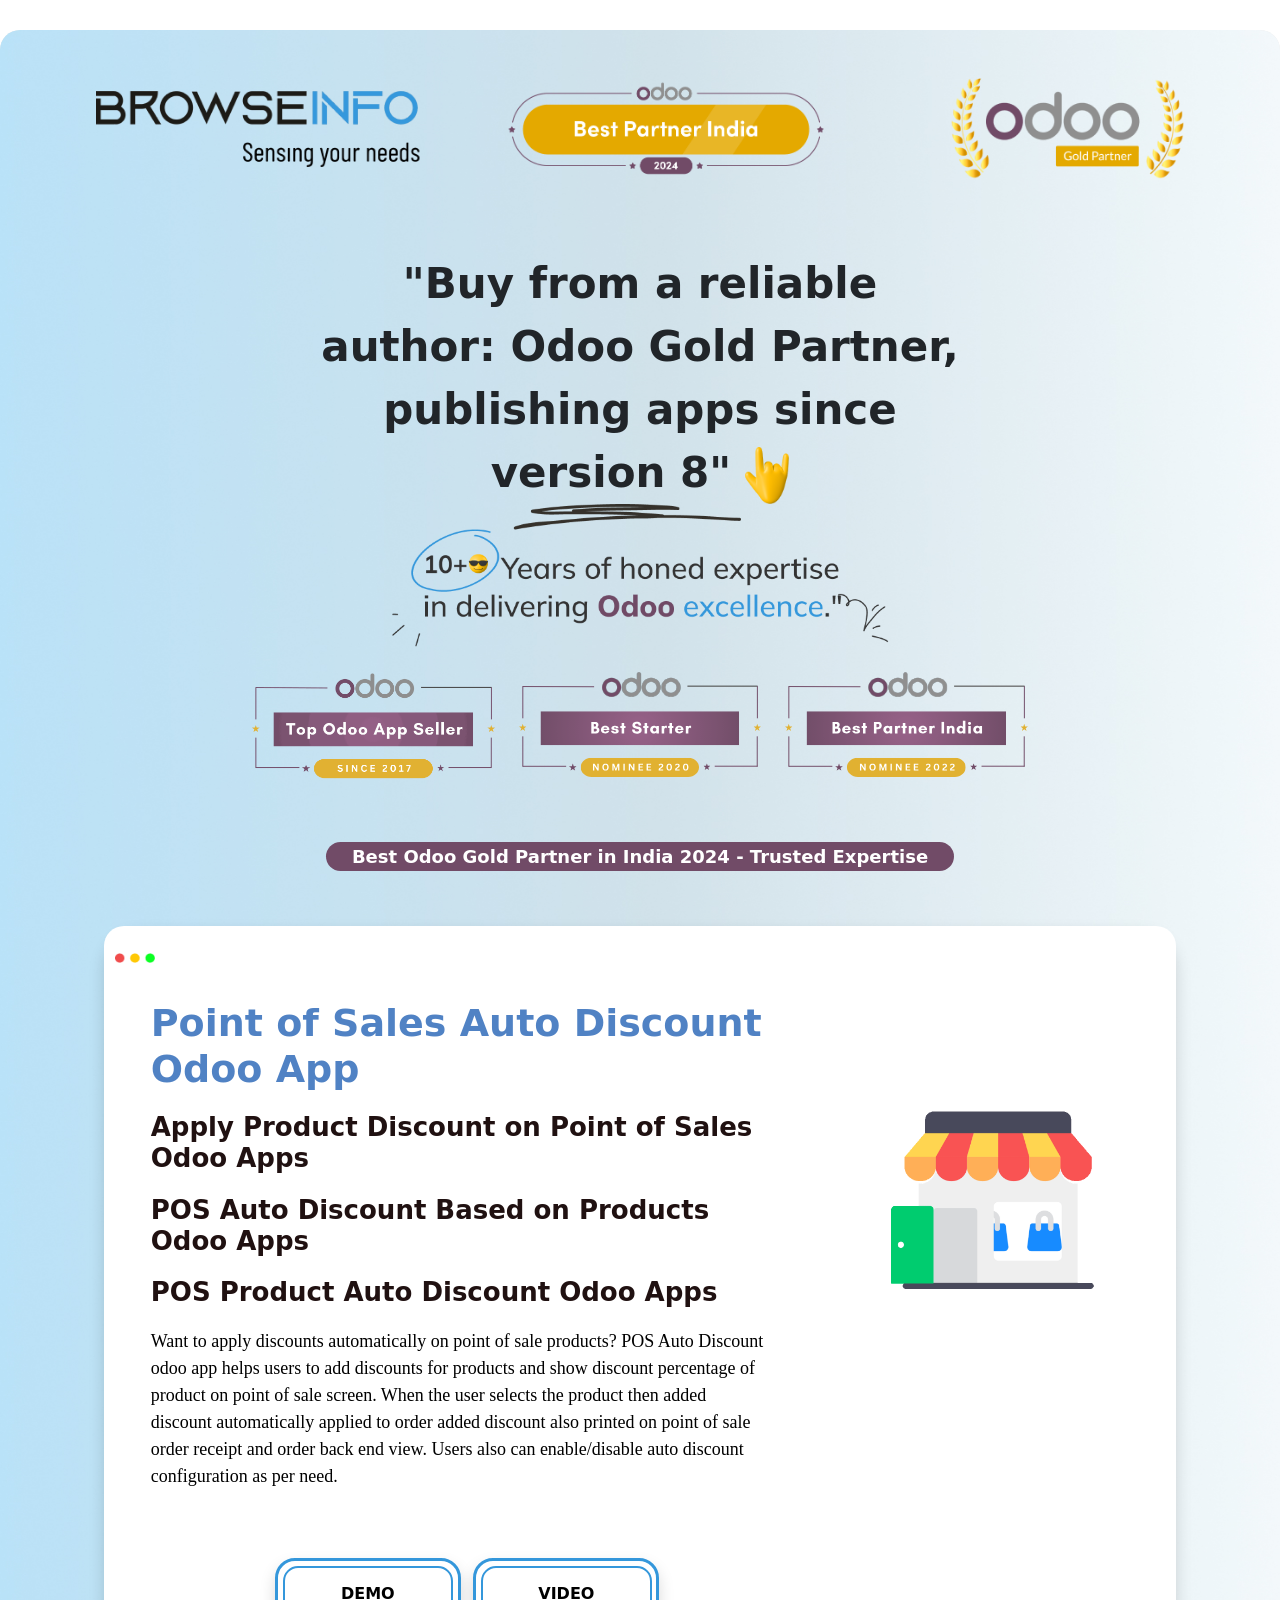
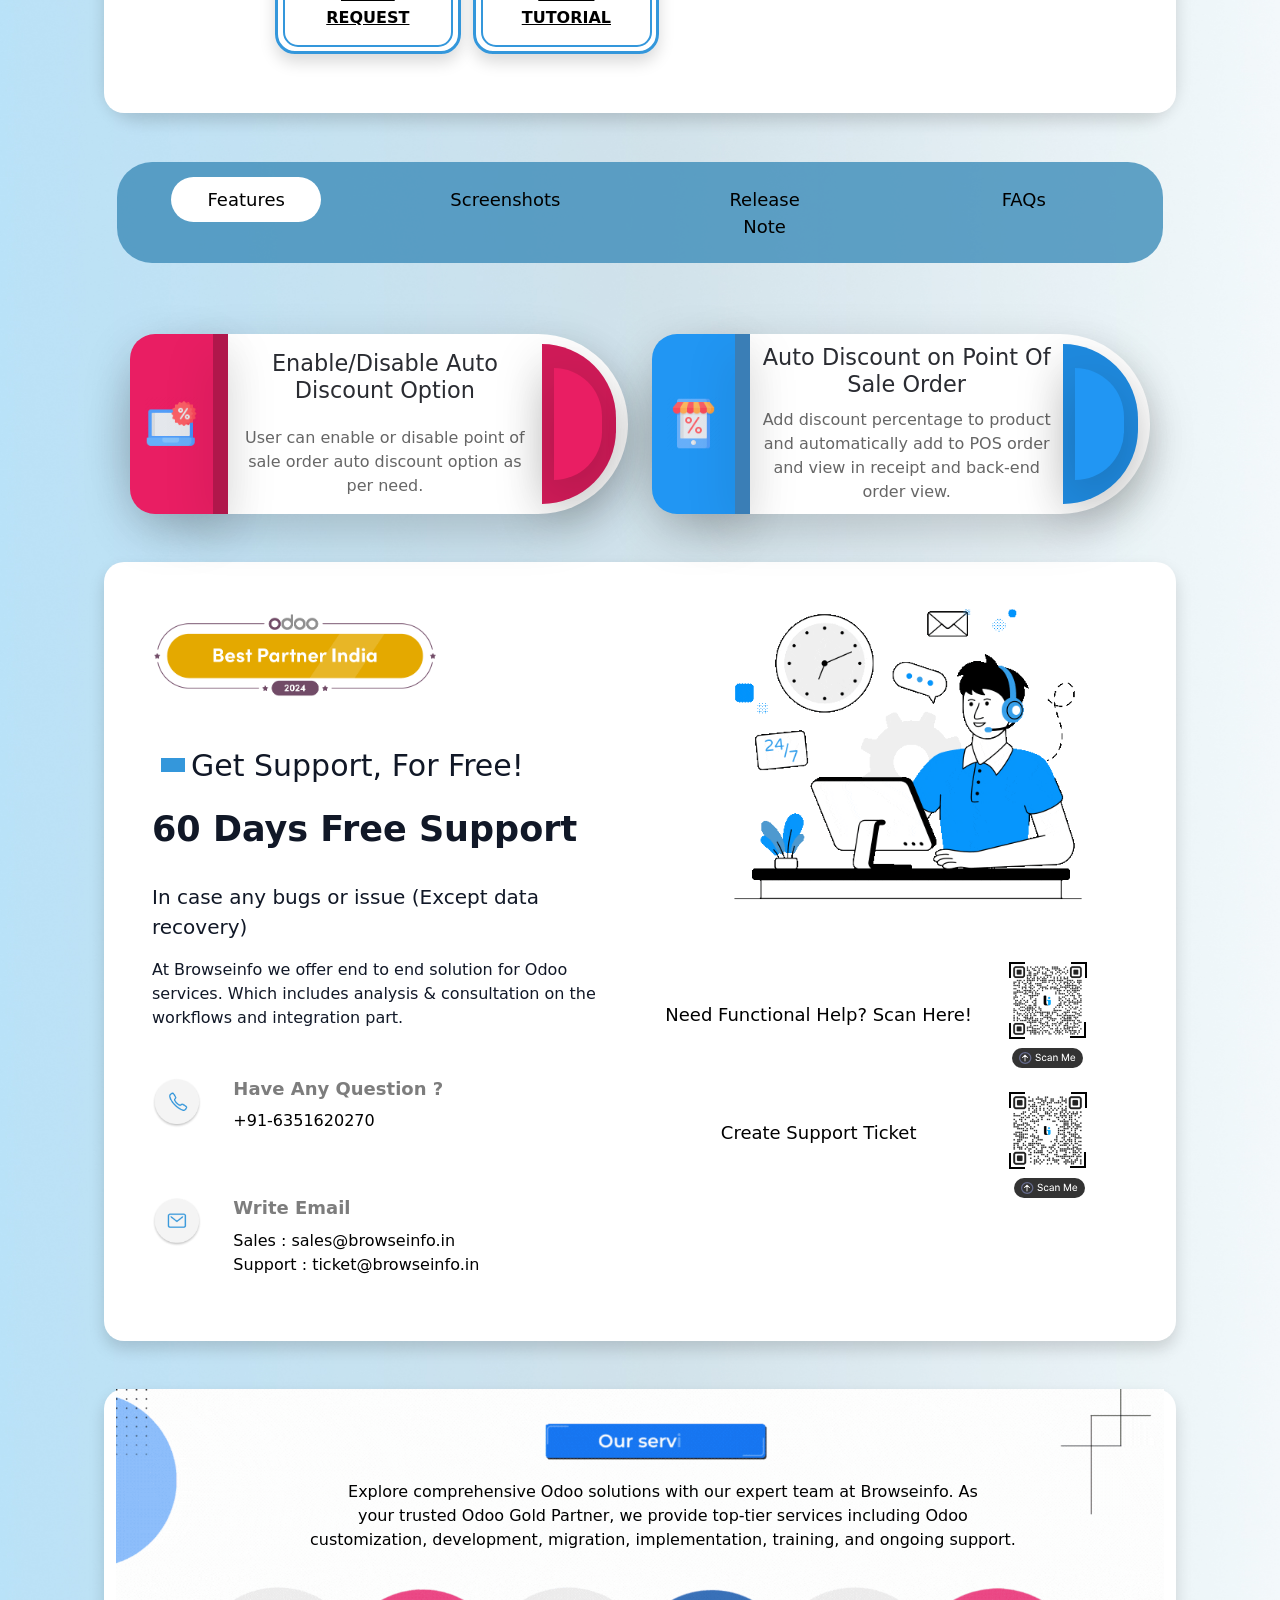
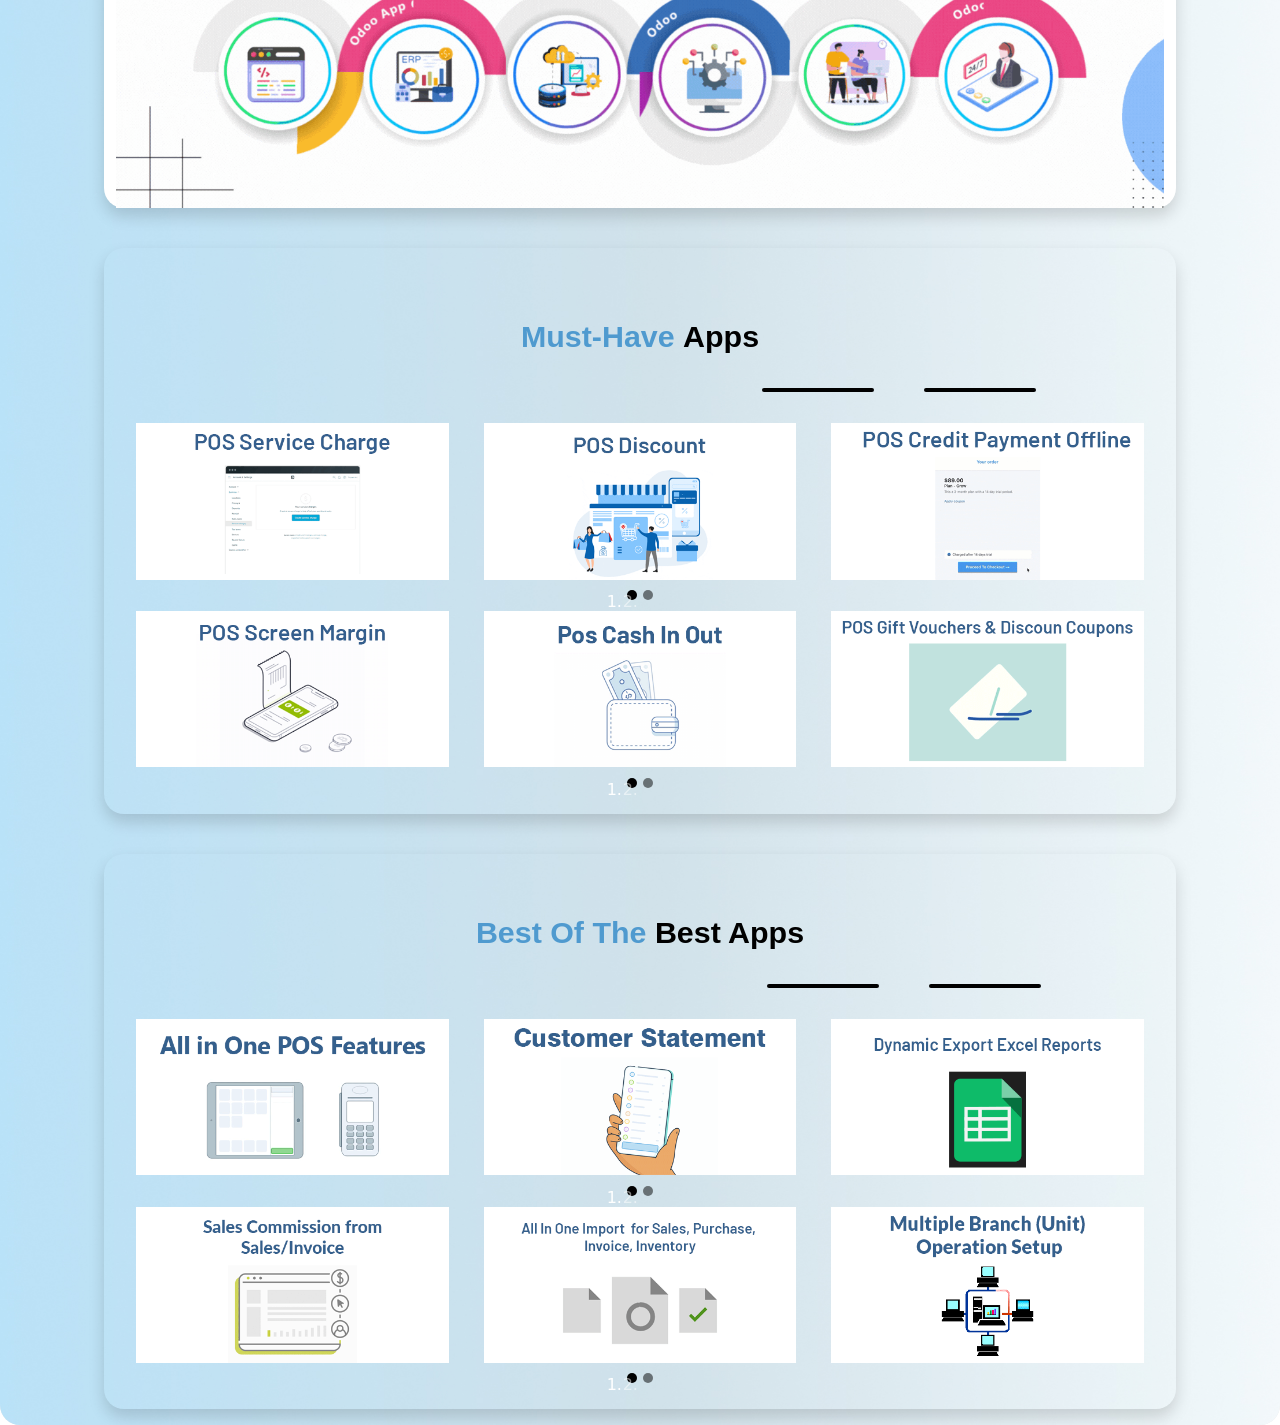
<file: bi_pos_auto_discounts/static/description/index.html>
<!doctype html>
<html lang="en">
<head>
    <meta charset="utf-8">
    <meta name="viewport" content="width=device-width, initial-scale=1">
    <link href="https://cdn.jsdelivr.net/npm/bootstrap@5.0.2/dist/css/bootstrap.min.css" rel="stylesheet"
          integrity="sha384-EVSTQN3/azprG1Anm3QDgpJLIm9Nao0Yz1ztcQTwFspd3yD65VohhpuuCOmLASjC" crossorigin="anonymous">
    <script type="text/javascript"
            src="https://cdnjs.cloudflare.com/ajax/libs/twitter-bootstrap/5.1.1/js/bootstrap.min.js"></script>
</head>
<body>
<section>
    <div class="bg-white" style="margin-top:30px; border-radius:20px">
        <div class="position-relative overflow-hidden" style="border-radius:20px; background-color:#EDEBE9"><img
                src="assets/main_background.jpg" alt="Snow" class="h-100 w-100 position-absolute img-fluid"
                loading="lazy"><br><br>
            <div>
                <!-- Header Logo -->
                <div style="text-align: center;">
                    <div class="position-relative">
                        <img src="assets/bi_header_logo.png" alt="Odoo Gold Partner" style="width: 85%;"/>
                        <img src="assets/best_partner.png" alt="Odoo Best Partner" class="position-absolute"
                             style="width: 25%; margin-left: -53%;"/>
                    </div>
                    <div class="row">
                        <div class="col-6 zn-0" style="margin-left: 20px;"><img src="assets/in_flag.gif"
                                                                                style="width: 4%;"/> India&#160;&#160;&#160;|&#160;
                            <img src="assets/ml_flag.gif" style="width: 4%;"/> Malaysia
                        </div>
                    </div>
                </div>
            </div>
            <div>
                <div class="text-center position-relative zn-1 justify-content-center d-flex mt-5">
                    <div class="col-6">
                                <span style="font-size: 42px;">
                                    <b>"Buy from a reliable author: Odoo Gold Partner, publishing apps since version 8"</b>
                                    <img src="assets/yoyo.png" style="width: 7%;"/>
                                </span>
                    </div>
                </div>
                <img src="assets/Header_Banner.png" class="img-fluid position-relative mb-3" alt="Browseinfo"
                     style="margin:0px auto;display: block; width: 40%;"/>
            </div>
            <div class="container position-relative" style="width: 70%;">
                <div class="row p-5 pt-0">
                    <div class="col-4 zn-1">
                        <img src="assets/1.png" style="width: 100%; margin-top: 2px;">
                    </div>
                    <div class="col-4 zn-1">
                        <img src="assets/2.svg" style="width: 100%;">
                    </div>
                    <div class="col-4 zn-1">
                        <img src="assets/3.svg" style="width: 100%;">
                    </div>
                </div>
                <div class="text-center pb-4">
                    <span class="p-1"
                          style="font-size: 18px; border-radius: 15px; background-color: #714B67; color: #fff; padding-left: 3% !important; padding-right: 3% !important;"><b>Best Odoo Gold Partner in India 2024 - Trusted Expertise</b></span>
                </div>
            </div>
            <div class="row position-relative pt-lg-3 px-lg-5 pb-lg-3 p-md-4 p-3 mx-auto d-flex align-items-center"
                 style="color:#333333; font-weight:500; font-size:16px; width:95%">
                <div class="container" style="max-width:1320px">
                    <div class="row" style="display:flex;">

                        <section style="background-color: transparent !important;">
                            <div class="container position-relative" style="text-align: center;color: white;">

                                <section class="bg-transparent">
                                    <div class="container mt-3">
                                        <div class="row shadow" style="opacity: 5; border-radius: 35px;">
                                            <div class="align-items-center"
                                                 style="border-radius: 20px; padding: 1%;background-color:#fff ;"><img
                                                    src="assets/web_icon.png" alt="Browseinfo" class="float-start mt-3"
                                                    style="text-align: left; width: 40px;">

                                                <!-- App Description -->
                                                <div class="row mt-5 text-center ">
                                                    <div class="col-sm-6 col-lg-8 themed-grid-col mt-3 px-5">
                                                        <h1 style="font-size: 38px; color: #5082c4; margin-bottom: 20px; font-weight: bold;text-align:left;">

                                                            Point of Sales Auto Discount Odoo App

                                                        </h1>
                                                        <h3 class="oe_slogan bi_title"
                                                            style="color: #201111; font-size: 26px; margin-bottom: 20px;text-align :left;">
                                                            <b style="text-align:left;">

                                                                Apply Product Discount on Point of Sales Odoo Apps

                                                            </b></h3>
                                                        <h3 class="oe_slogan bi_title"
                                                            style="color: #201111; font-size: 26px; margin-bottom: 20px;text-align :left;">
                                                            <b style="text-align:left;">

                                                                POS Auto Discount Based on Products Odoo Apps

                                                            </b></h3>
                                                        <h3 class="oe_slogan bi_title"
                                                            style="color: #201111; font-size: 26px; margin-bottom: 20px;text-align :left;">
                                                            <b style="text-align:left;">

                                                                POS Product Auto Discount Odoo Apps

                                                            </b></h3>
                                                        <p style="font-family:Inter; font-style:normal; font-weight:normal; font-size:18px; line-height: 1.5; text-align:left; color:#000000; margin-bottom: 20px;">

                                                            Want to apply discounts automatically on point of sale
                                                            products? POS Auto Discount odoo app helps users to add
                                                            discounts for products and show discount percentage of
                                                            product on point of sale screen. When the user selects the
                                                            product then added discount automatically applied to order
                                                            added discount also printed on point of sale order receipt
                                                            and order back end view. Users also can enable/disable auto
                                                            discount configuration as per need.

                                                        </p>
                                                        <br/><br/>

                                                        <!-- Demo & Video Button -->

                                                        <div class="d-none d-lg-flex justify-content-center mb-5 align-items-center">
                                                            <a class="button shadow" target="_blank"
                                                               href="mailto:sales@browseinfo.in?subject=Demo Request for Point of Sales Auto Discount Odoo App"
                                                               style="border-radius: 20px; padding: 4%; font-weight: bold; font-size: 15px; color: #000; border: 3px solid #3497DB; margin-left: 2%; width: 30%;">
                                                                <div style="border: 2px solid #3497DB; border-radius: 15px; margin: -20px; padding: 11%; font-size: 16px;">
                                                                    DEMO REQUEST
                                                                </div>
                                                            </a><a class="button shadow" target="_blank"
                                                                   href="https://youtu.be/Zk9_cDEq9bU"
                                                                   style="border-radius: 20px; padding: 4%; font-weight: bold; font-size: 15px; color: #000; border: 3px solid #3497DB; margin-left: 2%; width: 30%;">
                                                            <div style="border: 2px solid #3497DB; border-radius: 15px; margin: -20px; padding: 11%; font-size: 16px;">
                                                                VIDEO TUTORIAL
                                                            </div>
                                                        </a>
                                                        </div>

                                                        <div class="d-lg-none d-sm-inline container">
                                                            <div class="row justify-content-center">
                                                                <div class="col-lg-3 mb-3"
                                                                     style="padding: 10px 0px; border: 3px solid #3497DB; border-radius: 20px; margin-right: 3%;">
                                                                    <a type="button" class="btn"
                                                                       href="mailto:sales@browseinfo.in?subject=Demo Request for Point of Sales Auto Discount Odoo App"
                                                                       style="padding: 5% 23%; border: 1.5px solid #3497DB; border-radius: 10px; margin: 0% 7%; font-size: 0.8rem; color: #000 !important;">
                                                                        DEMO REQUEST
                                                                    </a>
                                                                </div>
                                                                <div class="col-lg-3 mb-3"
                                                                     style="padding: 10px 0px; border: 3px solid #3497DB; border-radius: 20px;">
                                                                    <a type="button" class="btn"
                                                                       href="https://youtu.be/Zk9_cDEq9bU"
                                                                       style="padding: 5% 23%; border: 1.5px solid #3497DB; border-radius: 10px; margin: 0% 5%; font-size: 0.8rem; color: #000 !important;">
                                                                        VIDEO TUTORIAL
                                                                    </a>
                                                                </div>
                                                            </div>
                                                        </div>
                                                    </div>
                                                    <div class="col-sm-6 col-lg-4 themed-grid-col"><img
                                                            src="assets/app_header.gif" alt="Browseinfo"
                                                            class="float-start mt-5"
                                                            style="text-align: center; width: 100%;"></div>
                                                </div>
                                            </div>
                                        </div>
                                    </div>
                                </section>

                                <!-- Menu Bar -->
                                <section class="container mt-5 bg-transparent" style="text-align: center;">
                                    <div class="tabs-container"
                                         style="width: 100%; border-radius: 50px; padding: 0.6px; margin-bottom: 20px;">
                                        <ul role="tablist" class="nav nav-tabs justify-content-around" data-tabs="tabs"
                                            style="border:none; background-color: #3f8ebacf; padding: 5px; border-radius: 35px; margin:0 auto">
                                            <li class="nav-item"
                                                style="border-radius:10px; background-color:transparent; margin-right:10px; padding: 1%; border-bottom:0">
                                                <a href="#feature_tab" data-bs-toggle="tab" aria-expanded="true"
                                                   class="show nav-link active"
                                                   style="width: 150px; font-size:18px; border-radius:25px; color:#000; border:1px solid transparent">Features</a>
                                            </li>
                                            <li class="nav-item"
                                                style="border-radius:10px;  background-color:transparent; margin-right:10px; padding: 1%; border-bottom:0">
                                                <a href="#screenshots_tab" data-bs-toggle="tab" aria-expanded="true"
                                                   class="show nav-link"
                                                   style="width: 150px; font-size:18px; border-radius:25px; color:#000; border:1px solid transparent">Screenshots</a>
                                            </li>
                                            <li class="nav-item"
                                                style="border-radius:10px; background-color:transparent; margin-right:10px; padding: 1%; border-bottom:0">
                                                <a href="#release_note_tab" data-bs-toggle="tab" aria-expanded="true"
                                                   class="show nav-link"
                                                   style="width: 150px; font-size:18px; border-radius:25px; color:#000; border:1px solid transparent">Release
                                                    Note</a></li>
                                            <li class="nav-item"
                                                style="border-radius:10px;  background-color:transparent; margin-right:10px; padding: 1%; border-bottom:0">
                                                <a href="#faq_tab" data-bs-toggle="tab" aria-expanded="true"
                                                   class="show nav-link"
                                                   style="width: 150px; font-size:18px; border-radius:25px; color:#000; border:1px solid transparent">FAQs</a>
                                            </li>
                                        </ul>
                                    </div>
                                    <div class="tab-content">

                                        <!-- Features -->
                                        <div id="feature_tab" class="tab-pane active">

                                            <!-- 1-2 -->
                                            <div class="row justify-content-between d-inline-flex" style="width: 95%;">
                                                <div class="col-lg-6 col-sm-12 p-0 bg-white shadow-lg row d-inline-flex"
                                                     style="margin-top: 5%; border-radius: 100px; min-height: 125px;">
                                                    <div class="shadow-lg col-2 d-flex align-items-center justify-content-center"
                                                         style="background-color: #E91E63; border-top-left-radius: 25px; border-bottom-left-radius: 25px;">
                                                        <img src="features/7569162.png" style="width: 90%;"/>
                                                    </div>
                                                    <div class="col-1 p-0 shadow-lg"
                                                         style="background-color: #B0174B; width: 3%;">
                                                    </div>
                                                    <div class="col-6 d-grid align-items-center"
                                                         style="padding: 10px; width: 63%;">
                                                        <h2 style="color: #2A2C32; margin: 0; font-size: 1.4em;">
                                                            Enable/Disable Auto Discount Option
                                                        </h2>
                                                        <p style="margin: 10px 0 0 0; color: #666; font-size: 1em;">
                                                            User can enable or disable point of sale order auto discount
                                                            option as per need.
                                                        </p>
                                                    </div>
                                                    <div class="col-2 d-flex align-items-center shadow-lg"
                                                         style="border-radius: 0px 150px 150px 0; background-color: #CF1B58; margin: 2% 0%; width: 15%;">
                                                        <div class="circle1s shadow-lg"
                                                             style="height: 70%; width: 95%; border-radius: 0px 100px 100px 0; background-color: #E91E63;"></div>
                                                    </div>
                                                </div>

                                                <div class="col-lg-6 col-sm-12 p-0 bg-white shadow-lg row d-inline-flex"
                                                     style="margin-top: 5%; border-radius: 100px; min-height: 125px;">
                                                    <div class="shadow-lg col-2 d-flex align-items-center justify-content-center"
                                                         style="background-color: #2196F3; border-top-left-radius: 25px; border-bottom-left-radius: 25px;">
                                                        <img src="features/discount.png" style="width: 90%;"/>
                                                    </div>
                                                    <div class="col-1 p-0 shadow-lg"
                                                         style="background-color: #3A7EB6; width: 3%;">
                                                    </div>
                                                    <div class="col-6 d-grid align-items-center"
                                                         style="padding: 10px; width: 63%;">
                                                        <h2 style="color: #2A2C32; margin: 0; font-size: 1.4em;">
                                                            Auto Discount on Point Of Sale Order
                                                        </h2>
                                                        <p style="margin: 10px 0 0 0; color: #666; font-size: 1em;">
                                                            Add discount percentage to product and automatically add to
                                                            POS order and view in receipt and back-end order view.
                                                        </p>
                                                    </div>
                                                    <div class="col-2 d-flex align-items-center shadow-lg"
                                                         style="border-radius: 0px 150px 150px 0; background-color: #1F89DD; margin: 2% 0%; width: 15%;">
                                                        <div class="circle1s shadow-lg"
                                                             style="height: 70%; width: 95%; border-radius: 0px 100px 100px 0; background-color: #2196F3;"></div>
                                                    </div>
                                                </div>
                                            </div>
                                        </div>


                                        <!-- Screenshots -->
                                        <div id="screenshots_tab" class="container tab-pane fade"
                                             style="text-align: left !important;">
                                            <div class="row text-dark">
                                                <!-- Screenshot Start -->
                                                <!-- 1 -->
                                                <div class="col-lg-8 col-sm-12 mt-5 mb-5">
                                                    <img src="1_pos_auto_discount.png"
                                                         style="width: 100%; border-radius: 15px;">
                                                </div>
                                                <div class="col-lg-4 col-sm-12 mt-5 mb-5"
                                                     style="display: flex; align-items: center;">
                                                    <div>
                                                        <h2>
                                                            <b>Automatic Discount Configuration</b>
                                                        </h2>
                                                        <p class="mt-4"> Under Point of Sale > Configuration > Point of
                                                            Sale menu user need to enable "Allow Custom Discount"
                                                            option. </p>
                                                    </div>
                                                </div>

                                                <hr class="d-lg-none">

                                                <!-- 2 -->
                                                <div class="col-lg-4 col-sm-12 mt-5 mb-5"
                                                     style="display: flex; align-items: center;">
                                                    <div>
                                                        <h2>
                                                            <b>Product Auto Discount</b>
                                                        </h2>
                                                        <p class="mt-4"> Under Point of Sale > Product Variant menu user
                                                            need to add "Discount in %". </p>
                                                    </div>
                                                </div>
                                                <div class="col-lg-8 col-sm-12 mt-5 mb-5">
                                                    <img src="2_pos_auto_discount.png"
                                                         style="width: 100%; border-radius: 15px;">
                                                </div>

                                                <hr class="d-lg-none">
                                                <!-- Screenshot End -->

                                                <!-- 3 -->
                                                <div class="col-lg-8 col-sm-12 mt-5 mb-5">
                                                    <img src="3_pos_auto_discount.png"
                                                         style="width: 100%; border-radius: 15px;">
                                                </div>
                                                <div class="col-lg-4 col-sm-12 mt-5 mb-5"
                                                     style="display: flex; align-items: center;">
                                                    <div>
                                                        <h2>
                                                            <b>Product Discount on Point Of Sale</b>
                                                        </h2>
                                                        <p class="mt-4"> User can see added auto discount on each
                                                            product on point of sale screen. </p>
                                                    </div>
                                                </div>

                                                <hr class="d-lg-none">

                                                <!-- 4 -->
                                                <div class="col-lg-4 col-sm-12 mt-5 mb-5"
                                                     style="display: flex; align-items: center;">
                                                    <div>
                                                        <p class="mt-4"> When user selects product then product discount
                                                            percentage automatically added to pos cart, User no need to
                                                            add discount manually. </p>
                                                    </div>
                                                </div>
                                                <div class="col-lg-8 col-sm-12 mt-5 mb-5">
                                                    <img src="4_pos_auto_discount.png"
                                                         style="width: 100%; border-radius: 15px;">
                                                </div>

                                                <hr class="d-lg-none">

                                                <!-- 5 -->
                                                <div class="col-lg-8 col-sm-12 mt-5 mb-5">
                                                    <img src="5_pos_auto_discount.png"
                                                         style="width: 100%; border-radius: 15px;">
                                                </div>
                                                <div class="col-lg-4 col-sm-12 mt-5 mb-5"
                                                     style="display: flex; align-items: center;">
                                                    <div>
                                                        <h2>
                                                            <b>Discount On Receipt</b>
                                                        </h2>
                                                        <p class="mt-4"> User can see automatically added discount also
                                                            printed on point of sale order receipt. </p>
                                                    </div>
                                                </div>

                                                <hr class="d-lg-none">

                                                <!-- 6 -->
                                                <div class="col-lg-4 col-sm-12 mt-5 mb-5"
                                                     style="display: flex; align-items: center;">
                                                    <div>
                                                        <h2>
                                                            <b>Discount On Order View</b>
                                                        </h2>
                                                        <p class="mt-4"> User can also see auto discount added to point
                                                            of sale order back-end view. </p>
                                                    </div>
                                                </div>
                                                <div class="col-lg-8 col-sm-12 mt-5 mb-5">
                                                    <img src="6_pos_auto_discount.png"
                                                         style="width: 100%; border-radius: 15px;">
                                                </div>

                                                <hr class="d-lg-none">

                                            </div>
                                        </div>


                                        <!-- Release Note -->
                                        <div id="release_note_tab" class="container tab-pane fade">
                                            <div class="" style="margin-top: 30px; border-radius: 20px;">
                                                <div class="col-12 px-0 pb-lg-5 position-relative overflow-hidden"
                                                     style="border-radius: 20px;">
                                                    <div class="row position-relative pt-lg-5 px-lg-5 pb-lg-3 p-md-4 p-3 mx-auto d-flex align-items-center"
                                                         style="color: #333333; font-weight: 500; font-size: 16px; width: 95%;">
                                                        <div class="container" style="max-width: 1320px;">
                                                            <div class="row"
                                                                 style="display: flex; flex-wrap: wrap; padding: 35px 35px;">
                                                                <!-- Version Start -->
                                                                <div class="row mb-3 pt-3 pb-3 text-center">
                                                                    <div class="col-md-6 themed-grid-col">
                                                                        <h3 class="mbr-section-subtitle mbr-fonts-style display-5"
                                                                            style="line-height: 139%; font-size: 1.5rem; word-break: break-word; word-wrap: break-word; font-weight: 400;">
                                                                            <strong style="font-weight: bold; line-height: 139%;">
                                                                                Version : <code
                                                                                    style="font-size: 1.3rem; color: red;">
                                                                                18.0.0.0 </code>
                                                                            </strong>
                                                                            <br>
                                                                            <span class="font-italic"
                                                                                  style="font-style: italic;">01 October 2024</span>
                                                                        </h3>
                                                                    </div>
                                                                    <div class="col-md-6 themed-grid-col">
                                                                        <p style="font-style:normal; font-weight:normal; font-size:18px; line-height:162.5%; text-align:center; color:#000000">
                                                                            Initial release of the app.</p>
                                                                    </div>
                                                                    <hr style="height: 0.3rem; width: 90%; color: black; margin-left: 75px;">
                                                                </div>
                                                                <!-- Version End -->
                                                            </div>
                                                        </div>
                                                    </div>
                                                </div>
                                            </div>
                                        </div>


                                        <!-- FAQs -->
                                        <div id="faq_tab" class="container tab-pane fade">
                                            <div id="faq" style="margin-top:40px; border-radius:20px">
                                                <div class="col-12 px-0 pb-lg-5 position-relative overflow-hidden"
                                                     style="border-radius:20px;">
                                                    <div class="row position-relative px-lg-5 pb-lg-3 p-md-4 p-3 mx-auto d-flex align-items-center"
                                                         style="color:#333333; font-weight:500; font-size:16px; width:95%">
                                                        <div class="container" style="max-width: 1320px;">
                                                            <div class="m-4">
                                                                <div class="accordion" id="bi_faq">
                                                                    <div class="accordion-item"
                                                                         style="background-color: transparent; border: none;">
                                                                        <h2 class="accordion-header" id="faq_one">
                                                                            <a class="accordion-button"
                                                                               data-bs-toggle="collapse"
                                                                               data-bs-target="#faq_one_ans"
                                                                               aria-expanded="true"
                                                                               aria-controls="faq_one_ans"
                                                                               style="background-color: transparent;text-decoration: none !important;">
                                                                                <span style="font-style:normal; font-weight:normal; font-size:18px; line-height:162.5%; text-align:center; color:#000000"> Can I Use this module with Odoo Online ? </span>
                                                                            </a>
                                                                        </h2>
                                                                        <div id="faq_one_ans"
                                                                             class="accordion-collapse collapse"
                                                                             data-parent="#accordion"
                                                                             aria-labelledby="faq_one">
                                                                            <div class="accordion-body"
                                                                                 style=" font-style:normal; font-weight:normal; font-size:18px; line-height:162.5%; color:#000000; background: #ffff;text-align: left;">
                                                                                This Odoo app can not be used with Odoo
                                                                                Online (SaaS).
                                                                            </div>
                                                                        </div>
                                                                    </div>
                                                                    <div class="accordion-item"
                                                                         style="background-color: transparent;     border: none;">
                                                                        <h2 class="accordion-header" id="faq_two">
                                                                            <a class="accordion-button"
                                                                               data-bs-toggle="collapse"
                                                                               data-bs-target="#faq_two_ans"
                                                                               aria-expanded="true"
                                                                               aria-controls="faq_two_ans"
                                                                               style="background-color: transparent !important; text-decoration: none !important;">
                                                                                <span style="font-style:normal; font-weight:normal; font-size:18px; line-height:162.5%; text-align:center; color:#000000">Do I got free support when I buy an App ? </span>
                                                                            </a>
                                                                        </h2>
                                                                        <div id="faq_two_ans"
                                                                             class="accordion-collapse collapse"
                                                                             data-parent="#accordion"
                                                                             aria-labelledby="faq_two">
                                                                            <div class="accordion-body"
                                                                                 style=" font-style:normal; font-weight:normal; font-size:18px; line-height:162.5%; color:#000000; background: #ffff;text-align: left;">
                                                                                Yes, <strong> 60 Days Free
                                                                                Support</strong> Is provided with module
                                                                                in case any bug or issue with module.
                                                                            </div>
                                                                        </div>
                                                                    </div>
                                                                    <div class="accordion-item"
                                                                         style="background-color: transparent;     border: none;">
                                                                        <h2 class="accordion-header" id="faq_three">
                                                                            <a class="accordion-button"
                                                                               data-bs-toggle="collapse"
                                                                               data-bs-target="#faq_three_ans"
                                                                               aria-expanded="true"
                                                                               aria-controls="faq_three_ans"
                                                                               style="background-color: transparent !important; text-decoration: none !important;">
                                                                                <span style="font-style:normal; font-weight:normal; font-size:18px; line-height:162.5%; text-align:center; color:#000000"> Do I have to buy module for each version ? </span>
                                                                            </a>
                                                                        </h2>
                                                                        <div id="faq_three_ans"
                                                                             class="accordion-collapse collapse"
                                                                             data-parent="#accordion"
                                                                             aria-labelledby="faq_three">
                                                                            <div class="accordion-body"
                                                                                 style=" font-style:normal; font-weight:normal; font-size:18px; line-height:162.5%; color:#000000; background: #ffff; text-align: left;">
                                                                                <strong>Yes,</strong> Starting version
                                                                                13.0, Every version of the module is
                                                                                sold separately.
                                                                            </div>
                                                                        </div>
                                                                    </div>
                                                                    <div class="accordion-item"
                                                                         style="background-color: transparent;     border: none;">
                                                                        <h2 class="accordion-header" id="faq_four">
                                                                            <a class="accordion-button"
                                                                               data-bs-toggle="collapse"
                                                                               data-bs-target="#faq_four_ans"
                                                                               aria-expanded="true"
                                                                               aria-controls="faq_four_ans"
                                                                               style="    background-color: transparent !important; text-decoration: none !important;">
                                                                                <span style="font-style:normal; font-weight:normal; font-size:18px; line-height:162.5%; text-align:center; color:#000000"> How can I install the module I bought ? </span>
                                                                            </a>
                                                                        </h2>
                                                                        <div id="faq_four_ans"
                                                                             class="accordion-collapse collapse"
                                                                             data-parent="#accordion"
                                                                             aria-labelledby="faq_four">
                                                                            <div class="accordion-body"
                                                                                 style=" font-style:normal; font-weight:normal; font-size:18px; line-height:162.5%; color:#000000; background: #ffff; text-align: left;">
                                                                                You need to copy paste the module that
                                                                                is inside the zip file to your addons
                                                                                folder. If you are installing the module
                                                                                into an existing database, you need to
                                                                                enable the Technical Features to click
                                                                                on Apps > Update Modules List. Your new
                                                                                module will now appear in the list of
                                                                                modules that you can install.
                                                                            </div>
                                                                        </div>
                                                                    </div>
                                                                    <div class="accordion-item"
                                                                         style="    background-color: transparent; border: none;">
                                                                        <h2 class="accordion-header" id="faq_five">
                                                                            <a class="accordion-button"
                                                                               data-bs-toggle="collapse"
                                                                               data-bs-target="#faq_five_ans"
                                                                               aria-expanded="true"
                                                                               aria-controls="faq_five_ans"
                                                                               style="    background-color: transparent !important; text-decoration: none !important;">
                                                                                <span style="font-style:normal; font-weight:normal; font-size:18px; line-height:162.5%; text-align:center; color:#000000"> The module I bought doesn't work, What should I do ? </span>
                                                                            </a>
                                                                        </h2>
                                                                        <div id="faq_five_ans"
                                                                             class="accordion-collapse collapse"
                                                                             data-parent="#accordion"
                                                                             aria-labelledby="faq_five">
                                                                            <div class="accordion-body"
                                                                                 style="font-style:normal; font-weight:normal; font-size:18px; line-height:162.5%; color:#000000; background: #ffff; text-align: left;">
                                                                                Please raise your ticket to use on <a
                                                                                    href="mailto:ticket@browseinfo.in"
                                                                                    style="color:blue;">
                                                                                <strong>ticket@browseinfo.in</strong>
                                                                            </a> We will back to you shortly.
                                                                            </div>
                                                                        </div>
                                                                    </div>
                                                                </div>
                                                            </div>
                                                        </div>
                                                    </div>
                                                </div>
                                            </div>
                                        </div>
                                    </div>
                                </section>

                                <!-- Support -->
                                <section class="mt-5 bg-transparent">
                                    <div class="container">
                                        <div class="row shadow mt-5 bg-white" style="border-radius: 20px;">
                                            <div class="col-lg-6 col-sm-12 ps-5" style="text-align: left;">
                                                <div class="mt-5">
                                                    <img src="assets/best_partner.png" style="width: 60%;">
                                                </div>
                                                <div class="row mt-5">
                                                    <div class="rectangle"
                                                         style="text-align: right; height: 14px; width: 2px; background-color: #3497DB; margin-top: 10px; margin-left: 21px;"></div>
                                                    <div class="col-10 mb-3">
                                                        <h2 class="text-left"
                                                            style="text-align: left; font-size: 30px; color: #111827; margin-left: -6px;">
                                                            Get Support, For Free! </h2>
                                                    </div>
                                                </div>
                                                <h2 class="text-left"
                                                    style="font-weight: bold; font-size: 35px; color: #111827;"> 60 Days
                                                    Free Support </h2>
                                                <br/>
                                                <p class="detail-box lh-base" style="font-size: 20px; color: #111827;">
                                                    In case any bugs or issue (Except data recovery)</p>
                                                <p class="detail-box lh-base" style="font-size: 16px; color: #111827;">
                                                    At Browseinfo we offer end to end solution for Odoo services. Which
                                                    includes analysis & consultation on the workflows and integration
                                                    part. </p>
                                                <div class="container mt-5 ps-0">
                                                    <div class="row">
                                                        <div class="col-2">
                                                            <img src="assets/call.png" width="50" height="50">
                                                        </div>
                                                        <div class="col-8" style="text-align: left;">
                                                            <h4 style="font-size: 18px;font-weight: 700;margin: 0 0 10px 0; color: #7D7D7D;">
                                                                Have Any Question ?</h4>
                                                            <p style="color: black;">+91-6351620270</p>
                                                        </div>
                                                    </div>
                                                    <div class="row mt-5 mb-5">
                                                        <div class="col-2">
                                                            <img src="assets/mail.png" width="50" height="50">
                                                        </div>
                                                        <div class="col-8" style="text-align: left;">
                                                            <h4 style="font-size: 18px;font-weight: 700;margin: 0 0 10px 0; color: #7D7D7D;">
                                                                Write Email</h4>
                                                            <p style="color: black;"> Sales : sales@browseinfo.in <br/>
                                                                Support : ticket@browseinfo.in </p>
                                                        </div>
                                                    </div>
                                                </div>
                                            </div>
                                            <div class="col-lg-6 col-lg-6 text-center pb-5">
                                                <img src="assets/support_image.gif" style="width: 75%;">
                                                <br/>
                                                <div class="row align-items-center mt-3">
                                                    <div class="col-8">
                                                        <span style="color: black; font-size: 18px;">Need Functional Help? Scan Here!</span>
                                                    </div>
                                                    <div class="col-4">
                                                        <img src="assets/Functional_QR.svg"
                                                             class="float-start h-auto img-fluid w-auto" style="">
                                                    </div>
                                                    <div class="w-100"></div>
                                                    <div class="col-8">
                                                        <span style="color: black; font-size: 18px;">Create Support Ticket</span>
                                                    </div>
                                                    <div class="col-4 mt-4">
                                                        <img src="assets/Support_QR.svg"
                                                             class="float-start h-auto img-fluid w-auto" style="">
                                                    </div>
                                                </div>
                                            </div>
                                        </div>
                                    </div>
                                </section>

                                <!-- Our Services -->
                                <section class="bg-transparent">
                                    <div class="container">
                                        <div class="row align-items-center shadow bg-white mt-5"
                                             style="border-radius: 20px; ">
                                            <img src="assets/BI_services.gif" alt="Snow" style="width:100%;">
                                            <div class="centered position-absolute"
                                                 style="margin-bottom: 15%; color: black; text-wrap: balance; width: 90%; margin-left: 6%;">
                                                Explore comprehensive Odoo solutions with our expert team at Browseinfo.
                                                As your trusted Odoo Gold Partner, we provide top-tier services
                                                including Odoo customization, development, migration, implementation,
                                                training, and ongoing support.
                                            </div>
                                        </div>
                                    </div>
                                </section>


                                <!-- Must Have Apps -->
                                <section class="container shadow bg-transparent"
                                         style="background-color: #fafbff; padding: 15px; border-radius: 20px; margin-top: 40px !important;">
                                    <br>
                                    <br>
                                    <div class="container align-items-center"
                                         style="margin-bottom:10px; margin-top: 10px;">
                                        <h2 class="mb-3"
                                            style="font-family:'Inter', sans-serif; font-style:normal; font-weight:bold; font-size:calc(1.1rem + 1vw); line-height:103%; text-transform:capitalize; color:#4F9ACF; text-align: center; margin-bottom: 5rem !important;">
                                            Must-Have <span
                                                style="color:#000000; font-weight:600; font-size:calc(1.1rem + 1vw)"> Apps </span>
                                        </h2>
                                        <div class="divider-custom"
                                             style="margin: 1.25rem; width: 100%; display: flex;justify-content: center; align-items: center; width: 100%; padding-right: calc(var(--bs-gutter-x)* 0.5); padding-left: 260px; margin-right: auto; margin-left: 135px; margin-top: -55px;">
                                            <div class="divider-custom-line"
                                                 style=" width: 100%; max-width: 7rem; height: 0.25rem; background-color: #000000; border-radius: 1rem; border-color: #000000;"></div>
                                            <div style="font-size: 2rem; margin-top:-22px;" class="divider-custom-icon">
                                                <span style="display: inline-block; height: 1em; overflow: visible; vertical-align: -0.125em; padding-left: 25px; padding-right: 25px; color:black;"
                                                      class="fa fa-plus-circle"></span>
                                            </div>
                                            <div style=" width: 100%; max-width: 7rem;height: 0.25rem; background-color: #000000;border-radius: 1rem; border-color: #000000;"
                                                 class="divider-custom-line"></div>
                                        </div>
                                    </div>
                                    <div id="RelatedAppCarouselOne" class="row carousel slide mt64 mb32"
                                         data-bs-ride="carousel" data-interval="80000">
                                        <div class="carousel-inner text-center">
                                            <div class="carousel-item active">
                                                <div class="col-xs-12 col-sm-4 col-md-4 mb16 mt16" style="float:left">
                                                    <a href="https://apps.odoo.com/apps/modules/18.0/pos_service_charge/"
                                                       target="_blank">
                                                        <img src="related/pos_service_charge.gif" style="width: 90%;">
                                                    </a>
                                                </div>
                                                <div class="col-xs-12 col-sm-4 col-md-4 mb16 mt16" style="float:left">
                                                    <a href="https://apps.odoo.com/apps/modules/18.0/bi_pos_discount/"
                                                       target="_blank">
                                                        <img src="related/bi_pos_discount.gif" style="width: 90%;">
                                                    </a>
                                                </div>
                                                <div class="col-xs-12 col-sm-4 col-md-4 mb16 mt16" style="float:left">
                                                    <a href="https://apps.odoo.com/apps/modules/18.0/bi_pos_credit_payment_offline/"
                                                       target="_blank">
                                                        <img src="related/bi_pos_credit_payment_offline.gif"
                                                             style="width: 90%;">
                                                    </a>
                                                </div>
                                            </div>
                                            <div class="carousel-item">
                                                <div class="col-xs-12 col-sm-4 col-md-4 mb16 mt16" style="float:left">
                                                    <a href="https://apps.odoo.com/apps/modules/18.0/bi_pos_custom_discount/"
                                                       target="_blank">
                                                        <img src="related/bi_pos_custom_discount.gif"
                                                             style="width: 90%;">
                                                    </a>
                                                </div>
                                                <div class="col-xs-12 col-sm-4 col-md-4 mb16 mt16" style="float:left">
                                                    <a href="https://apps.odoo.com/apps/modules/18.0/bi_pos_items_count/"
                                                       target="_blank">
                                                        <img src="related/bi_pos_items_count.gif" style="width: 90%;">
                                                    </a>
                                                </div>
                                                <div class="col-xs-12 col-sm-4 col-md-4 mb16 mt16" style="float:left">
                                                    <a href="https://apps.odoo.com/apps/modules/18.0/bi_pos_website_gift_coupon/"
                                                       target="_blank">
                                                        <img src="related/bi_pos_website_gift_coupon.gif"
                                                             style="width: 90%;">
                                                    </a>
                                                </div>
                                            </div>
                                            <a class="carousel-control-prev" href="#RelatedAppCarouselOne"
                                               data-bs-slide="prev" style="width:35px;">
                                                        <span class="">
                                                            <i class="fa fa-chevron-left" style="font-size:24px"></i>
                                                        </span>
                                            </a>
                                            <a class="carousel-control-next" href="#RelatedAppCarouselOne"
                                               data-bs-slide="next" style="width:35px;">
                                                        <span class="">
                                                            <i class="fa fa-chevron-right" style="font-size:24px"></i>
                                                        </span>
                                            </a>
                                        </div>
                                        <ol class="carousel-indicators position-relative" style="margin: 1% 0%;">
                                            <li data-bs-target="#RelatedAppCarouselOne" data-bs-slide-to="0"
                                                class="active"
                                                style="background-color: #000; width: 10px; border-radius: 15px; height: 10px; border-top: 0px; border-bottom: 0px;"></li>
                                            <li data-bs-target="#RelatedAppCarouselOne" data-bs-slide-to="1"
                                                style="background-color: #000; width: 10px; border-radius: 15px; height: 10px; border-top: 0px; border-bottom: 0px;"></li>
                                        </ol>
                                    </div>
                                    <div id="RelatedAppCarouselTwo" class="row carousel slide mt64 mb32"
                                         data-bs-ride="carousel" data-interval="80000">
                                        <div class="carousel-inner text-center">
                                            <div class="carousel-item active">
                                                <div class="col-xs-12 col-sm-4 col-md-4 mb16 mt16" style="float:left">
                                                    <a href="https://apps.odoo.com/apps/modules/18.0/bi_pos_screen_margin/"
                                                       target="_blank">
                                                        <img src="related/bi_pos_screen_margin.gif" style="width: 90%;">
                                                    </a>
                                                </div>
                                                <div class="col-xs-12 col-sm-4 col-md-4 mb16 mt16" style="float:left">
                                                    <a href="https://apps.odoo.com/apps/modules/18.0/pos_cash_in_out_odoo/"
                                                       target="_blank">
                                                        <img src="related/pos_cash_in_out_odoo.gif" style="width: 90%;">
                                                    </a>
                                                </div>
                                                <div class="col-xs-12 col-sm-4 col-md-4 mb16 mt16" style="float:left">
                                                    <a href="https://apps.odoo.com/apps/modules/18.0/pos_coupons_gift_voucher/"
                                                       target="_blank">
                                                        <img src="related/pos_coupons_gift_voucher.gif"
                                                             style="width: 90%;">
                                                    </a>
                                                </div>
                                            </div>
                                            <div class="carousel-item">
                                                <div class="col-xs-12 col-sm-4 col-md-4 mb16 mt16" style="float:left">
                                                    <a href="https://apps.odoo.com/apps/modules/18.0/pos_product_bundle_pack/"
                                                       target="_blank">
                                                        <img src="related/pos_product_bundle_pack.gif"
                                                             style="width: 90%;">
                                                    </a>
                                                </div>
                                                <div class="col-xs-12 col-sm-4 col-md-4 mb16 mt16" style="float:left">
                                                    <a href="https://apps.odoo.com/apps/modules/18.0/pos_membership_odoo/"
                                                       target="_blank">
                                                        <img src="related/pos_membership_odoo.gif" style="width: 90%;">
                                                    </a>
                                                </div>
                                                <div class="col-xs-12 col-sm-4 col-md-4 mb16 mt16" style="float:left">
                                                    <a href="https://apps.odoo.com/apps/modules/18.0/pos_loyalty_odoo/"
                                                       target="_blank">
                                                        <img src="related/pos_loyalty_odoo.gif" style="width: 90%;">
                                                    </a>
                                                </div>
                                            </div>
                                            <a class="carousel-control-prev" href="#RelatedAppCarouselTwo"
                                               data-bs-slide="prev" style="width:35px;">
                                                        <span class="">
                                                            <i class="fa fa-chevron-left" style="font-size:24px"></i>
                                                        </span>
                                            </a>
                                            <a class="carousel-control-next" href="#RelatedAppCarouselTwo"
                                               data-bs-slide="next" style="width:35px;">
                                                        <span class="">
                                                            <i class="fa fa-chevron-right" style="font-size:24px"></i>
                                                        </span>
                                            </a>
                                        </div>
                                        <ol class="carousel-indicators position-relative" style="margin: 1% 0%;">
                                            <li data-bs-target="#RelatedAppCarouselTwo" data-bs-slide-to="0"
                                                class="active"
                                                style="background-color: #000; width: 10px; border-radius: 15px; height:10px; border-top: 0px; border-bottom: 0px;"></li>
                                            <li data-bs-target="#RelatedAppCarouselTwo" data-bs-slide-to="1"
                                                style="background-color: #000; width: 10px; border-radius: 15px; height:10px; border-top: 0px; border-bottom: 0px;"></li>
                                        </ol>
                                    </div>
                                </section>


                                <!-- Best of the best Apps -->
                                <section class="container shadow bg-transparent"
                                         style="background-color: #fafbff; padding: 15px; border-radius: 20px; margin-top: 40px !important;">
                                    <br>
                                    <br>
                                    <div class="container align-items-center" style="margin-bottom:10px;">
                                        <h2 class="mb-3"
                                            style="font-family:'Inter', sans-serif; font-style:normal; font-weight:bold; font-size:calc(1.1rem + 1vw); line-height:103%; text-transform:capitalize; color:#4F9ACF; text-align: center; margin-bottom: 5rem !important;">
                                            Best of the <span
                                                style="color:#000000; font-weight:600; font-size:calc(1.1rem + 1vw)"> Best Apps</span>
                                        </h2>
                                        <div class="divider-custom"
                                             style="margin: 1.25rem; width: 100%; display: flex;justify-content: center; align-items: center; width: 100%; padding-right: calc(var(--bs-gutter-x)* 0.5); padding-left: 269px; margin-right: auto; margin-left: 135px; margin-top: -55px;">
                                            <div class="divider-custom-line"
                                                 style=" width: 100%; max-width: 7rem; height: 0.25rem; background-color: #000000; border-radius: 1rem; border-color: #000000;"></div>
                                            <div style="font-size: 2rem; margin-top:-22px;" class="divider-custom-icon">
                                                <span style="display: inline-block; height: 1em; overflow: visible; vertical-align: -0.125em; padding-left: 25px; padding-right: 25px; color:black;"
                                                      class="fa fa-check-square"></span>
                                            </div>
                                            <div style=" width: 100%; max-width: 7rem;height: 0.25rem; background-color: #000000;border-radius: 1rem; border-color: #000000;"
                                                 class="divider-custom-line"></div>
                                        </div>
                                    </div>
                                    <div id="DemandedAppCarouselOne" class="row carousel slide mt64 mb32"
                                         data-bs-ride="carousel" data-interval="80000">
                                        <div class="carousel-inner text-center">
                                            <div class="carousel-item active">
                                                <div class="col-xs-12 col-sm-4 col-md-4 mb16 mt16" style="float:left">
                                                    <a href="https://apps.odoo.com/apps/modules/18.0/pos_orders_all/"
                                                       target="_blank">
                                                        <img src="demanded/pos_orders_all.gif" style="width: 90%;">
                                                    </a>
                                                </div>
                                                <div class="col-xs-12 col-sm-4 col-md-4 mb16 mt16" style="float:left">
                                                    <a href="https://apps.odoo.com/apps/modules/18.0/bi_customer_overdue_statement/"
                                                       target="_blank">
                                                        <img src="demanded/bi_customer_overdue_statement.gif"
                                                             style="width: 90%;">
                                                    </a>
                                                </div>
                                                <div class="col-xs-12 col-sm-4 col-md-4 mb16 mt16" style="float:left">
                                                    <a href="https://apps.odoo.com/apps/modules/18.0/generic_excel_reports/"
                                                       target="_blank">
                                                        <img src="demanded/generic_excel_reports.gif"
                                                             style="width: 90%;">
                                                    </a>
                                                </div>
                                            </div>
                                            <div class="carousel-item">
                                                <div class="col-xs-12 col-sm-4 col-md-4 mb16 mt16" style="float:left">
                                                    <a href="https://apps.odoo.com/apps/modules/18.0/product_bundle_all/"
                                                       target="_blank">
                                                        <img src="demanded/product_bundle_all.gif" style="width: 90%;">
                                                    </a>
                                                </div>
                                                <div class="col-xs-12 col-sm-4 col-md-4 mb16 mt16" style="float:left">
                                                    <a href="https://apps.odoo.com/apps/modules/18.0/car_repair_industry/"
                                                       target="_blank">
                                                        <img src="demanded/car_repair_industry.gif" style="width: 90%;">
                                                    </a>
                                                </div>
                                                <div class="col-xs-12 col-sm-4 col-md-4 mb16 mt16" style="float:left">
                                                    <a href="https://apps.odoo.com/apps/modules/18.0/odoo_website_wallet/"
                                                       target="_blank">
                                                        <img src="demanded/odoo_website_wallet.gif" style="width: 90%;">
                                                    </a>
                                                </div>
                                            </div>
                                            <a class="carousel-control-prev" href="#DemandedAppCarouselOne"
                                               data-bs-slide="prev" style="width:35px;">
                                                        <span class="">
                                                            <i class="fa fa-chevron-left" style="font-size:24px"></i>
                                                        </span>
                                            </a>
                                            <a class="carousel-control-next" href="#DemandedAppCarouselOne"
                                               data-bs-slide="next" style="width:35px;">
                                                        <span class="">
                                                            <i class="fa fa-chevron-right" style="font-size:24px"></i>
                                                        </span>
                                            </a>
                                        </div>
                                        <ol class="carousel-indicators position-relative" style="margin: 1% 0%;">
                                            <li data-bs-target="#DemandedAppCarouselOne" data-bs-slide-to="0"
                                                class="active"
                                                style="background-color: #000; width: 10px; border-radius: 15px; height:10px; border-top: 0px; border-bottom: 0px;"></li>
                                            <li data-bs-target="#DemandedAppCarouselOne" data-bs-slide-to="1"
                                                style="background-color: #000; width: 10px; border-radius: 15px; height:10px; border-top: 0px; border-bottom: 0px;"></li>
                                        </ol>
                                    </div>
                                    <div id="DemandedAppCarouselTwo" class="row carousel slide mt64 mb32"
                                         data-bs-ride="carousel" data-interval="80000">
                                        <div class="carousel-inner text-center">
                                            <div class="carousel-item active">
                                                <div class="col-xs-12 col-sm-4 col-md-4 mb16 mt16" style="float:left">
                                                    <a href="https://apps.odoo.com/apps/modules/18.0/sales_commission_generic/"
                                                       target="_blank">
                                                        <img src="demanded/sales_commission_generic.gif"
                                                             style="width: 90%;">
                                                    </a>
                                                </div>
                                                <div class="col-xs-12 col-sm-4 col-md-4 mb16 mt16" style="float:left">
                                                    <a href="https://apps.odoo.com/apps/modules/18.0/bi_generic_import/"
                                                       target="_blank">
                                                        <img src="demanded/bi_generic_import.gif" style="width: 90%;">
                                                    </a>
                                                </div>
                                                <div class="col-xs-12 col-sm-4 col-md-4 mb16 mt16" style="float:left">
                                                    <a href="https://apps.odoo.com/apps/modules/18.0/branch/"
                                                       target="_blank">
                                                        <img src="demanded/branch.gif" style="width: 90%;">
                                                    </a>
                                                </div>
                                            </div>
                                            <div class="carousel-item">
                                                <div class="col-xs-12 col-sm-4 col-md-4 mb16 mt16" style="float:left">
                                                    <a href="https://apps.odoo.com/apps/modules/18.0/bi_inter_company_transfer/"
                                                       target="_blank">
                                                        <img src="demanded/bi_inter_company_transfer.gif"
                                                             style="width: 90%;">
                                                    </a>
                                                </div>
                                                <div class="col-xs-12 col-sm-4 col-md-4 mb16 mt16" style="float:left">
                                                    <a href="https://apps.odoo.com/apps/modules/18.0/bi_loyalty_generic/"
                                                       target="_blank">
                                                        <img src="demanded/bi_loyalty_generic.gif" style="width: 90%;">
                                                    </a>
                                                </div>
                                                <div class="col-xs-12 col-sm-4 col-md-4 mb16 mt16" style="float:left">
                                                    <a href="https://apps.odoo.com/apps/modules/18.0/margin/"
                                                       target="_blank">
                                                        <img src="demanded/margin.gif" style="width: 90%;">
                                                    </a>
                                                </div>
                                            </div>
                                            <a class="carousel-control-prev" href="#DemandedAppCarouselTwo"
                                               data-bs-slide="prev" style="width:35px;">
                                                        <span class="">
                                                            <i class="fa fa-chevron-left" style="font-size:24px"></i>
                                                        </span>
                                            </a>
                                            <a class="carousel-control-next" href="#DemandedAppCarouselTwo"
                                               data-bs-slide="next" style="width:35px;">
                                                        <span class="">
                                                            <i class="fa fa-chevron-right" style="font-size:24px"></i>
                                                        </span>
                                            </a>
                                        </div>
                                        <ol class="carousel-indicators position-relative" style="margin: 1% 0%;">
                                            <li data-bs-target="#DemandedAppCarouselTwo" data-bs-slide-to="0"
                                                class="active"
                                                style="background-color: #000; width: 10px; border-radius: 15px; height:10px; border-top: 0px; border-bottom: 0px;"></li>
                                            <li data-bs-target="#DemandedAppCarouselTwo" data-bs-slide-to="1"
                                                style="background-color: #000; width: 10px; border-radius: 15px; height:10px; border-top: 0px; border-bottom: 0px;"></li>
                                        </ol>
                                    </div>
                                </section>

                            </div>
                        </section>
                    </div>
                </div>
            </div>
        </div>
    </div>
    </div>
</section>
</body>
</html>
</file>
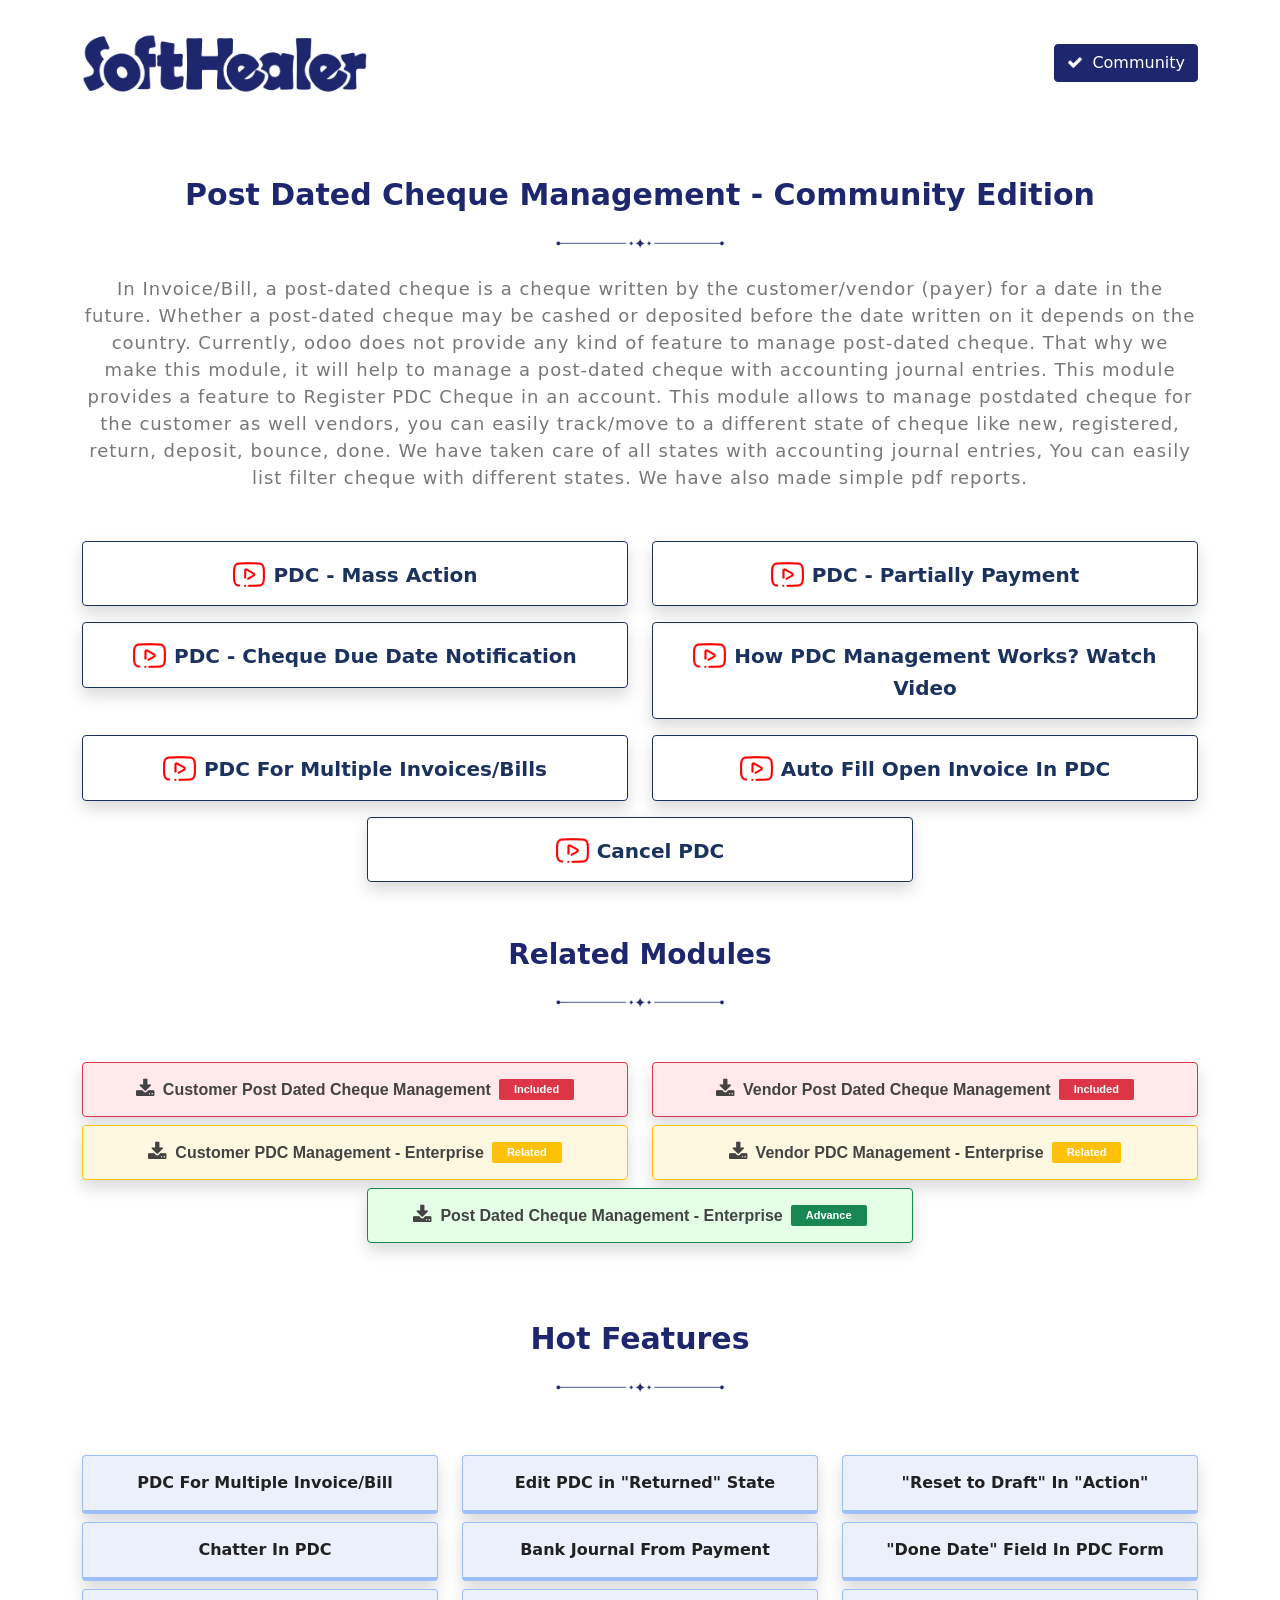
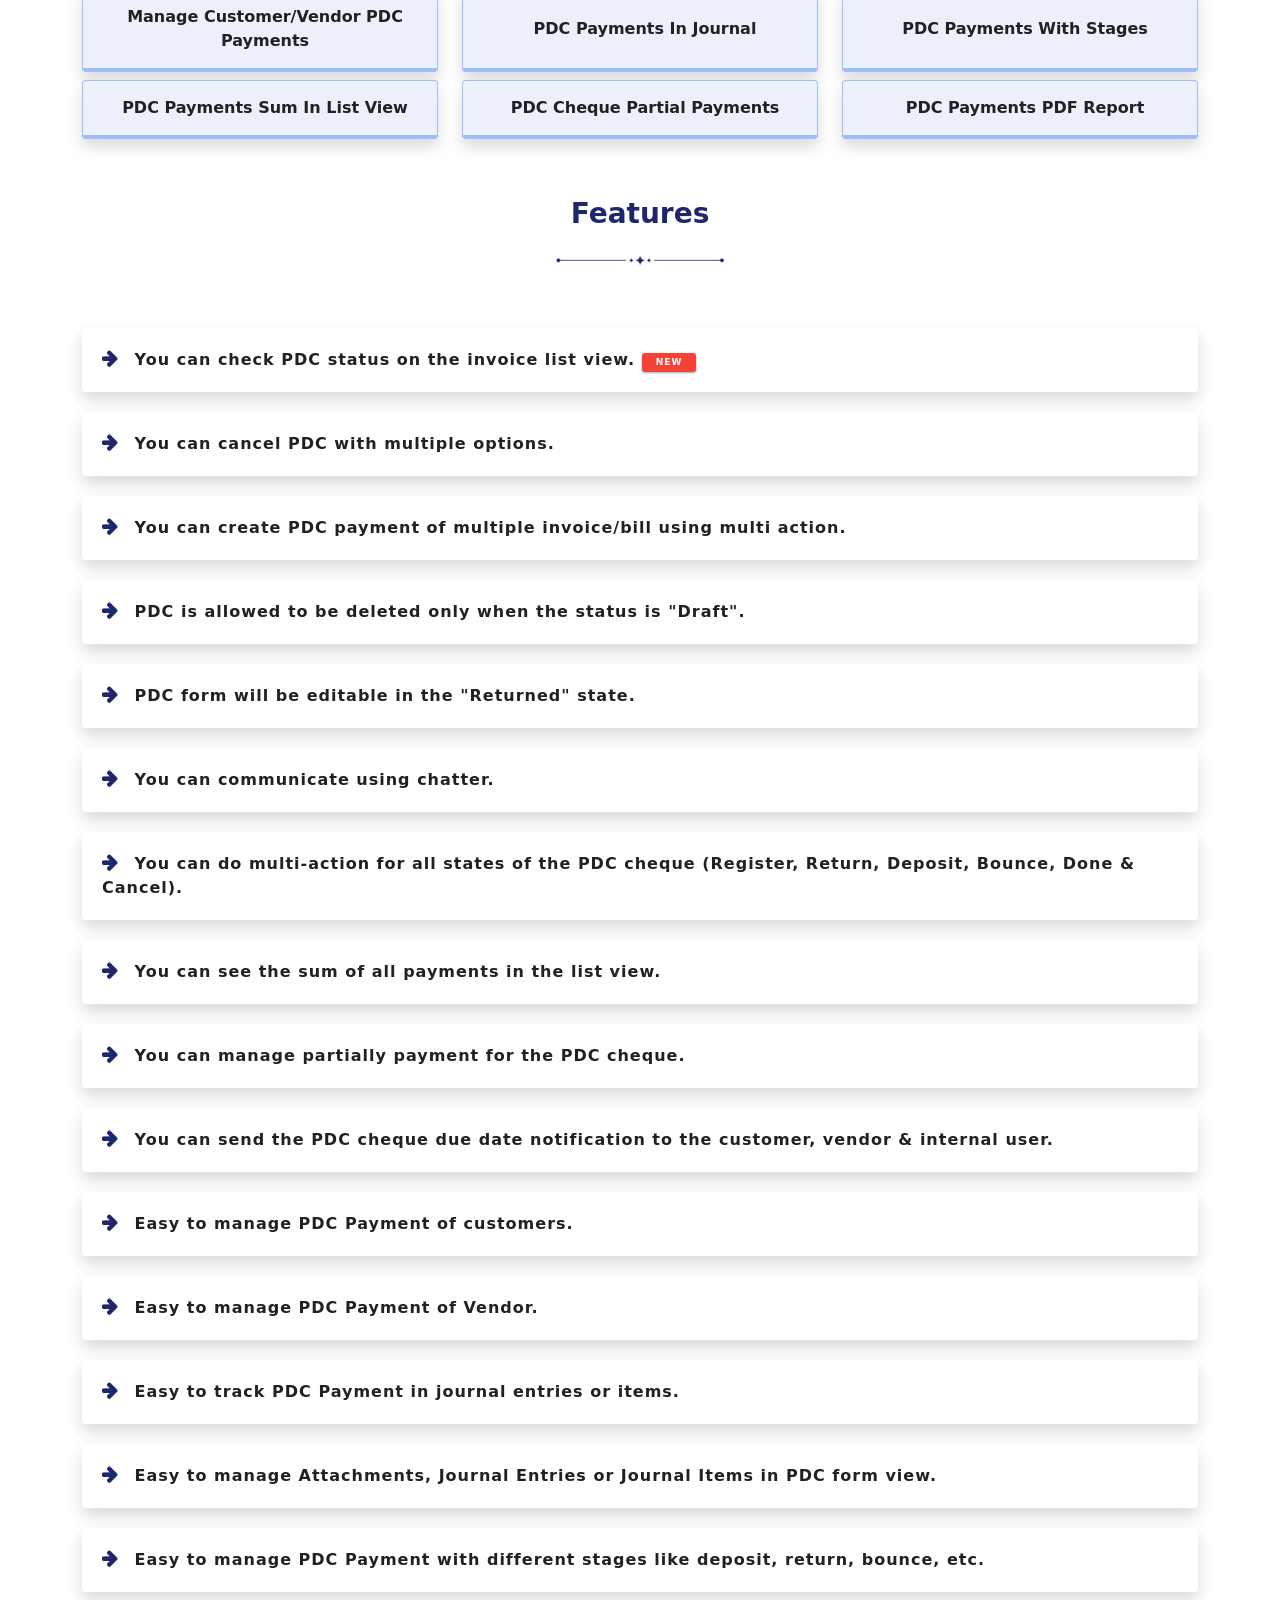
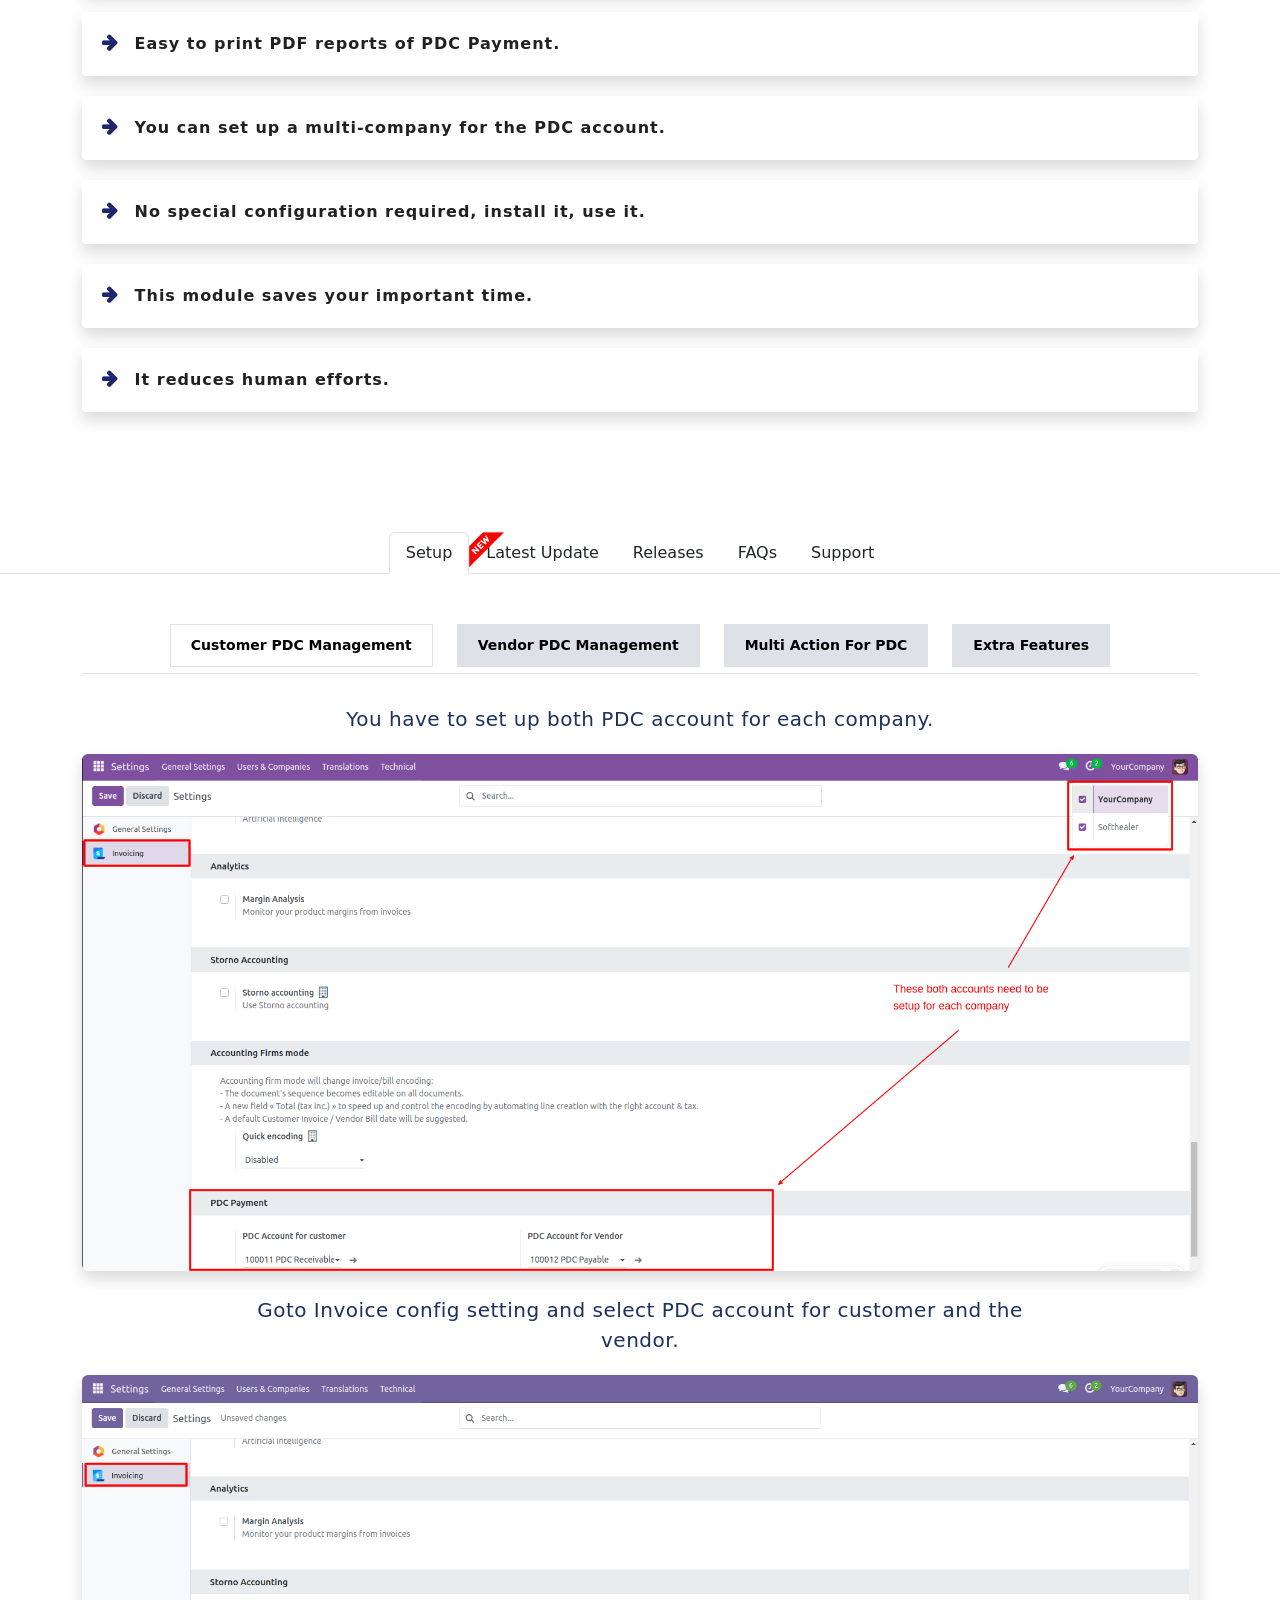
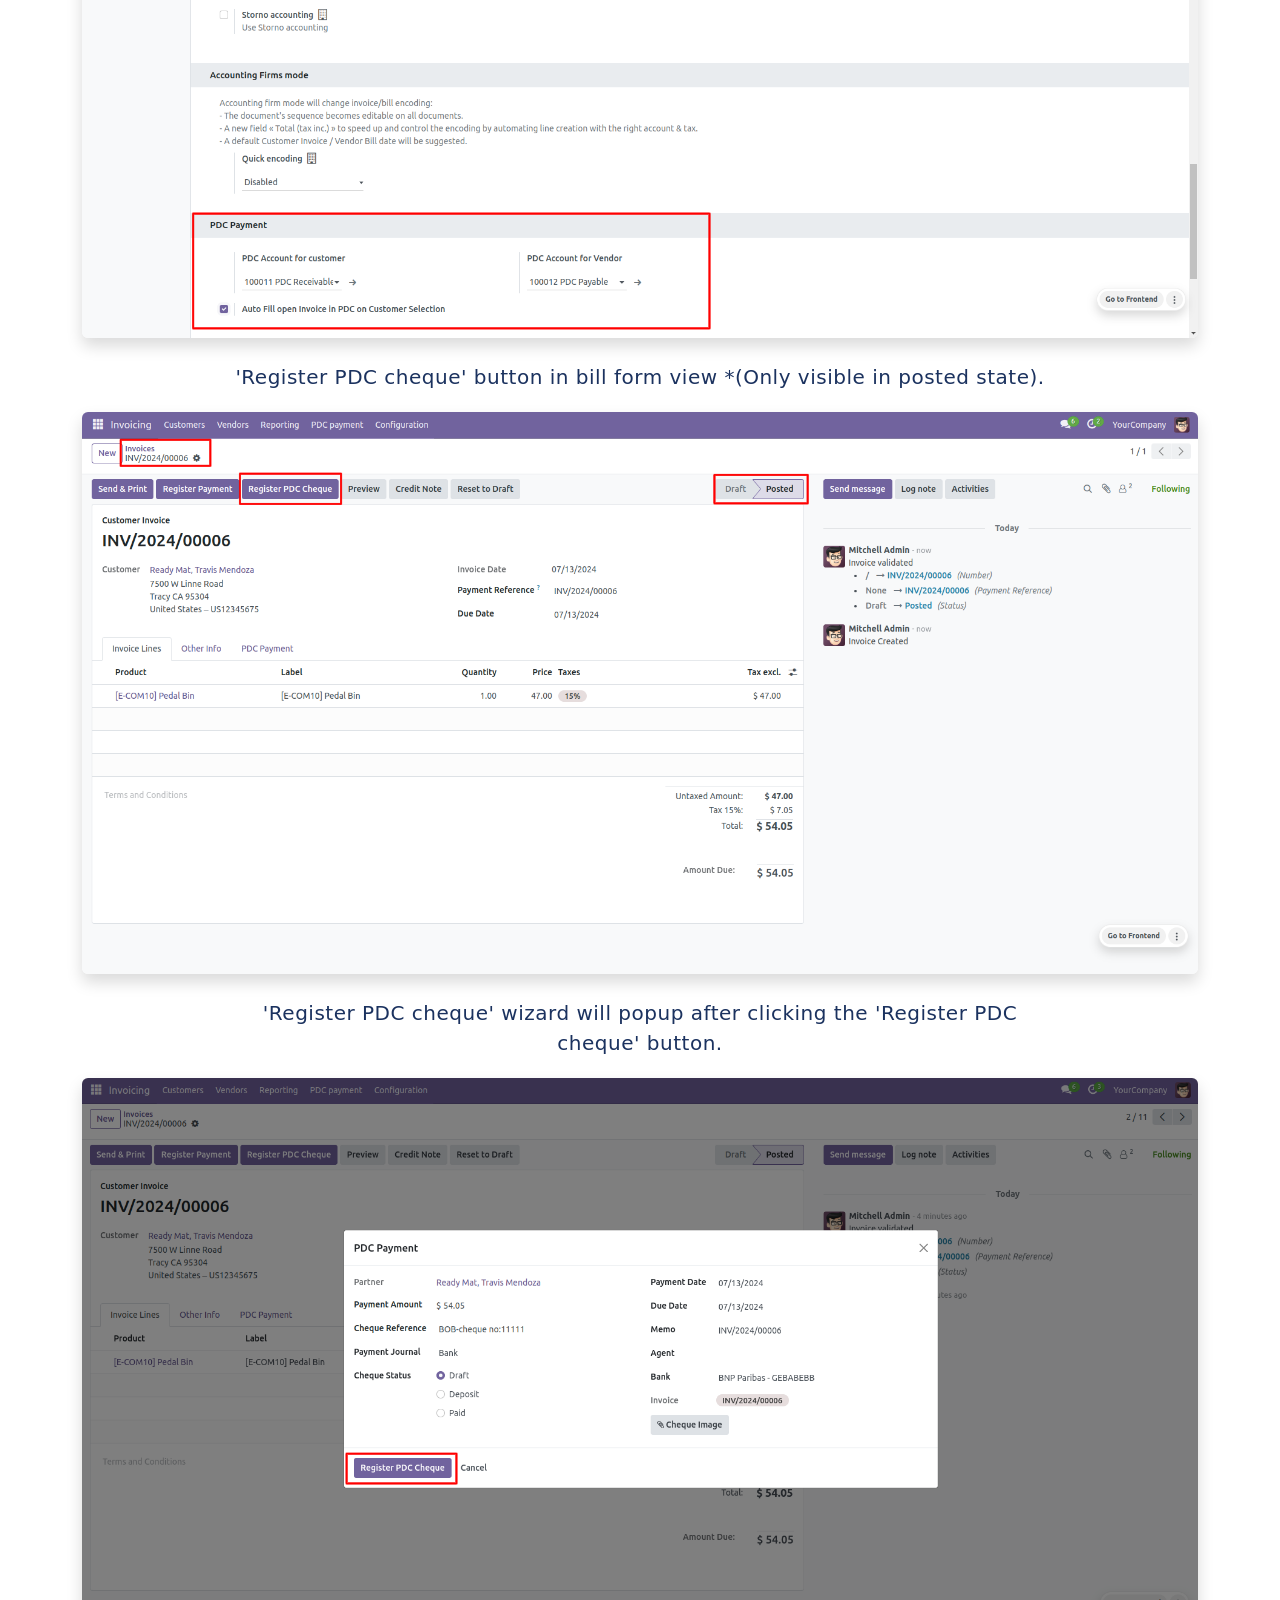
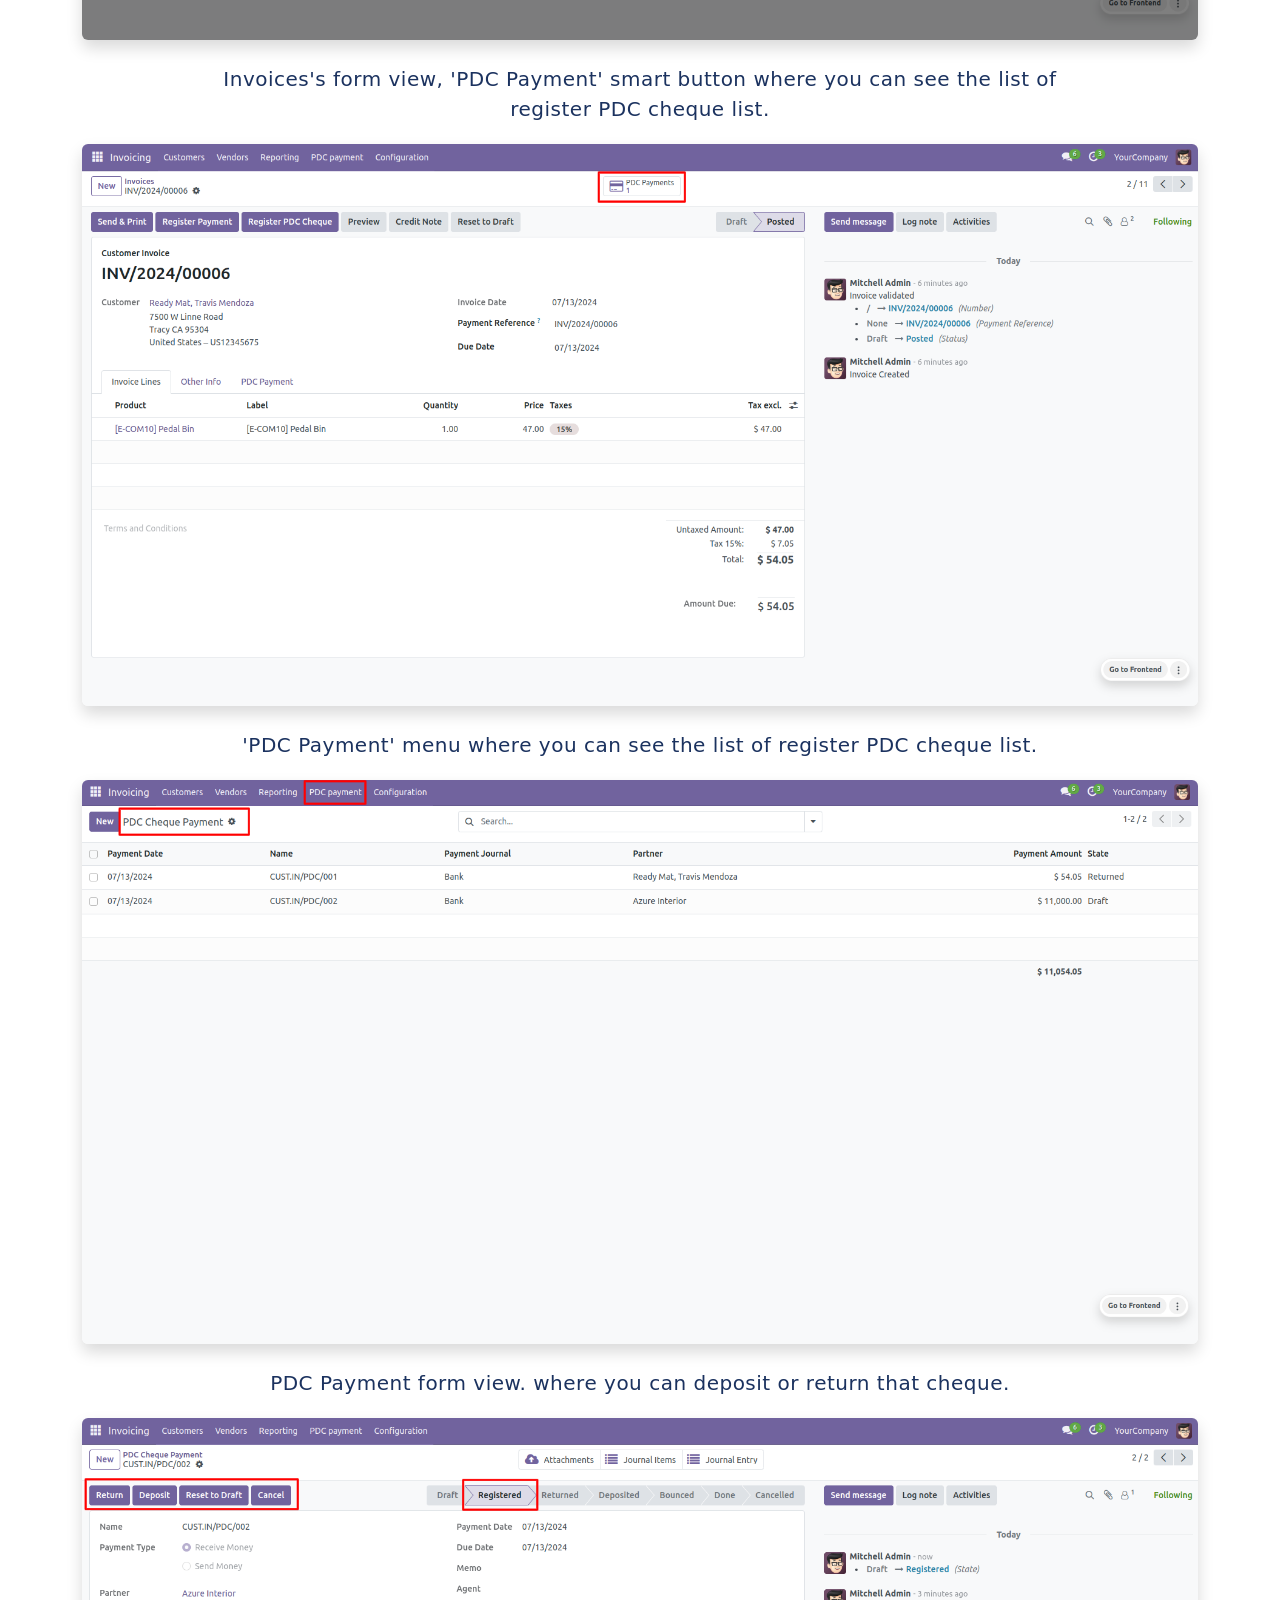
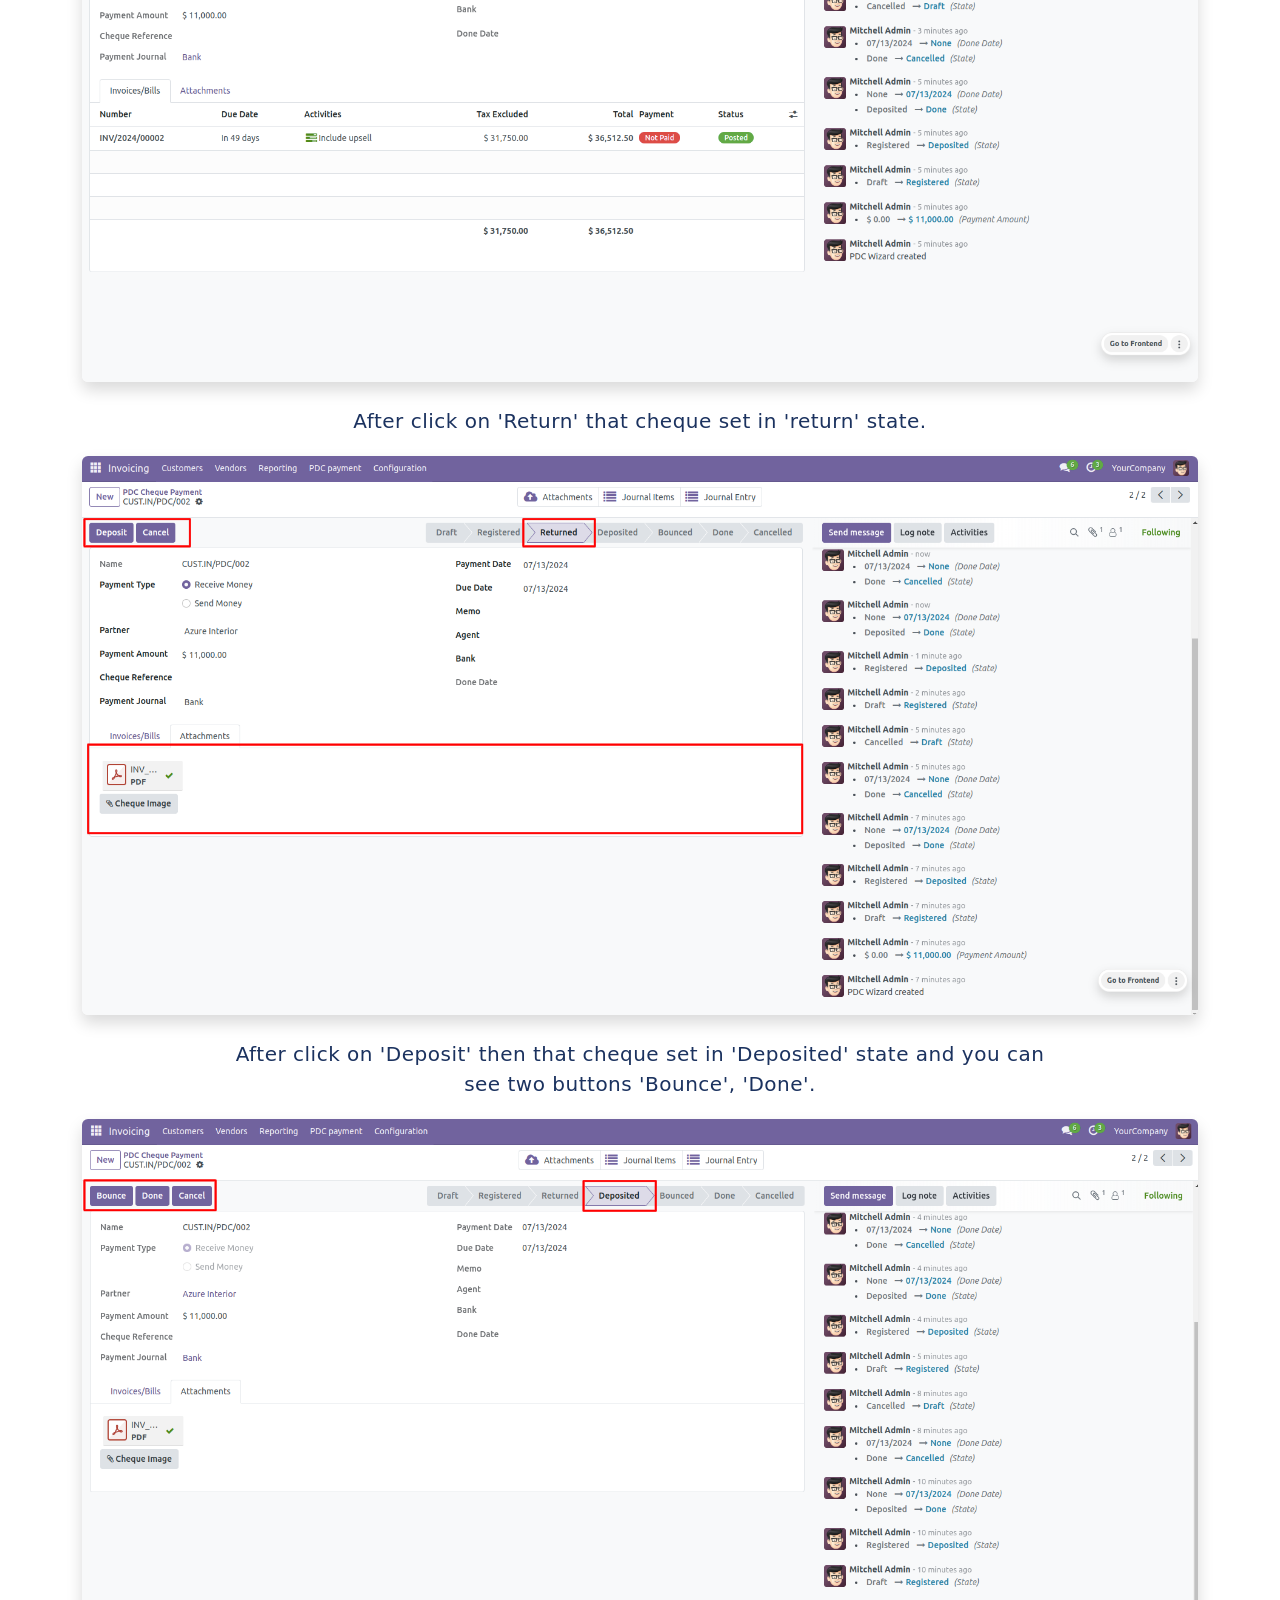
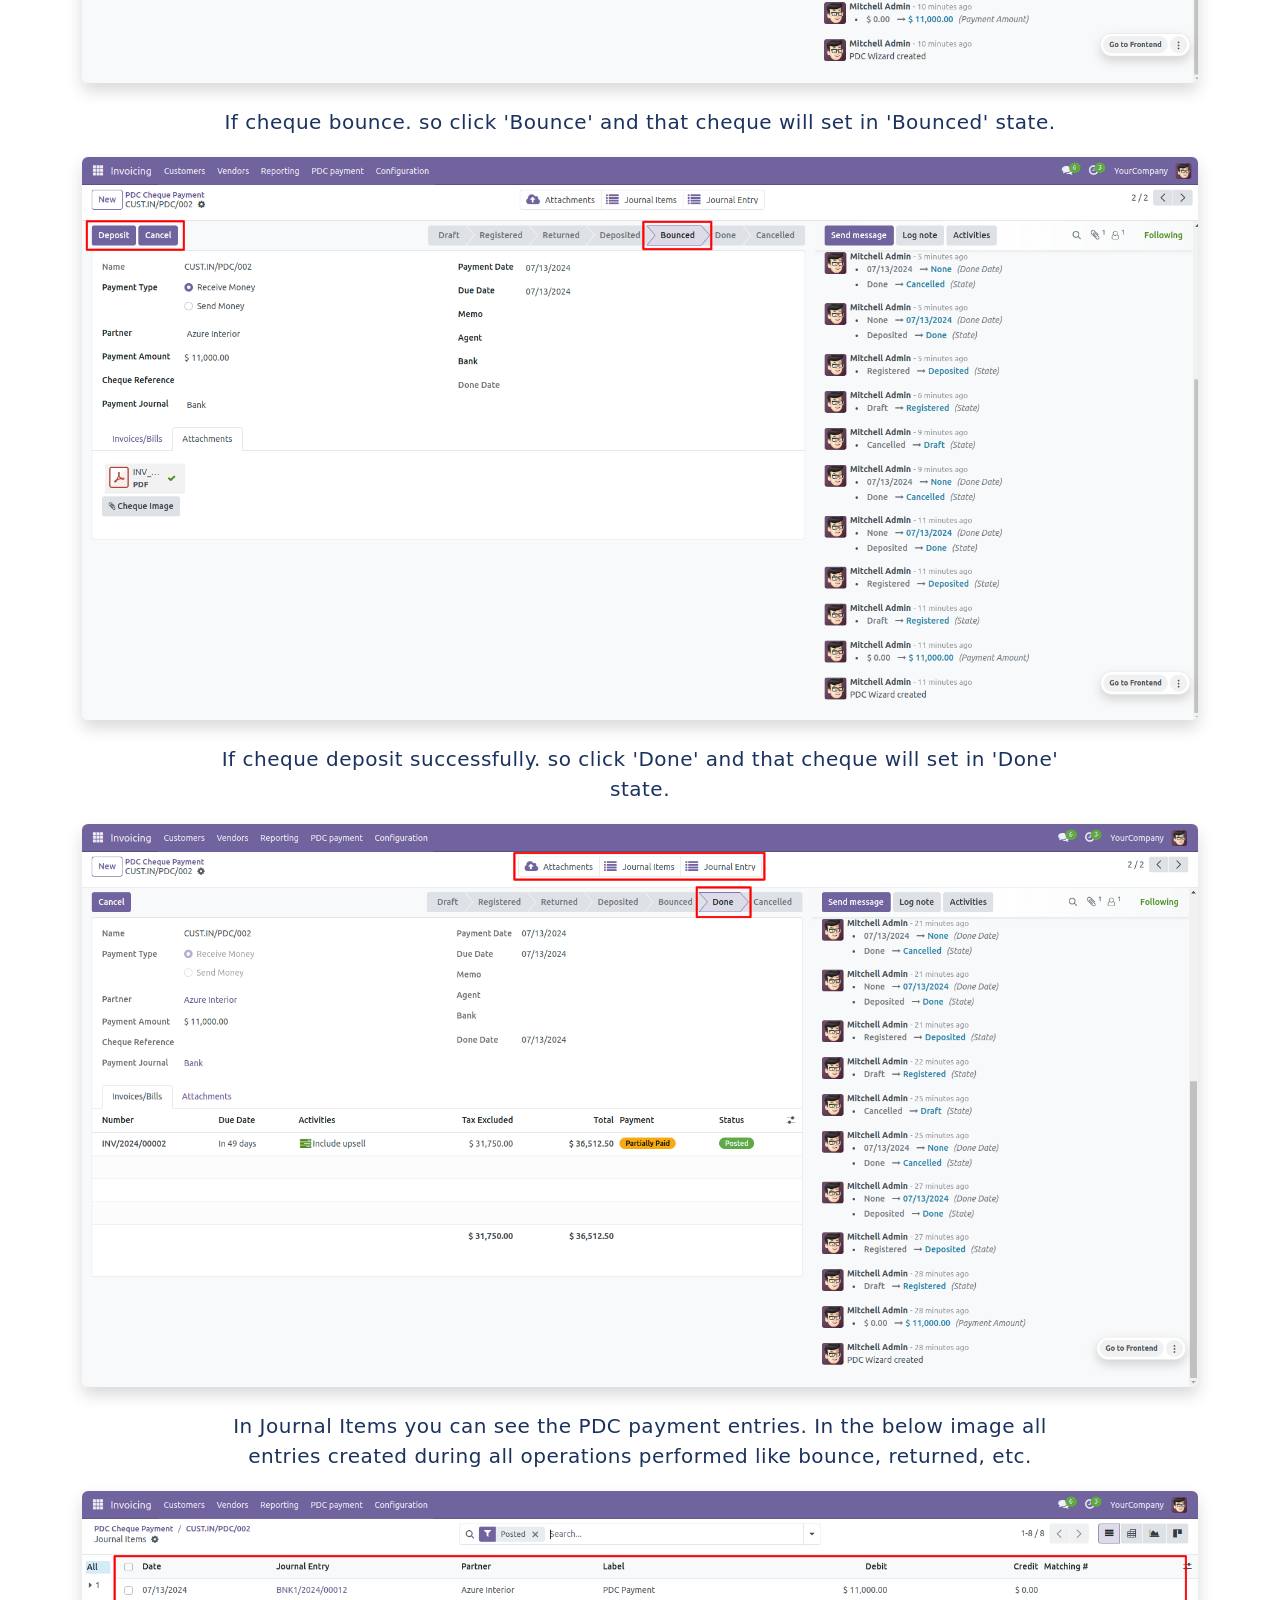
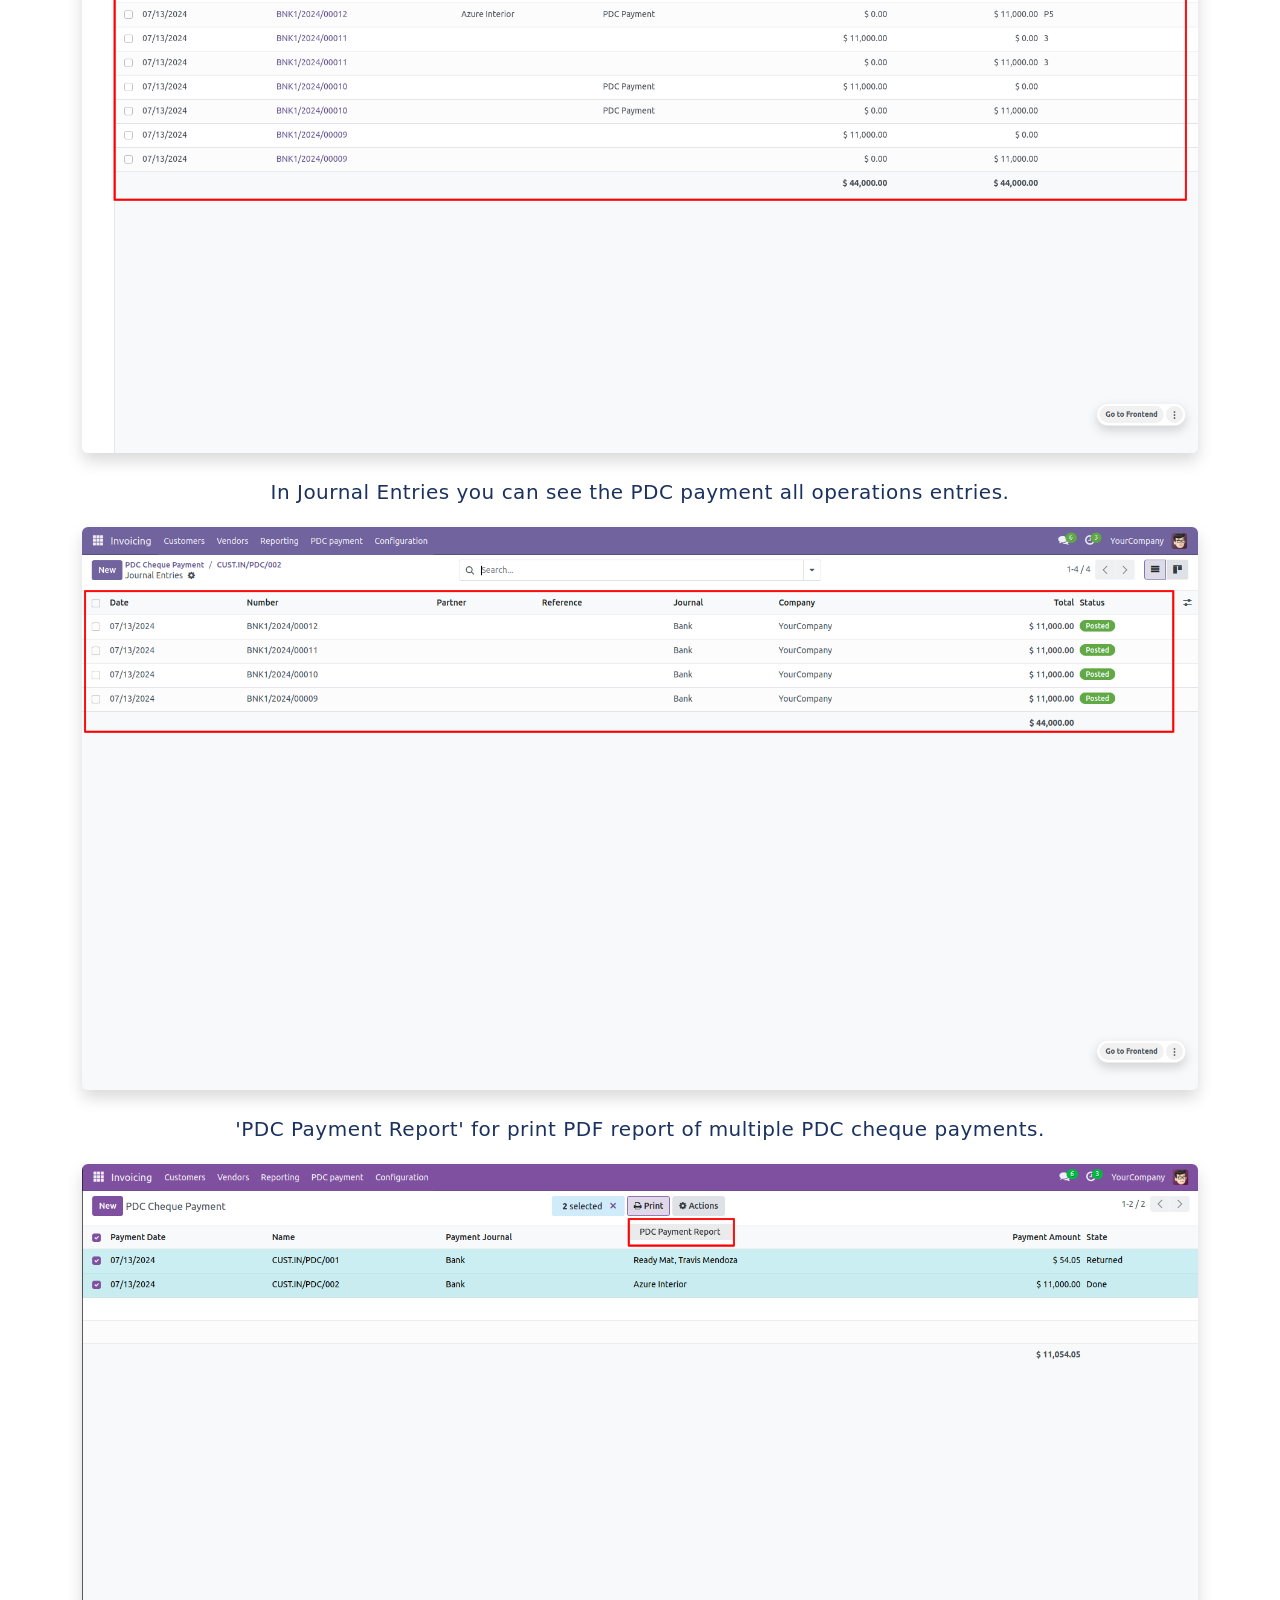
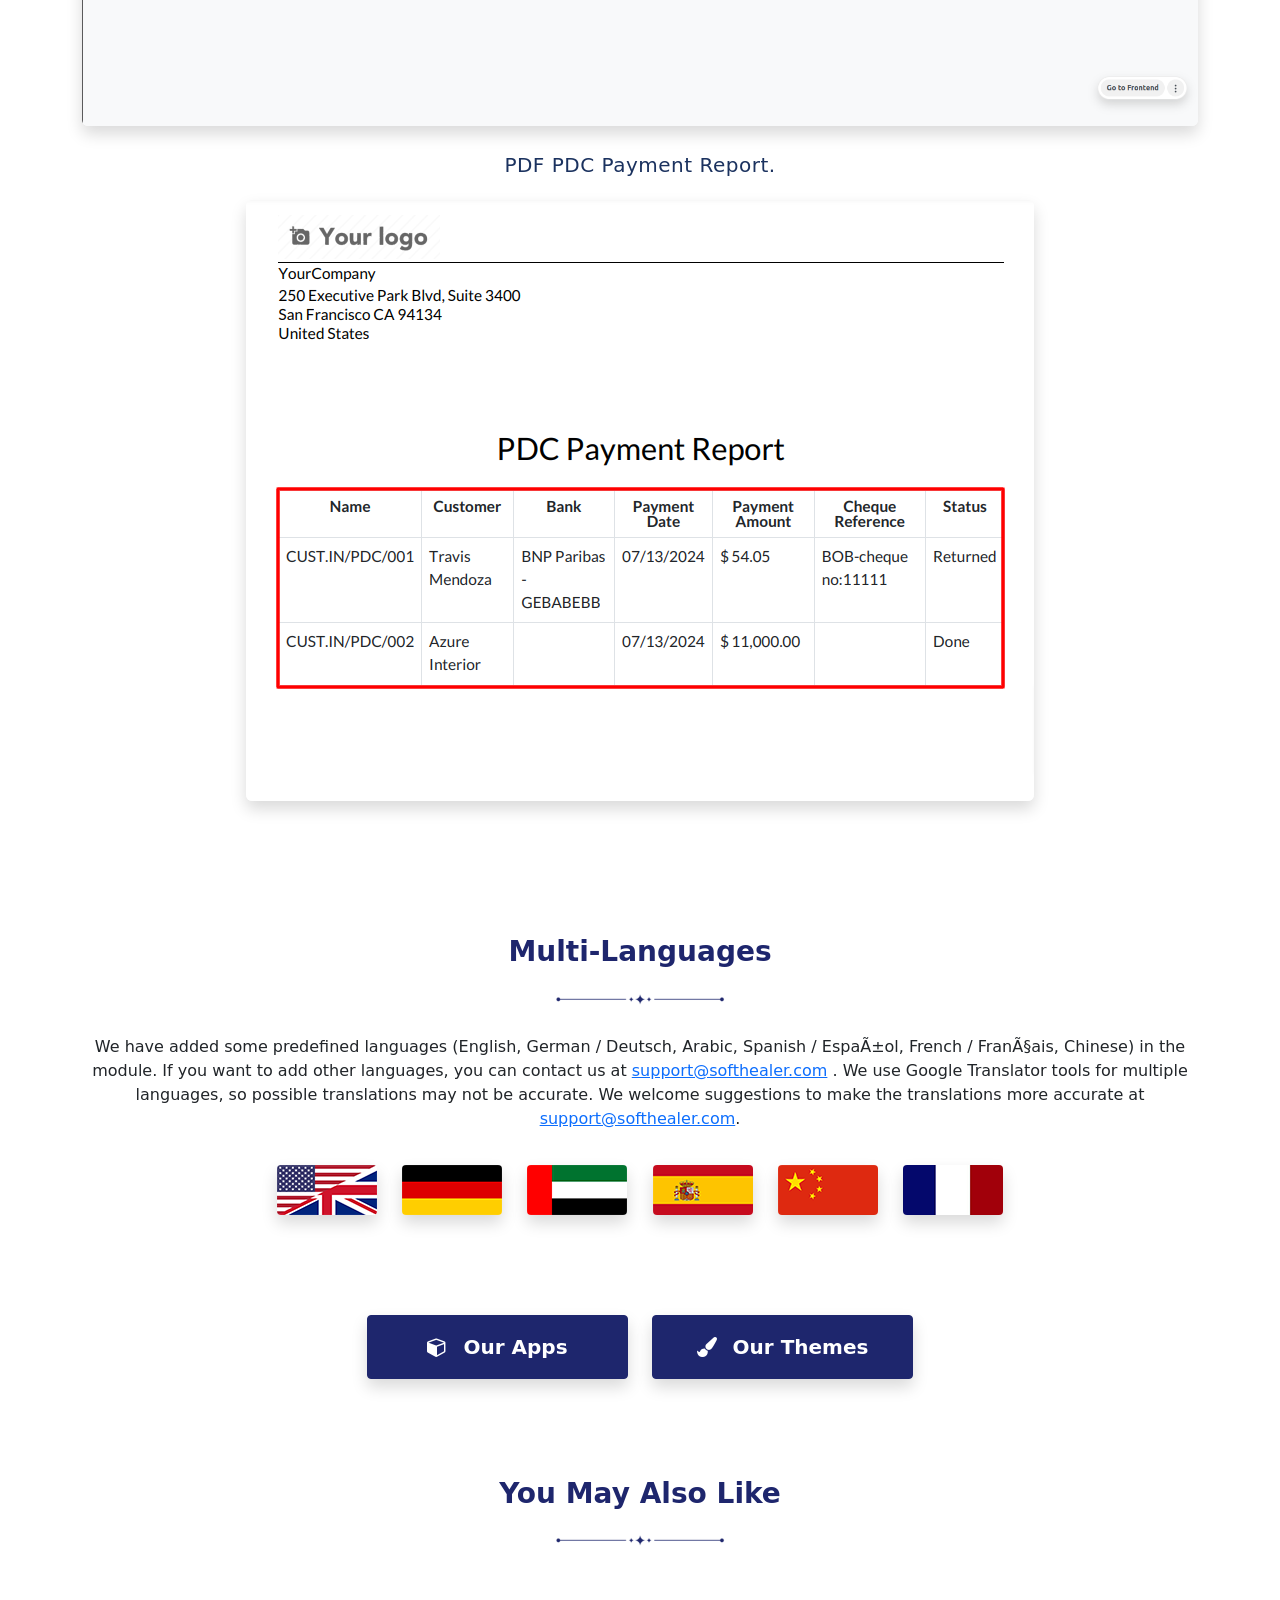
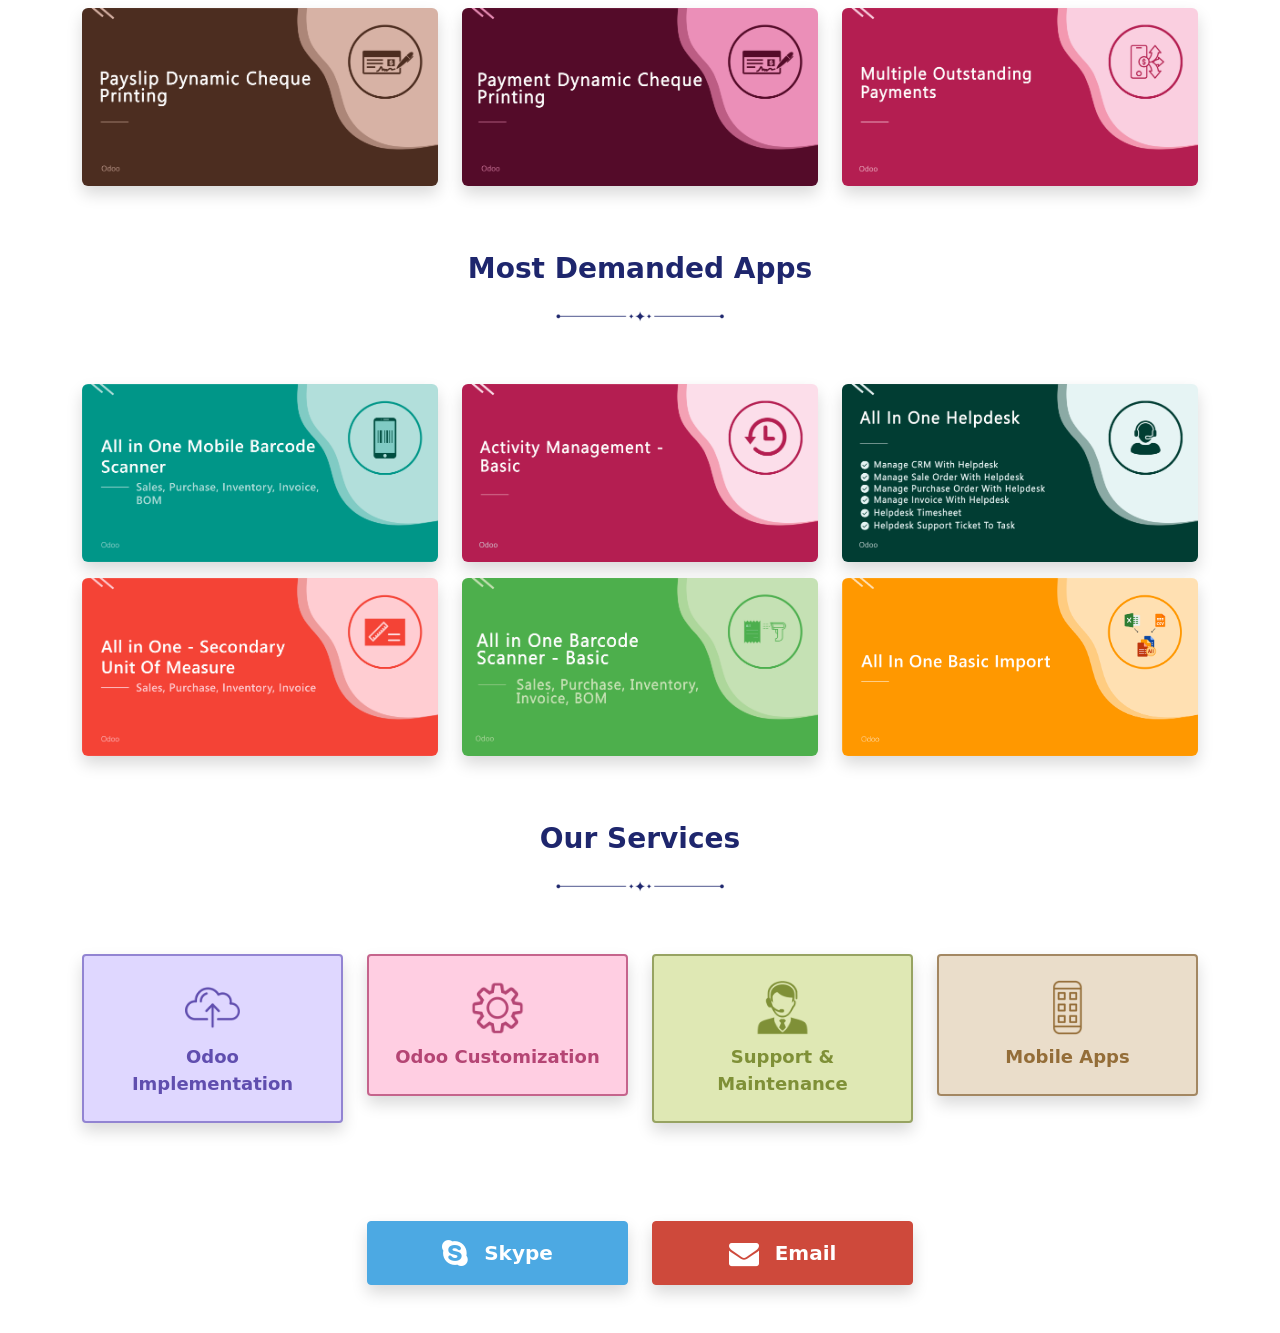
<file: sh_pdc/static/description/index.html>
<!DOCTYPE html>
<html>

<head>
   <title></title>
   <!-- <link rel="stylesheet" href="https://maxcdn.bootstrapcdn.com/bootstrap/4.5.0/css/bootstrap.min.css"> -->
   <link href="https://cdn.jsdelivr.net/npm/bootstrap@5.0.2/dist/css/bootstrap.min.css" rel="stylesheet" integrity="sha384-EVSTQN3/azprG1Anm3QDgpJLIm9Nao0Yz1ztcQTwFspd3yD65VohhpuuCOmLASjC" crossorigin="anonymous">
   <link rel="stylesheet" href="https://cdnjs.cloudflare.com/ajax/libs/font-awesome/4.7.0/css/font-awesome.min.css">
   <!-- <script src="https://ajax.googleapis.com/ajax/libs/jquery/3.5.1/jquery.min.js"></script>
   <script src="https://cdnjs.cloudflare.com/ajax/libs/popper.js/1.16.0/umd/popper.min.js"></script>
   <script src="https://maxcdn.bootstrapcdn.com/bootstrap/4.5.0/js/bootstrap.min.js"></script> -->
   <script src="https://cdn.jsdelivr.net/npm/bootstrap@5.0.2/dist/js/bootstrap.bundle.min.js" integrity="sha384-MrcW6ZMFYlzcLA8Nl+NtUVF0sA7MsXsP1UyJoMp4YLEuNSfAP+JcXn/tWtIaxVXM" crossorigin="anonymous"></script>

</head>

<body>
   <section id="sh_module_heading">
      <div class="container">
         <div
            class="sh_center text-center"
            style='margin: 2rem 0;'>
            <div
               class="row align-items-center"
               style='align-items: center;'>
               <div
                  class="col-lg-4 col-md-4 col-sm-12"
                  style='text-align: left;'>
                  <img
                     src='shapes/softhealer.png'
                     alt='logo'
                     style="width: 80%;">
               </div>
               <div
                  class="col-lg-8 col-md-8 col-sm-12"
                  style='text-align: right;'>
                  <span
                     class='btn btn-primary'
                     style="position: relative; overflow: hidden; border: 1px solid transparent; padding: .375rem .75rem; font-size: 1rem; line-height: 1.5; border-radius: .25rem; background-color: #1e266d;border-color: #1e266d;"><i
                        class='fa fa-check'
                        style="margin-right: 9px;"></i>Community</span>
                  
               </div>
            </div>
         </div>
      </div>
   </section>
   <!-- heading  -->
   <section id="sh_module_heading"
      style="padding-top: 50px;">
      <div class="container">
         <div
            class="sh_center text-center">
            <h4
               style="font-size: 30px;font-weight: 600;color: #1e266d;margin-bottom: 10px;">
               Post Dated Cheque
               Management - Community
               Edition</h4>
            <!-- <img src="shape.png" style="width: 100px;display: block;text-align: center;margin: auto;margin-bottom: 20px;" /> -->
            <img src="shapes/heading.png"
               alt="heading" />
            <p
               style="color: #777;font-size: 18px;margin: 0;letter-spacing: 1px;margin-top: 12px;">
               In Invoice/Bill, a
               post-dated cheque is a
               cheque written by the
               customer/vendor (payer)
               for a date in the future.
               Whether a post-dated
               cheque may be cashed or
               deposited before the date
               written on it depends on
               the country. Currently,
               odoo does not provide any
               kind of feature to manage
               post-dated cheque. That
               why we make this module,
               it will help to manage a
               post-dated cheque with
               accounting journal
               entries. This module
               provides a feature to
               Register PDC Cheque in an
               account. This module
               allows to manage
               postdated cheque for the
               customer as well vendors,
               you can easily track/move
               to a different state of
               cheque like new,
               registered, return,
               deposit, bounce, done. We
               have taken care of all
               states with accounting
               journal entries, You can
               easily list filter cheque
               with different states. We
               have also made simple pdf
               reports.</p>
         </div>
      </div>
   </section>


   <!-- More than one video button / TWO video button-->
   <section id="sh_module_heading"
      style="padding-top: 50px;">
      <div class="container">
         <div class="row">
            <div
               class="col-lg-6 col-md-6 col-sm-12 col-12 mb-2">
               <div>
                  <a href="https://youtu.be/KOLgJN1zRhE"
                     target="_blank"
                     class="shadow rounded py-3 px-4 mb-2 text-center btn"
                     style="border-width: 1px;border-style: solid;border-color: #1b325f;color: #1b325f;position: relative; overflow: hidden;text-decoration: none;border-radius: 0px;display: inline-block;font-size: 20px;font-weight: bold;width: 100%;border-radius: 0.25rem !important;"><span><img
                           class="me-2"
                           src="shapes/vd_btn.png"
                           alt="video_btn"
                           style="height: 25px;" /></span><span
                        class="align-middle">PDC
                        - Mass
                        Action</span></a>
               </div>
            </div>
            <div
               class="col-lg-6 col-md-6 col-sm-12 col-12 mb-2">
               <div class="mx-auto">
                  <a href="https://youtu.be/bhotnUIUaDw"
                     target="_blank"
                     class="shadow rounded py-3 px-4 mb-2 text-center btn"
                     style="border-width: 1px;border-style: solid;border-color: #1b325f;color: #1b325f;position: relative; overflow: hidden;text-decoration: none;border-radius: 0px;display: inline-block;font-size: 20px;font-weight: bold;width: 100%;border-radius: 0.25rem !important;"><span><img
                           class="me-2"
                           src="shapes/vd_btn.png"
                           alt="video_btn"
                           style="height: 25px;" /></span><span
                        class="align-middle">PDC
                        - Partially
                        Payment</span></a>
               </div>
            </div>
            <div
               class="col-lg-6 col-md-6 col-sm-12 col-12 mb-2">
               <div class="mx-auto">
                  <a href="https://youtu.be/LRR2dD834S4"
                     target="_blank"
                     class="shadow rounded py-3 px-4 mb-2 text-center btn"
                     style="border-width: 1px;border-style: solid;border-color: #1b325f;color: #1b325f;position: relative; overflow: hidden;text-decoration: none;border-radius: 0px;display: inline-block;font-size: 20px;font-weight: bold;width: 100%;border-radius: 0.25rem !important;"><span><img
                           class="me-2"
                           src="shapes/vd_btn.png"
                           alt="video_btn"
                           style="height: 25px;" /></span><span
                        class="align-middle">PDC
                        - Cheque Due
                        Date
                        Notification</span></a>
               </div>
            </div>
            <div
               class="col-lg-6 col-md-6 col-sm-12 col-12 mb-2">
               <div class="mx-auto">
                  <a href="https://youtu.be/n0yOft0cN_8"
                     target="_blank"
                     class="shadow rounded py-3 px-4 mb-2 text-center btn"
                     style="border-width: 1px;border-style: solid;border-color: #1b325f;color: #1b325f;position: relative; overflow: hidden;text-decoration: none;border-radius: 0px;display: inline-block;font-size: 20px;font-weight: bold;width: 100%;border-radius: 0.25rem !important;"><span><img
                           class="me-2"
                           src="shapes/vd_btn.png"
                           alt="video_btn"
                           style="height: 25px;" /></span><span
                        class="align-middle">How
                        PDC Management
                        Works? Watch
                        Video</span></a>
               </div>
            </div>
         </div>
    
    <div class="row">
            <div
               class="col-lg-6 col-md-6 col-sm-12 col-12 mb-2">
               <div>
                  <a href="https://youtu.be/IMgCth7i8Jw"
                     target="_blank"
                     class="shadow rounded py-3 px-4 mb-2 text-center btn"
                     style="border-width: 1px;border-style: solid;border-color: #1b325f;color: #1b325f;position: relative; overflow: hidden;text-decoration: none;border-radius: 0px;display: inline-block;font-size: 20px;font-weight: bold;width: 100%;border-radius: 0.25rem !important;"><span><img
                           class="me-2"
                           src="shapes/vd_btn.png"
                           alt="video_btn"
                           style="height: 25px;" /></span><span
                        class="align-middle">PDC
                        For Multiple
                        Invoices/Bills</span></a>
                
               </div>
            </div>
            <div
               class="col-lg-6 col-md-6 col-sm-12 col-12 mb-2">
               <div>
                  <a href="https://youtu.be/lzWLKiYRS0Q"
                     target="_blank"
                     class="shadow rounded py-3 px-4 mb-2 text-center btn"
                     style="border-width: 1px;border-style: solid;border-color: #1b325f;color: #1b325f;position: relative; overflow: hidden;text-decoration: none;border-radius: 0px;display: inline-block;font-size: 20px;font-weight: bold;width: 100%;border-radius: 0.25rem !important;"><span><img
                           class="me-2"
                           src="shapes/vd_btn.png"
                           alt="video_btn"
                           style="height: 25px;" /></span><span
                        class="align-middle">Auto Fill Open Invoice In PDC</span></a>
               </div>
            </div>
         </div>
        <div class="row">
            <div
               class="col-lg-3 hidden-xs"
               style="padding: 2.5rem 1rem !important;">
            </div>
            <div
               class="col-lg-6 col-md-6 col-sm-12 col-12 mb-2">
               <div class="mx-auto">
                 <a href="https://youtu.be/vrc-WWHzgA8"
                     target="_blank"
                     class="shadow rounded py-3 px-4 mb-2 text-center btn"
                     style="border-width: 1px;border-style: solid;border-color: #1b325f;color: #1b325f;position: relative; overflow: hidden;text-decoration: none;border-radius: 0px;display: inline-block;font-size: 20px;font-weight: bold;width: 100%;border-radius: 0.25rem !important;"><span><img
                           class="me-2"
                           src="shapes/vd_btn.png"
                           alt="video_btn"
                           style="height: 25px;" /></span><span
                        class="align-middle">Cancel PDC</span></a>
               </div>
            </div>
            <div
               class="col-lg-3 hidden-xs"
               style="padding: 2.5rem 1rem !important;">
            </div>

         </div>
      </div>
   </section>
   <!-- End More than one video button -->





   <!-- Two button section -->
   <section class="sh_bg_cover"
      style="padding:40px 0px;background-color: transparent;">
      <div class="container">
         <div
            class="sh_center text-center"
            style="margin-bottom: 40px;">
            <h4
               style="font-size: 28px;font-weight: 600;color: #1e266d;margin-bottom: 10px;">
               Related Modules</h4>
            <!-- <hr style="width: 100px;border-width: 2px;border-color: #1e266d;" /> -->
            <img src="shapes/heading.png"
               alt="heading" />
         </div>
         <div class="row">

            <div
               class="col-lg-6 col-md-6 mb-2 col-sm-12 col-12">
               <a href="https://apps.odoo.com/apps/modules/18.0/sh_customer_post_dated_cheque/"
                  target="_blank"
                  style="text-decoration:none;">
                  <div
                     class="box p-3 shadow text-center border border-danger rounded d-flex justify-content-center align-items-center"
                     align="center"
                     style="color: #434343; font-family:sans-serif!important; margin-bottom:0px !important; text-align:justify; text-decoration: none;background-color: #ffe9eb;border-radius: 0.25rem !important;">
                     <!-- <img class="me-2" src="d.png" alt="gif" style="height: 25px;" /> -->
                     <span
                        class="fa fa-download"
                        style="font-size: 20px;color: #434343;margin-right: 8px;"></span>
                     <h6
                        class="mb-0 fw-bold me-2">
                        Customer Post
                        Dated Cheque
                        Management</h6>
                     <span
                        class="badge bg-danger"
                        style="padding:5px 15px; border-radius:2px; color:#fff; font-size: 11px;font-weight:bold;vertical-align: text-top;">Included</span>
                  </div>
               </a>
            </div>
            <div
               class="col-lg-6 col-md-6 mb-2 col-sm-12 col-12">
               <a href="https://apps.odoo.com/apps/modules/18.0/sh_vendor_post_dated_cheque/"
                  target="_blank"
                  style="text-decoration:none;">
                  <div
                     class="box p-3 shadow text-center border border-danger rounded d-flex justify-content-center align-items-center"
                     align="center"
                     style="color: #434343; font-family:sans-serif!important; margin-bottom:0px !important; text-align:justify; text-decoration: none;background-color: #ffe9eb;border-radius: 0.25rem !important;">
                     <!-- <img class="me-2" src="d.png" alt="gif" style="height: 25px;" /> -->
                     <span
                        class="fa fa-download"
                        style="font-size: 20px;color: #434343;margin-right: 8px;"></span>
                     <h6
                        class="mb-0 fw-bold me-2">
                        Vendor Post
                        Dated Cheque
                        Management</h6>
                     <span
                        class="badge bg-danger"
                        style="padding:5px 15px; border-radius:2px; color:#fff; font-size: 11px;font-weight:bold;vertical-align: text-top;">Included</span>
                  </div>
               </a>
            </div>

         </div>
         <div class="row">
               
               <div class="col-lg-6 col-md-6 mb-2 col-sm-12 col-12">
                  <a href="https://apps.odoo.com/apps/modules/18.0/sh_customer_post_dated_cheque_ent/" target="_blank" style="text-decoration:none;">
                     <div class="box p-3 shadow text-center border border-warning rounded d-flex justify-content-center align-items-center" align="center" style="color:#434343; font-family:sans-serif!important; margin-bottom:0px !important; text-align:justify; text-decoration: none;background-color: #fff8e0;border-radius: 0.25rem !important;">
                        <!-- <img class="me-2" src="d.png" alt="gif" style="height: 25px;" /> -->
                        <span class="fa fa-download" style="font-size: 20px;color: #434343;margin-right: 8px;"></span>
                        <h6 class="mb-0 fw-bold me-2">Customer PDC Management - Enterprise</h6> <span class="badge bg-warning" style="padding:5px 15px; border-radius:2px; color:#fff !important; font-size: 11px; font-weight:bold;vertical-align: text-top;">Related</span>
                     </div>
                  </a>
               </div>
               <div class="col-lg-6 col-md-6 mb-2 col-sm-12 col-12">
                 <a href="https://apps.odoo.com/apps/modules/17.0/sh_vendor_post_dated_cheque_ent/" target="_blank" style="text-decoration:none;">
                     <div class="box p-3 shadow text-center border border-warning rounded d-flex justify-content-center align-items-center" align="center" style="color:#434343; font-family:sans-serif!important; margin-bottom:0px !important; text-align:justify; text-decoration: none;background-color: #fff8e0;border-radius: 0.25rem !important;">
                        <!-- <img class="me-2" src="d.png" alt="gif" style="height: 25px;" /> -->
                        <span class="fa fa-download" style="font-size: 20px;color: #434343;margin-right: 8px;"></span>
                        <h6 class="mb-0 fw-bold me-2">Vendor PDC Management - Enterprise</h6> <span class="badge bg-warning" style="padding:5px 15px; border-radius:2px; color:#fff !important; font-size: 11px; font-weight:bold;vertical-align: text-top;">Related</span>
                     </div>
                  </a>
               </div>
               
            </div>
            <div class="row">
               
               
               <div class="col-lg-6 col-md-6 mb-2 col-sm-12 col-12 justify-content-center offset-md-3">
                  <a href="https://apps.odoo.com/apps/modules/18.0/sh_pdc_ent/"
                  target="_blank"
                  style="text-decoration:none;">
                  <div
                     class="box p-3 shadow text-center border border-success rounded d-flex justify-content-center align-items-center"
                     align="center"
                     style="color:#434343; font-family:sans-serif!important;  margin-bottom:0px !important; text-align:justify; text-decoration: none;background-color: #e5ffe6;border-radius: 0.25rem !important;">
                     <!-- <img class="me-2" src="d.png" alt="gif" style="height: 25px;" /> -->
                     <span
                        class="fa fa-download"
                        style="font-size: 20px;color: #434343;margin-right: 8px;"></span>
                     <h6
                        class="mb-0 fw-bold me-2">
                        Post Dated
                        Cheque
                        Management - Enterprise</h6>
                     <span
                        class="badge bg-success"
                        style="padding:5px 15px; border-radius:2px; color:#fff; font-size: 11px; font-weight:bold;vertical-align: text-top;">Advance</span>
                  </div>
               </a>
               </div>
               
            </div>
      </div>
   </section>
   <!-- end Two button section -->



   <section id="sh_hot_feature"
      style="padding-top: 30px;background-color: transparent;">
      <div class="container">
         <div
            class="sh_center text-center mb-5">
            <h4
               style="font-size: 30px;font-weight: 600;color: #1e266d;margin-bottom: 10px;">
               Hot Features</h4>
            <!-- <hr style="width: 100px;border-width: 2px;border-color: #1e266d;" /> -->
            <img src="shapes/heading.png"
               alt="heading" />
         </div>
         <div class="row">
            <div
               class="col-lg-4 col-md-6 col-sm-12 col-12 mb-2">
               <div
                  class="sh_icon d-flex justify-content-center align-items-center rounded shadow"
                  style="padding: 15px;border: 1px solid #9ebdfb;border-bottom: 4px solid #9ebdfb;background-color: #ebf0fb;border-radius: 0.25rem !important;">

                  <span
                     style="color: #212121;font-weight: 600;vertical-align: middle;padding-left: 10px;">PDC
                     For Multiple
                     Invoice/Bill 
                  </span>
               </div>
            </div>
            <div
               class="col-lg-4 col-md-6 col-sm-12 col-12 mb-2">
               <div
                  class="sh_icon d-flex justify-content-center align-items-center rounded shadow"
                  style="padding: 15px;border: 1px solid #9ebdfb;border-bottom: 4px solid #9ebdfb;background-color: #ebf0fb;border-radius: 0.25rem !important;">

                  <span
                     style="color: #212121;font-weight: 600;vertical-align: middle;padding-left: 10px;">Edit
                     PDC in "Returned"
                     State 
                  </span>
               </div>
            </div>
            <div
               class="col-lg-4 col-md-6 col-sm-12 col-12 mb-2">
               <div
                  class="sh_icon d-flex justify-content-center align-items-center rounded shadow"
                  style="padding: 15px;border: 1px solid #9ebdfb;border-bottom: 4px solid #9ebdfb;background-color: #ebf0fb;border-radius: 0.25rem !important;">

                  <span
                     style="color: #212121;font-weight: 600;vertical-align: middle;padding-left: 10px;">"Reset
                     to Draft" In
                     "Action" 
                  </span>
               </div>
            </div>
            <div
               class="col-lg-4 col-md-6 col-sm-12 col-12 mb-2">
               <div
                  class="sh_icon d-flex justify-content-center align-items-center rounded shadow"
                  style="padding: 15px;border: 1px solid #9ebdfb;border-bottom: 4px solid #9ebdfb;background-color: #ebf0fb;border-radius: 0.25rem !important;">

                  <span
                     style="color: #212121;font-weight: 600;vertical-align: middle;padding-left: 10px;">Chatter
                     In PDC
                  </span> 
               </div>
            </div>
            <div
               class="col-lg-4 col-md-6 col-sm-12 col-12 mb-2">
               <div
                  class="sh_icon d-flex justify-content-center align-items-center rounded shadow"
                  style="padding: 15px;border: 1px solid #9ebdfb;border-bottom: 4px solid #9ebdfb;background-color: #ebf0fb;border-radius: 0.25rem !important;">

                  <span
                     style="color: #212121;font-weight: 600;vertical-align: middle;padding-left: 10px;">Bank
                     Journal From
                     Payment
                  </span> 
               </div>
            </div>

            <div
               class="col-lg-4 col-md-6 col-sm-12 col-12 mb-2">
               <div
                  class="sh_icon d-flex justify-content-center align-items-center rounded shadow"
                  style="padding: 15px;border: 1px solid #9ebdfb;border-bottom: 4px solid #9ebdfb;background-color: #ebf0fb;border-radius: 0.25rem !important;">

                  <span
                     style="color: #212121;font-weight: 600;vertical-align: middle;padding-left: 10px;">"Done
                     Date" Field In PDC
                     Form
                  </span> 
               </div>
            </div>
            <div
               class="col-lg-4 col-md-6 col-sm-12 col-12 mb-2">
               <div
                  class="sh_icon d-flex justify-content-center align-items-center rounded shadow"
                  style="padding: 15px;border: 1px solid #9ebdfb;border-bottom: 4px solid #9ebdfb;background-color: #ebf0fb;border-radius: 0.25rem !important;">

                  <span
                     style="color: #212121;font-weight: 600;vertical-align: middle;padding-left: 10px;text-align: center;">Manage
                     Customer/Vendor PDC
                     Payments
                  </span>
               </div>
            </div>
            <div
               class="col-lg-4 col-md-6 col-sm-12 col-12 mb-2">
               <div
                  class="sh_icon d-flex justify-content-center align-items-center rounded shadow"
                  style="padding: 15px;border: 1px solid #9ebdfb;border-bottom: 4px solid #9ebdfb;background-color: #ebf0fb;border-radius: 0.25rem !important;min-height: 83px;">
                  <span
                     style="color: #212121;font-weight: 600;vertical-align: middle;padding-left: 10px;text-align: center;">PDC
                     Payments In Journal
                  </span>
               </div>
            </div>
            <div
               class="col-lg-4 col-md-6 col-sm-12 col-12 mb-2">
               <div
                  class="sh_icon d-flex justify-content-center align-items-center rounded shadow"
                  style="padding: 15px;border: 1px solid #9ebdfb;border-bottom: 4px solid #9ebdfb;background-color: #ebf0fb;border-radius: 0.25rem !important;min-height: 83px;">
                  <span
                     style="color: #212121;font-weight: 600;vertical-align: middle;padding-left: 10px;text-align: center;">PDC
                     Payments With
                     Stages
                  </span>
               </div>
            </div>

            <div
               class="col-lg-4 col-md-6 col-sm-12 col-12 mb-2">
               <div
                  class="sh_icon d-flex justify-content-center align-items-center rounded shadow"
                  style="padding: 15px;border: 1px solid #9ebdfb;border-bottom: 4px solid #9ebdfb;background-color: #ebf0fb;border-radius: 0.25rem !important;">

                  <span
                     style="color: #212121;font-weight: 600;vertical-align: middle;padding-left: 10px;text-align: center;">PDC
                     Payments Sum In
                     List View
                  </span>
               </div>
            </div>
            <div
               class="col-lg-4 col-md-6 col-sm-12 col-12 mb-2">
               <div
                  class="sh_icon d-flex justify-content-center align-items-center rounded shadow"
                  style="padding: 15px;border: 1px solid #9ebdfb;border-bottom: 4px solid #9ebdfb;background-color: #ebf0fb;border-radius: 0.25rem !important;">
                  <span
                     style="color: #212121;font-weight: 600;vertical-align: middle;padding-left: 10px;text-align: center;">PDC
                     Cheque Partial
                     Payments
                  </span>
               </div>
            </div>
            <div
               class="col-lg-4 col-md-6 col-sm-12 col-12 mb-2">
               <div
                  class="sh_icon d-flex justify-content-center align-items-center rounded shadow"
                  style="padding: 15px;border: 1px solid #9ebdfb;border-bottom: 4px solid #9ebdfb;background-color: #ebf0fb;border-radius: 0.25rem !important;">
                  <span
                     style="color: #212121;font-weight: 600;vertical-align: middle;padding-left: 10px;text-align: center;">PDC
                     Payments PDF Report
                  </span>
               </div>
            </div>
         </div>
      </div>
      </div>
   </section>

   <section id="sh_feature"
      style="padding-top: 50px;background-color: transparent;">
      <div class="container">
         <div
            class="sh_center text-center mb-5">
            <h4
               style="font-size: 28px;font-weight: 600;color: #1e266d;margin-bottom: 10px;">
               Features</h4>
            <!-- <hr style="width: 100px;border-width: 2px;border-color: #1e266d;" /> -->
            <img src="shapes/heading.png"
               alt="heading" />
         </div>
         <div id="Feature"
            class="tab-pane active">
            <ul
               style="padding: 0;list-style: none;">
               <li class="shadow rounded"
               style="padding: 20px;margin-bottom: 20px;font-size: 16px;color: #212121;font-weight: 600;letter-spacing: 1px;display: block;border-radius: 0.25rem !important;">
               <span
                  class="fa fa-arrow-right"
                  style="color: #1e266d;font-weight: 600;font-size: 18px;padding-right: 10px;"></span>
               You can check PDC status on the invoice list view. <span class="badge badge-danger" style="background-color: #f44336 !important;
padding: 5px 14px;
border-radius: 3px;
color: #fff;
font-size: 9px;
text-transform: uppercase;
font-weight: bold;
box-shadow: 0 1px 3px rgba(0,0,0,0.12), 0 1px 2px rgba(0,0,0,0.24);">New</span>

            </li>
                <li class="shadow rounded"
                  style="padding: 20px;margin-bottom: 20px;font-size: 16px;color: #212121;font-weight: 600;letter-spacing: 1px;display: block;border-radius: 0.25rem !important;">
                  <span
                     class="fa fa-arrow-right"
                     style="color: #1e266d;font-weight: 600;font-size: 18px;padding-right: 10px;"></span>
                  You can cancel PDC with multiple options. 
               </li>
               <li class="shadow rounded"
                  style="padding: 20px;margin-bottom: 20px;font-size: 16px;color: #212121;font-weight: 600;letter-spacing: 1px;display: block;border-radius: 0.25rem !important;">
                  <span
                     class="fa fa-arrow-right"
                     style="color: #1e266d;font-weight: 600;font-size: 18px;padding-right: 10px;"></span>
                  You can create PDC
                  payment of multiple
                  invoice/bill using
                  multi action. 
               </li>
               <li class="shadow rounded"
                  style="padding: 20px;margin-bottom: 20px;font-size: 16px;color: #212121;font-weight: 600;letter-spacing: 1px;display: block;border-radius: 0.25rem !important;">
                  <span
                     class="fa fa-arrow-right"
                     style="color: #1e266d;font-weight: 600;font-size: 18px;padding-right: 10px;"></span>
                  PDC is allowed to be
                  deleted only when the
                  status is "Draft".
                  
               </li>
               <li class="shadow rounded"
                  style="padding: 20px;margin-bottom: 20px;font-size: 16px;color: #212121;font-weight: 600;letter-spacing: 1px;display: block;border-radius: 0.25rem !important;">
                  <span
                     class="fa fa-arrow-right"
                     style="color: #1e266d;font-weight: 600;font-size: 18px;padding-right: 10px;"></span>
                  PDC form will be
                  editable in the
                  "Returned" state.
                  
               </li>
               <li class="shadow rounded"
                  style="padding: 20px;margin-bottom: 20px;font-size: 16px;color: #212121;font-weight: 600;letter-spacing: 1px;display: block;border-radius: 0.25rem !important;">
                  <span
                     class="fa fa-arrow-right"
                     style="color: #1e266d;font-weight: 600;font-size: 18px;padding-right: 10px;"></span>
                  You can communicate
                  using chatter. 
               </li>
               <li class="shadow rounded"
                  style="padding: 20px;margin-bottom: 20px;font-size: 16px;color: #212121;font-weight: 600;letter-spacing: 1px;display: block;border-radius: 0.25rem !important;">
                  <span
                     class="fa fa-arrow-right"
                     style="color: #1e266d;font-weight: 600;font-size: 18px;padding-right: 10px;"></span>
                  You can do
                  multi-action for all
                  states of the PDC
                  cheque (Register,
                  Return, Deposit,
                  Bounce, Done &
                  Cancel).
               </li>
               <li class="shadow rounded"
                  style="padding: 20px;margin-bottom: 20px;font-size: 16px;color: #212121;font-weight: 600;letter-spacing: 1px;display: block;border-radius: 0.25rem !important;">
                  <span
                     class="fa fa-arrow-right"
                     style="color: #1e266d;font-weight: 600;font-size: 18px;padding-right: 10px;"></span>
                  You can see the sum of
                  all payments in the
                  list view.
               </li>
               <li class="shadow rounded"
                  style="padding: 20px;margin-bottom: 20px;font-size: 16px;color: #212121;font-weight: 600;letter-spacing: 1px;display: block;border-radius: 0.25rem !important;">
                  <span
                     class="fa fa-arrow-right"
                     style="color: #1e266d;font-weight: 600;font-size: 18px;padding-right: 10px;"></span>
                  You can manage
                  partially payment for
                  the PDC cheque.
               </li>
               <li class="shadow rounded"
                  style="padding: 20px;margin-bottom: 20px;font-size: 16px;color: #212121;font-weight: 600;letter-spacing: 1px;display: block;border-radius: 0.25rem !important;">
                  <span
                     class="fa fa-arrow-right"
                     style="color: #1e266d;font-weight: 600;font-size: 18px;padding-right: 10px;"></span>
                  You can send the PDC
                  cheque due date
                  notification to the
                  customer, vendor &
                  internal user.
               </li>
               <li class="shadow rounded"
                  style="padding: 20px;margin-bottom: 20px;font-size: 16px;color: #212121;font-weight: 600;letter-spacing: 1px;display: block;border-radius: 0.25rem !important;">
                  <span
                     class="fa fa-arrow-right"
                     style="color: #1e266d;font-weight: 600;font-size: 18px;padding-right: 10px;"></span>
                  Easy to manage PDC
                  Payment of customers.
               </li>

               <li class="shadow rounded"
                  style="padding: 20px;margin-bottom: 20px;font-size: 16px;color: #212121;font-weight: 600;letter-spacing: 1px;display: block;border-radius: 0.25rem !important;">
                  <span
                     class="fa fa-arrow-right"
                     style="color: #1e266d;font-weight: 600;font-size: 18px;padding-right: 10px;"></span>
                  Easy to manage PDC
                  Payment of Vendor.
               </li>
               <li class="shadow rounded"
                  style="padding: 20px;margin-bottom: 20px;font-size: 16px;color: #212121;font-weight: 600;letter-spacing: 1px;display: block;border-radius: 0.25rem !important;">
                  <span
                     class="fa fa-arrow-right"
                     style="color: #1e266d;font-weight: 600;font-size: 18px;padding-right: 10px;"></span>
                  Easy to track PDC
                  Payment in journal
                  entries or items.
               </li>
               <li class="shadow rounded"
                  style="padding: 20px;margin-bottom: 20px;font-size: 16px;color: #212121;font-weight: 600;letter-spacing: 1px;display: block;border-radius: 0.25rem !important;">
                  <span
                     class="fa fa-arrow-right"
                     style="color: #1e266d;font-weight: 600;font-size: 18px;padding-right: 10px;"></span>
                  Easy to manage
                  Attachments, Journal
                  Entries or Journal
                  Items in PDC form
                  view.
               </li>
               <li class="shadow rounded"
                  style="padding: 20px;margin-bottom: 20px;font-size: 16px;color: #212121;font-weight: 600;letter-spacing: 1px;display: block;border-radius: 0.25rem !important;">
                  <span
                     class="fa fa-arrow-right"
                     style="color: #1e266d;font-weight: 600;font-size: 18px;padding-right: 10px;"></span>
                  Easy to manage PDC
                  Payment with different
                  stages like deposit,
                  return, bounce, etc.
               </li>
               <li class="shadow rounded"
                  style="padding: 20px;margin-bottom: 20px;font-size: 16px;color: #212121;font-weight: 600;letter-spacing: 1px;display: block;border-radius: 0.25rem !important;">
                  <span
                     class="fa fa-arrow-right"
                     style="color: #1e266d;font-weight: 600;font-size: 18px;padding-right: 10px;"></span>
                  Easy to print PDF
                  reports of PDC
                  Payment.
               </li>
               <li class="shadow rounded"
                  style="padding: 20px;margin-bottom: 20px;font-size: 16px;color: #212121;font-weight: 600;letter-spacing: 1px;display: block;border-radius: 0.25rem !important;">
                  <span
                     class="fa fa-arrow-right"
                     style="color: #1e266d;font-weight: 600;font-size: 18px;padding-right: 10px;"></span>
                  You can set up a
                  multi-company for the
                  PDC account.
               </li>
               <li class="shadow rounded"
                  style="padding: 20px;margin-bottom: 20px;font-size: 16px;color: #212121;font-weight: 600;letter-spacing: 1px;display: block;border-radius: 0.25rem !important;">
                  <span
                     class="fa fa-arrow-right"
                     style="color: #1e266d;font-weight: 600;font-size: 18px;padding-right: 10px;"></span>
                  No special
                  configuration
                  required, install it,
                  use it.
               </li>
               <li class="shadow rounded"
                  style="padding: 20px;margin-bottom: 20px;font-size: 16px;color: #212121;font-weight: 600;letter-spacing: 1px;display: block;border-radius: 0.25rem !important;">
                  <span
                     class="fa fa-arrow-right"
                     style="color: #1e266d;font-weight: 600;font-size: 18px;padding-right: 10px;"></span>
                  This module saves your
                  important time.
               </li>
               <li class="shadow rounded"
                  style="padding: 20px;margin-bottom: 20px;font-size: 16px;color: #212121;font-weight: 600;letter-spacing: 1px;display: block;border-radius: 0.25rem !important;">
                  <span
                     class="fa fa-arrow-right"
                     style="color: #1e266d;font-weight: 600;font-size: 18px;padding-right: 10px;"></span>
                  It reduces human
                  efforts.
               </li>
            </ul>
         </div>
      </div>
   </section>
   <section id="sh_tab"
      style="padding-top: 50px;background-color: transparent;">
      <section id="sh_tab" class="sh_tab" style="padding-top: 50px;background-color: transparent;">
         <div class="">
            <ul class="nav nav-tabs justify-content-center bg-transparent" id="nav-tab" role="tablist">
               <li class="nav-item" role="presentation">
                 <a class="nav-link text-dark active" id="pills-home-tab-a" data-bs-toggle="pill" data-bs-target="#Configurations" type="button" role="tab" aria-controls="pills-home" aria-selected="false">Setup</a>
               </li>
               <li class="nav-item text-black position-relative" role="presentation">
                  <a class="nav-link text-dark" id="pills-profile-tab-b" data-bs-toggle="pill" data-bs-target="#Releases"
                     type="button" role="tab" aria-controls="pills-profile" aria-selected="false">Latest Update
                     <img class="position-absolute fixed-top" src="new2.png" alt="new_tag_ribbon" style="height:35px">
                  </a>
               </li>
               <li class="nav-item text-black" role="presentation">
                 <a class="nav-link text-dark" id="pills-profile-tab-b" data-bs-toggle="pill" data-bs-target="#Release" type="button" role="tab" aria-controls="pills-profile" aria-selected="false">Releases</a>
               </li>
               <li class="nav-item text-black" role="presentation">
                 <a class="nav-link text-dark " id="pills-contact-tab-c" data-bs-toggle="pill" data-bs-target="#FAQ" type="button" role="tab" aria-controls="pills-contact" aria-selected="true">FAQs</a>
               </li>
               <li class="nav-item text-black position-relative" role="presentation">
                  <a class="nav-link text-dark " id="pills-contact-tab-c" data-bs-toggle="pill" data-bs-target="#Support" type="button" role="tab" aria-controls="pills-contact" aria-selected="true">Support</a>
                </li>
             </ul>
            <div class="tab-content" style="padding-top: 30px;background-color: transparent;padding-bottom: 30px;">

            <!-- tab 2 -->
            <div id="Configurations"
               class="tab-pane active">
               <section
                  id="sh_configuration">
                  <div
                     class="container">
                     <div
                        class="text-center">

                        <!-- sub TAB -->

                        <section
                           id="sh_setup_sub_tab"
                           style="margin-top: 20px;">
                           <ul class="nav nav-tabs justify-content-center bg-transparent" id="myTab" role="tablist" style="background-color:transparent !important; gap:10px; justify-content: center;">
                              <li class="nav-item position-relative" style="color:black;border-radius:2px;text-align:center;margin-bottom:7px;font-weight:600;font-size:14px;background-color: #dee2e6;margin: 0px 7px 7px;">
                                 <a class="nav-link rounded active" data-bs-toggle="tab" href="#subtab1" style="border: 1px solid #dee2e6;padding:10px 20px;border-top-left-radius:0px;border-top-right-radius:0px;color: black; border-radius: 0 !important;"> Customer PDC Management </a>
                               </li>
                               <li class="nav-item position-relative" style="color:black; border-radius:2px;  text-align:center; margin-bottom:7px; font-weight:600; font-size:14px; background-color:#dee2e6; margin: 0px 7px 7px;">
                                 <a class="nav-link rounded" data-bs-toggle="tab" href="#subtab2" style="border:1px solid #dee2e6; padding:10px 20px; border-top-left-radius:0px; border-top-right-radius:0px;color: black; border-radius: 0 !important;"> Vendor PDC Management </a>
                               </li>
                               <li class="nav-item position-relative" style="color:black; border-radius:2px;  text-align:center; margin-bottom:7px; font-weight:600; font-size:14px; background-color:#dee2e6; margin: 0px 7px 7px;">
                                 <a class="nav-link rounded" data-bs-toggle="tab" href="#subtab3" style="border:1px solid #dee2e6; padding:10px 20px; border-top-left-radius:0px; border-top-right-radius:0px;color: black; border-radius: 0 !important;"> Multi Action For PDC </a>
                               </li>
                               <li class="nav-item position-relative" style="color:black; border-radius:2px;  text-align:center; margin-bottom:7px; font-weight:600; font-size:14px; background-color:#dee2e6; margin: 0px 7px 7px;">
                                 <a class="nav-link rounded" data-bs-toggle="tab" href="#subtab4" style="border:1px solid #dee2e6; padding:10px 20px; border-top-left-radius:0px; border-top-right-radius:0px;color: black; border-radius: 0 !important;"> Extra Features </a>
                               </li>

                           </ul>

                           <div
                              class="tab-content"
                              style="padding-top: 30px;background-color: transparent;padding-bottom: 30px;">
                             
                              <div
                                 id="subtab1"
                                 class="tab-pane active">
                                 <section
                                    id="sh_sub_tab_1">
                                    <div
                                       class="text-center">
                                       <p
                                          style="color: #1b325f;font-size: 20px;max-width: 75%;margin: auto;margin-bottom: 20px;letter-spacing: .5px;">
                                          You
                                          have
                                          to
                                          set
                                          up
                                          both
                                          PDC
                                          account
                                          for
                                          each
                                          company.
                                       </p>
                                       <div
                                          class="col-md-12">
                                          <img class="img-responsive rounded shadow" src="screenshots/invoice/1.png"
                                             style="width: 100%;" />
                                       </div>
                                       <br />
                                       <p
                                          style="color: #1b325f;font-size: 20px;max-width: 75%;margin: auto;margin-bottom: 20px;letter-spacing: .5px;">
                                          Goto
                                          Invoice
                                          config
                                          setting
                                          and
                                          select
                                          PDC
                                          account
                                          for
                                          customer
                                          and
                                          the
                                          vendor.
                                       </p>
                                       <div
                                          class="col-md-12">
                                          <img class="img-responsive rounded shadow" src="screenshots/invoice/2.png"
                                             style="width: 100%;" />
                                       </div>
                                       <br />
                                       <p
                                          style="color: #1b325f;font-size: 20px;max-width: 75%;margin: auto;margin-bottom: 20px;letter-spacing: .5px;">
                                          'Register PDC cheque' button in bill form view *(Only visible in posted state).
                                       </p>
                                       <div
                                          class="col-md-12">
                                          <img class="img-responsive rounded shadow" src="screenshots/invoice/3.png"
                                             style="width: 100%;" />
                                       </div>
                                       <br />
                                       <p
                                          style="color: #1b325f;font-size: 20px;max-width: 75%;margin: auto;margin-bottom: 20px;letter-spacing: .5px;">
                                          'Register
                                          PDC
                                          cheque'
                                          wizard
                                          will
                                          popup
                                          after
                                          clicking
                                          the
                                          'Register
                                          PDC
                                          cheque'
                                          button.
                                       </p>
                                       <div
                                          class="col-md-12">
                                          <img class="img-responsive rounded shadow" src="screenshots/invoice/4.png"
                                             style="width: 100%;" />
                                       </div>
                                       <br />
                                       <p
                                          style="color: #1b325f;font-size: 20px;max-width: 75%;margin: auto;margin-bottom: 20px;letter-spacing: .5px;">
                                          Invoices's form view, 'PDC Payment' smart button where you can see the list of register PDC cheque list.
                                       </p>
                                       <div
                                          class="col-md-12">
                                          <img class="img-responsive rounded shadow" src="screenshots/invoice/5.png"
                                             style="width: 100%;" />
                                       </div>
                                       <br />
                                       <p
                                          style="color: #1b325f;font-size: 20px;max-width: 75%;margin: auto;margin-bottom: 20px;letter-spacing: .5px;">
                                          'PDC Payment' menu where you can see the list of register PDC cheque list.
                                       </p>
                                       <div
                                          class="col-md-12">
                                          <img class="img-responsive rounded shadow" src="screenshots/invoice/6.png"
                                             style="width: 100%;" />
                                       </div>
                                       <br />
                                       <p
                                          style="color: #1b325f;font-size: 20px;max-width: 75%;margin: auto;margin-bottom: 20px;letter-spacing: .5px;">
                                          PDC Payment form view. where you can deposit or return that cheque.
                                       </p>
                                       <div
                                          class="col-md-12">
                                          <img class="img-responsive rounded shadow" src="screenshots/invoice/7.png"
                                             style="width: 100%;" />
                                       </div>
                                       <br />
                                       <p
                                          style="color: #1b325f;font-size: 20px;max-width: 75%;margin: auto;margin-bottom: 20px;letter-spacing: .5px;">
                                          After click on 'Return' that cheque set in 'return' state.


                                       </p>
                                       <div
                                          class="col-md-12">
                                          <img class="img-responsive rounded shadow" src="screenshots/invoice/8.png"
                                             style="width: 100%;" />
                                       </div>
                                       <br />
                                       <p
                                          style="color: #1b325f;font-size: 20px;max-width: 75%;margin: auto;margin-bottom: 20px;letter-spacing: .5px;">
                                          After click on 'Deposit' then that cheque set in 'Deposited' state and you can see two buttons 'Bounce', 'Done'.
                                       </p>
                                       <div
                                          class="col-md-12">
                                          <img class="img-responsive rounded shadow" src="screenshots/invoice/9.png"
                                             style="width: 100%;" />
                                       </div>
                                       <br />
                                       <p
                                          style="color: #1b325f;font-size: 20px;max-width: 75%;margin: auto;margin-bottom: 20px;letter-spacing: .5px;">
                                          If cheque bounce. so click 'Bounce' and that cheque will set in 'Bounced' state.
                                       </p>
                                       <div
                                          class="col-md-12">
                                          <img class="img-responsive rounded shadow" src="screenshots/invoice/10.png"
                                             style="width: 100%;" />
                                       </div>
                                       <br />
                                       <p
                                          style="color: #1b325f;font-size: 20px;max-width: 75%;margin: auto;margin-bottom: 20px;letter-spacing: .5px;">
                                          If cheque deposit successfully. so click 'Done' and that cheque will set in 'Done' state.
                                       </p>
                                       <div
                                          class="col-md-12">
                                          <img class="img-responsive rounded shadow" src="screenshots/invoice/11.png"
                                             style="width: 100%;" />
                                       </div>
                                       <br />
                                       <p
                                          style="color: #1b325f;font-size: 20px;max-width: 75%;margin: auto;margin-bottom: 20px;letter-spacing: .5px;">
                                          In Journal Items you can see the PDC payment entries. 
                                          In the below image all entries created during all operations performed like bounce, returned, etc.
                                       </p>
                                       <div
                                          class="col-md-12">
                                          <img class="img-responsive rounded shadow" src="screenshots/invoice/12.png"
                                             style="width: 100%;" />
                                       </div>
                                       <br />
                                       <p
                                style="color: #1b325f;font-size: 20px;max-width: 75%;margin: auto;margin-bottom: 20px;letter-spacing: .5px;">
                                In Journal Entries you can see the PDC payment all operations entries.
                            </p>
                            <div
                                class="col-md-12">
                                <img class="img-responsive rounded shadow" src="screenshots/invoice/13.png"
                                    style="width: 100%;" />
                            </div>
                            <br />
                                       <p
                                          style="color: #1b325f;font-size: 20px;max-width: 75%;margin: auto;margin-bottom: 20px;letter-spacing: .5px;">
                                          'PDC Payment Report' for print PDF report of multiple PDC cheque payments.
                                       </p>
                                       <div
                                          class="col-md-12">
                                          <img class="img-responsive rounded shadow" src="screenshots/invoice/14.png"
                                             style="width: 100%;" />
                                       </div>
                                       <br />
                                       <p
                                          style="color: #1b325f;font-size: 20px;max-width: 75%;margin: auto;margin-bottom: 20px;letter-spacing: .5px;">
                                          PDF
                                          PDC
                                          Payment
                                          Report.
                                       </p>
                                       <div
                                          class="col-md-12">
                                          <img class="img-responsive rounded shadow" src="screenshots/invoice/15.png" />
                                       </div>
                                       <br />
                                    </div>
                                 </section>
                              </div>

                              <div
                                 id="subtab2"
                                 class="tab-pane">
                                 <section
                                    id="sh_sub_tab_2">
                                    <div
                                       class="text-center">
                                       <p
                                          style="color: #1b325f;font-size: 20px;max-width: 75%;margin: auto;margin-bottom: 20px;letter-spacing: .5px;">
                                          You
                                          have
                                          to
                                          set
                                          up
                                          both
                                          PDC
                                          account
                                          for
                                          each
                                          company.
                                       </p>
                                       <div
                                          class="col-md-12">
                                          <img class="img-responsive rounded shadow" src="screenshots/bill/1.png"
                                             style="width: 100%;" />
                                       </div>
                                       <br />
                                       <p
                                          style="color: #1b325f;font-size: 20px;max-width: 75%;margin: auto;margin-bottom: 20px;letter-spacing: .5px;">
                                          Goto
                                          Invoice
                                          config
                                          setting
                                          and
                                          select
                                          PDC
                                          account
                                          for
                                          the
                                          vendor.
                                       </p>
                                       <div
                                          class="col-md-12">
                                          <img class="img-responsive rounded shadow" src="screenshots/bill/2.png"
                                             style="width: 100%;" />
                                       </div>
                                       <br />

                                       <p
                                          style="color: #1b325f;font-size: 20px;max-width: 75%;margin: auto;margin-bottom: 20px;letter-spacing: .5px;">
                                          'Register
                                          PDC
                                          cheque'
                                          button
                                          in
                                          bill
                                          form
                                          view
                                          *(Only
                                          visible
                                          in
                                          open
                                          state).
                                       </p>
                                       <div
                                          class="col-md-12">
                                          <img class="img-responsive rounded shadow" src="screenshots/bill/3.png"
                                             style="width: 100%;" />
                                       </div>
                                       <br />
                                       <p
                                          style="color: #1b325f;font-size: 20px;max-width: 75%;margin: auto;margin-bottom: 20px;letter-spacing: .5px;">
                                          'Register
                                          PDC
                                          cheque'
                                          wizard
                                          will
                                          popup
                                          after
                                          clicking
                                          the
                                          'Register
                                          PDC
                                          cheque'
                                          button.
                                       </p>
                                       <div
                                          class="col-md-12">
                                          <img class="img-responsive rounded shadow" src="screenshots/bill/4.png"
                                             style="width: 100%;" />
                                       </div>
                                       <br />
                                       <p
                                          style="color: #1b325f;font-size: 20px;max-width: 75%;margin: auto;margin-bottom: 20px;letter-spacing: .5px;">
                                          Bbill's form view, 'PDC Payment' smart buttoill's form view, 'PDC Payment' smart button where you can see the list of register PDC cheque list.
                                       </p>
                                       <div
                                          class="col-md-12">
                                          <img class="img-responsive rounded shadow" src="screenshots/bill/5.png"
                                             style="width: 100%;" />
                                       </div>
                                       <br />
                                       <p
                                          style="color: #1b325f;font-size: 20px;max-width: 75%;margin: auto;margin-bottom: 20px;letter-spacing: .5px;">
                                          'PDC Payment' menu where you can see the list of register PDC cheque list.
                                       </p>
                                       <div
                                          class="col-md-12">
                                          <img class="img-responsive rounded shadow" src="screenshots/bill/6.png"
                                             style="width: 100%;" />
                                       </div>
                                       <br />
                                       <p
                                          style="color: #1b325f;font-size: 20px;max-width: 75%;margin: auto;margin-bottom: 20px;letter-spacing: .5px;">
                                          PDC Payment form view. where you can deposit or return that cheque.
                                       </p>
                                       <div
                                          class="col-md-12">
                                          <img class="img-responsive rounded shadow" src="screenshots/bill/7.png"
                                             style="width: 100%;" />
                                       </div>
                                       <br />
                                       <p
                                          style="color: #1b325f;font-size: 20px;max-width: 75%;margin: auto;margin-bottom: 20px;letter-spacing: .5px;">
                                          After click on 'Return' that cheque set in 'return' state.
                                       </p>
                                       <div
                                          class="col-md-12">
                                          <img class="img-responsive rounded shadow" src="screenshots/bill/8.png"
                                             style="width: 100%;" />
                                       </div>
                                       <br />
                                       <p
                                          style="color: #1b325f;font-size: 20px;max-width: 75%;margin: auto;margin-bottom: 20px;letter-spacing: .5px;">
                                          After click on 'Deposit' then that cheque set in 'Deposited' state and you can see two buttons 'Bounce', 'Done'.
                                       </p>
                                       <div
                                          class="col-md-12">
                                          <img class="img-responsive rounded shadow" src="screenshots/bill/9.png"
                                             style="width: 100%;" />
                                       </div>
                                       <br />
                                       <p
                                          style="color: #1b325f;font-size: 20px;max-width: 75%;margin: auto;margin-bottom: 20px;letter-spacing: .5px;">
                                          If cheque bounce. so click 'Bounce' and that cheque will set in 'Bounced' state.
                                       </p>
                                       <div
                                          class="col-md-12">
                                          <img class="img-responsive rounded shadow" src="screenshots/bill/10.png"
                                             style="width: 100%;" />
                                       </div>
                                       <br />
                                       <p
                                          style="color: #1b325f;font-size: 20px;max-width: 75%;margin: auto;margin-bottom: 20px;letter-spacing: .5px;">
                                          If cheque deposit successfully. so click 'Done' and that cheque will set in 'Done' state. 
                                          In the form view, as you see there are three smart buttons where you can see the 'Attachment', 'Journal Items', 'Journal Entries'.
                                       </p>
                                       <div
                                          class="col-md-12">
                                          <img class="img-responsive rounded shadow" src="screenshots/bill/11.png"
                                             style="width: 100%;" />
                                       </div>
                                       <br />
                                       <p
                                          style="color: #1b325f;font-size: 20px;max-width: 75%;margin: auto;margin-bottom: 20px;letter-spacing: .5px;">
                                          In Journal Items you can see the PDC payment entries. In the below image all entries created during all operations performed like bounce, returned etc.
                                       </p>
                                       <div
                                          class="col-md-12">
                                          <img class="img-responsive rounded shadow" src="screenshots/bill/12.png"
                                             style="width: 100%;" />
                                       </div>
                                       <br />
                                       <p
                                          style="color: #1b325f;font-size: 20px;max-width: 75%;margin: auto;margin-bottom: 20px;letter-spacing: .5px;">
                                          In Journal Entries you can see the PDC payment all operations entries.
                                       </p>
                                       <div
                                          class="col-md-12">
                                          <img class="img-responsive rounded shadow" src="screenshots/bill/13.png"
                                             style="width: 100%;" />
                                       </div>
                                       <br />
                                       <p
                                          style="color: #1b325f;font-size: 20px;max-width: 75%;margin: auto;margin-bottom: 20px;letter-spacing: .5px;">
                                          'PDC Payment Report' for print PDF report of multiple PDC cheque payment.
                                       </p>
                                       <div
                                          class="col-md-12">
                                          <img class="img-responsive rounded shadow" src="screenshots/bill/14.png"
                                             style="width: 100%;" />
                                       </div>
                                       <br />

            <p
               style="color: #1b325f;font-size: 20px;max-width: 75%;margin: auto;margin-bottom: 20px;letter-spacing: .5px;">
               PDF PDC Payment Report.
            </p>
            <div class="col-md-12">
               <img class="img-responsive rounded shadow" src="screenshots/bill/15.png">
            </div>
            <br />
            <p
               style="color: #1b325f;font-size: 20px;max-width: 75%;margin: auto;margin-bottom: 20px;letter-spacing: .5px;">
               Journal entry created of that payment.
            </p>
            <div class="col-md-12">
               <img class="img-responsive rounded shadow" src="screenshots/bill/16.png"
                  style="width: 100%;" />
            </div>
            <br />
            
                                    </div>
                                 </section>
                              </div>


                              <div
                                 id="subtab3"
                                 class="tab-pane">
                                 <section
                                    id="sh_sub_tab_3">
                                    <div
                                       class="text-center">
                                       <p
                                          style="color: #1b325f;font-size: 20px;max-width: 75%;margin: auto;margin-bottom: 20px;letter-spacing: .5px;">
                                          You
                                          can
                                          do
                                          multi-action
                                          for
                                          all
                                          states
                                          using
                                          the
                                          "Action"
                                          button.
                                          Select
                                          the
                                          PDC
                                          cheque
                                          from
                                          the
                                          list
                                          view
                                          and
                                          then
                                          from
                                          the
                                          "Action"
                                          menu
                                          select
                                          option
                                          as
                                          per
                                          need.
                                          <br />You
                                          can
                                          see
                                          the
                                          sum
                                          of
                                          all
                                          payments
                                          in
                                          the
                                          list
                                          view.
                                       </p>
                                       <div
                                          class="col-md-12">
                                          <img class="img-responsive rounded shadow" src="screenshots/multi action/1.png"
                                             style="width: 100%;" />
                                       </div>
                                       <br />
                                       <p
                                          style="color: #1b325f;font-size: 20px;max-width: 75%;margin: auto;margin-bottom: 20px;letter-spacing: .5px;">
                                          Now
                                          we
                                          change
                                          multiple
                                          cheque
                                          states
                                          to
                                          the
                                          "Register".
                                       </p>
                                       <div
                                          class="col-md-12">
                                          <img class="img-responsive rounded shadow" src="screenshots/multi action/2.png"
                                             style="width: 100%;" />
                                       </div>
                                       <br />

                                       <p
                                          style="color: #1b325f;font-size: 20px;max-width: 75%;margin: auto;margin-bottom: 20px;letter-spacing: .5px;">
                                          It
                                          shows
                                          an
                                          alert
                                          if
                                          you
                                          try
                                          to
                                          change
                                          the
                                          wrong
                                          states.
                                       </p>
                                       <div
                                          class="col-md-12">
                                          <img class="img-responsive rounded shadow" src="screenshots/multi action/3.png"
                                             style="width: 100%;" />3
                                       </div>
                                       <br />
                                       <p
                                          style="color: #1b325f;font-size: 20px;max-width: 75%;margin: auto;margin-bottom: 20px;letter-spacing: .5px;">
                                          Now
                                          we
                                          change
                                          multiple
                                          cheque
                                          states
                                          to
                                          the
                                          "Return".
                                       </p>
                                       <div
                                          class="col-md-12">
                                          <img class="img-responsive rounded shadow" src="screenshots/multi action/4.png"
                                             style="width: 100%;" />
                                       </div>
                                       <br />
                                       <p
                                          style="color: #1b325f;font-size: 20px;max-width: 75%;margin: auto;margin-bottom: 20px;letter-spacing: .5px;">
                                          It
                                          shows
                                          an
                                          alert
                                          if
                                          you
                                          try
                                          to
                                          change
                                          the
                                          wrong
                                          states.
                                       </p>
                                       <div
                                          class="col-md-12">
                                          <img class="img-responsive rounded shadow" src="screenshots/multi action/5.png"
                                             style="width: 100%;" />
                                       </div>
                                       <br />
                                       <p
                                          style="color: #1b325f;font-size: 20px;max-width: 75%;margin: auto;margin-bottom: 20px;letter-spacing: .5px;">
                                          Now
                                          we
                                          change
                                          multiple
                                          cheque
                                          states
                                          to
                                          the
                                          "Deposit".
                                       </p>
                                       <div
                                          class="col-md-12">
                                          <img class="img-responsive rounded shadow" src="screenshots/multi action/6.png"
                                             style="width: 100%;" />
                                       </div>
                                       <br />
                                       <p
                                          style="color: #1b325f;font-size: 20px;max-width: 75%;margin: auto;margin-bottom: 20px;letter-spacing: .5px;">
                                          It
                                          shows
                                          an
                                          alert
                                          if
                                          you
                                          try
                                          to
                                          change
                                          the
                                          wrong
                                          states.
                                       </p>
                                       <div
                                          class="col-md-12">
                                          <img class="img-responsive rounded shadow" src="screenshots/multi action/7.png"
                                             style="width: 100%;" />
                                       </div>
                                       <br />
                                       <p
                                          style="color: #1b325f;font-size: 20px;max-width: 75%;margin: auto;margin-bottom: 20px;letter-spacing: .5px;">
                                          Now
                                          we
                                          change
                                          multiple
                                          cheque
                                          states
                                          to
                                          the
                                          "Bounce".
                                       </p>
                                       <div
                                          class="col-md-12">
                                          <img class="img-responsive rounded shadow" src="screenshots/multi action/8.png"
                                             style="width: 100%;" />
                                       </div>
                                       <br />
                                       <p
                                          style="color: #1b325f;font-size: 20px;max-width: 75%;margin: auto;margin-bottom: 20px;letter-spacing: .5px;">
                                          It
                                          shows
                                          an
                                          alert
                                          if
                                          you
                                          try
                                          to
                                          change
                                          the
                                          wrong
                                          states.
                                       </p>
                                       <div
                                          class="col-md-12">
                                          <img class="img-responsive rounded shadow" src="screenshots/multi action/9.png"
                                             style="width: 100%;" />
                                       </div>
                                       <br />
                                       <p
                                          style="color: #1b325f;font-size: 20px;max-width: 75%;margin: auto;margin-bottom: 20px;letter-spacing: .5px;">
                                          Now
                                          we
                                          change
                                          multiple
                                          cheque
                                          states
                                          to
                                          the
                                          "Done".
                                       </p>
                                       <div
                                          class="col-md-12">
                                          <img class="img-responsive rounded shadow" src="screenshots/multi action/10.png"
                                             style="width: 100%;" />
                                       </div>
                                       <br />
                                       <p
                                          style="color: #1b325f;font-size: 20px;max-width: 75%;margin: auto;margin-bottom: 20px;letter-spacing: .5px;">
                                          It
                                          shows
                                          an
                                          alert
                                          if
                                          you
                                          try
                                          to
                                          change
                                          the
                                          wrong
                                          states.
                                       </p>
                                       <div
                                          class="col-md-12">
                                          <img class="img-responsive rounded shadow" src="screenshots/multi action/11.png"
                                             style="width: 100%;" />
                                       </div>
                                       <br />
                                       <p
                                          style="color: #1b325f;font-size: 20px;max-width: 75%;margin: auto;margin-bottom: 20px;letter-spacing: .5px;">
                                          Now we cancel cheque by clicking on "Cancel".
                                       </p>
                                       <div
                                          class="col-md-12">
                                          <img class="img-responsive rounded shadow" src="screenshots/multi action/12.png"
                                             style="width: 100%;" />
                                       </div>
                                       <br />
                                       <p
                                          style="color: #1b325f;font-size: 20px;max-width: 75%;margin: auto;margin-bottom: 20px;letter-spacing: .5px;">
                                          Now we cancel cheque by clicking on "Cancel & reset To Draf".
                                       </p>
                                       <div
                                          class="col-md-12">
                                          <img class="img-responsive rounded shadow" src="screenshots/multi action/13.png"
                                             style="width: 100%;" />
                                       </div>
                                       <br />
                                       <p
                                       style="color: #1b325f;font-size: 20px;max-width: 75%;margin: auto;margin-bottom: 20px;letter-spacing: .5px;">
                                       Now we cancel cheque by clicking on "Cancel & Delete".
                                    </p>
                                    <div
                                       class="col-md-12">
                                       <img class="img-responsive rounded shadow" src="screenshots/multi action/14.png"
                                          style="width: 100%;" />
                                    </div>
                                    <br />
                                    </div>
                                 </section>
                              </div>
                              <div
                                 id="subtab4"
                                 class="tab-pane">
                                 <section
                                    id="sh_sub_tab_4">
                                    <div
                                       class="text-center">
                                        <p
                           style="color: #1b325f;font-size: 20px;max-width: 75%;margin: auto;margin-bottom: 20px;letter-spacing: .5px;">
                           Select
                           invoice from
                           list view,
                           and click
                           'Register PDC
                           cheque'.
                        </p>
                        <div
                           class="col-md-12">
                           <img class="img-responsive rounded shadow" src="screenshots/extra/1.png"
                              style="width: 100%;" />
                        </div>
                        <br />
                        <p
                           style="color: #1b325f;font-size: 20px;max-width: 75%;margin: auto;margin-bottom: 20px;letter-spacing: .5px;">
                           'Register PDC
                           cheque'
                           wizard will
                           popup after
                           clicking the
                           'Register PDC
                           cheque'
                           button.
                        </p>
                        <div
                           class="col-md-12">
                           <img class="img-responsive rounded shadow" src="screenshots/extra/2.png"
                              style="width: 100%;" />
                        </div>
                        <br />
                        <p
                           style="color: #1b325f;font-size: 20px;max-width: 75%;margin: auto;margin-bottom: 20px;letter-spacing: .5px;">
                           Now we change
                           stage
                           "Registered"
                           by clicking
                           on "Register"
                           button.
                        </p>
                        <div
                           class="col-md-12">
                           <img class="img-responsive rounded shadow" src="screenshots/extra/3.png"
                              style="width: 100%;" />
                        </div>
                        <br />
                        <p
                           style="color: #1b325f;font-size: 20px;max-width: 75%;margin: auto;margin-bottom: 20px;letter-spacing: .5px;">
                           Now we change
                           stage
                           "Deposited"
                           by clicking
                           on "Deposit"
                           button.
                        </p>
                        <div
                           class="col-md-12">
                           <img class="img-responsive rounded shadow" src="screenshots/extra/4.png"
                              style="width: 100%;" />
                        </div>
                        <br />
                        <p
                           style="color: #1b325f;font-size: 20px;max-width: 75%;margin: auto;margin-bottom: 20px;letter-spacing: .5px;">
                           Now we change
                           stage "Done"
                           by clicking
                           on "Done"
                           button.
                        </p>
                        <div
                           class="col-md-12">
                           <img class="img-responsive rounded shadow" src="screenshots/extra/5.png"
                              style="width: 100%;" />
                        </div>
                        <br />
                        <p
                           style="color: #1b325f;font-size: 20px;max-width: 75%;margin: auto;margin-bottom: 20px;letter-spacing: .5px;">
                           So our stage
                           is changes,
                           you can see
                           done date
                           with payment
                           status.
                        </p>
                        <div
                           class="col-md-12">
                           <img class="img-responsive rounded shadow" src="screenshots/extra/6.png"
                              style="width: 100%;" />
                        </div>
                        <br />


                        <p
                           style="color: #1b325f;font-size: 20px;max-width: 75%;margin: auto;margin-bottom: 20px;letter-spacing: .5px;">
                           Now we try to
                           delete PDC.
                        </p>
                        <div
                           class="col-md-12">
                           <img class="img-responsive rounded shadow" src="screenshots/extra/7.png"
                              style="width: 100%;" />
                        </div>
                        <br />
                        <p
                           style="color: #1b325f;font-size: 20px;max-width: 75%;margin: auto;margin-bottom: 20px;letter-spacing: .5px;">
                           So it
                           generates
                           alert because
                           PDC is
                           allowed to be
                           deleted only
                           when the
                           status is
                           "Draft".
                        </p>
                        <div
                           class="col-md-12">
                           <img class="img-responsive rounded shadow" src="screenshots/extra/8.png"
                              style="width: 100%;" />
                        </div>
                        <br />
                        <p
                           style="color: #1b325f;font-size: 20px;max-width: 75%;margin: auto;margin-bottom: 20px;letter-spacing: .5px;">
                           Now we set
                           "Reset To
                           Draft".
                        </p>
                        <div
                           class="col-md-12">
                           <img class="img-responsive rounded shadow" src="screenshots/extra/9.png"
                              style="width: 100%;" />
                        </div>
                        <br />
                        <p
                           style="color: #1b325f;font-size: 20px;max-width: 75%;margin: auto;margin-bottom: 20px;letter-spacing: .5px;">
                           So our stage
                           is "Draft". <br/>
                           You can communicate using chatter.
                        </p>
                        <div
                           class="col-md-12">
                           <img class="img-responsive rounded shadow" src="screenshots/extra/10.png"
                              style="width: 100%;" />
                        </div>
                        <br />
                        <p
                           style="color: #1b325f;font-size: 20px;max-width: 75%;margin: auto;margin-bottom: 20px;letter-spacing: .5px;">
                           PDC form will be editable in the "Returned" state.
                        </p>
                        <div
                           class="col-md-12">
                           <img class="img-responsive rounded shadow" src="screenshots/extra/11.png"
                              style="width: 100%;" />
                        </div>
                        <br />
                                    </div>
                                 </section>
                              </div>
                           </div>
                        </section>
                     </div>
                  </div>
               </section>
            </div>
            <div id="Releases" class="tab-pane fade container">
               <section
                 id="sh_configuration">
                 <div
                    class="container">
                    <div
                       class="text-center">
                       <p
                          style="color: #1b325f;font-size: 20px;max-width: 75%;margin: auto;margin-bottom: 20px;letter-spacing: .5px;">
                          You can see cheque status on the PDC cheque payment list view.
                       </p>
                       <div
                          class="col-md-12">
                          <img
                             class="img-responsive rounded shadow"
                             src="new_feature_ss/1.png"
                             style="width: 100%;" />
                       </div>
                       <br />

                       <hr style="width: 100%;border-width: 2px;border-color: #3363c1;" />
                       <p
                          style="color: #1b325f;font-size: 20px;max-width: 75%;margin: auto;margin-bottom: 20px;letter-spacing: .5px;">
                          You can also check PDC status on invoice list view.
                       </p>
                       <div
                          class="col-md-12">
                          <img
                             class="img-responsive rounded shadow"
                             src="new_feature_ss/2.png"
                             style="width: 100%;" />
                       </div>
                       <br />
                       <p
                          style="color: #1b325f;font-size: 20px;max-width: 75%;margin: auto;margin-bottom: 20px;letter-spacing: .5px;">
                           You can update PDC status on the invoice list view from mass action for old records.
                       </p>
                       <div
                          class="col-md-12">
                          <img
                             class="img-responsive rounded shadow"
                             src="new_feature_ss/3.png"
                             style="width: 100%;" />
                       </div>
                    </div>
                 </div>
              </section>
           </div>
            
            <div id="Release"
               class="tab-pane fade container">
               
                  <!--    <div class="sh_content shadow rounded bg-white" style="padding: 20px;margin-bottom: 15px;">
                     <h4 style="font-size: 16px;margin: 0;color: #212121;text-decoration: none;font-weight: 600;letter-spacing: 1px;display: block;"><span class="fa fa-hand-o-right" style="color: #1e266d;font-weight: 600;font-size: 18px;padding-right: 10px;"></span> <span>Version 17.0.4</span> | <span style="color: #1e266d;">Released on : 15<sup>th</sup> October 2023</span></h4>
                     <div style="font-size: 16px;padding-left: 32px;color: #555;margin: 0;padding-top: 15px;">
                        <div style="font-weight: normal;" class="d-flex align-items-center"><span
                                      class="badge bg-success me-2"
                                      style="
                                          background-color: #43a047 !important;
                                          padding: 5px 17px;
                                          border-radius: 3px;
                                          color: #fff;
                                          font-size: 9px;
                                          text-transform: uppercase;
                                          font-weight: bold;
                                          box-shadow: 0 1px 3px rgba(0, 0, 0, 0.12), 0 1px 2px rgba(0, 0, 0, 0.24);
                                      "
                                  >
                                      New
                                  </span>
                                  <span style="vertical-align: middle;font-size: 15px;">Helpdesk Whatsapp Feature Added.</span></div>
                     </div>
                  </div>
                    <div class="sh_content shadow rounded bg-white" style="padding: 20px;margin-bottom: 15px;">
                     <h4 style="font-size: 16px;margin: 0;color: #212121;text-decoration: none;font-weight: 600;letter-spacing: 1px;display: block;"><span class="fa fa-hand-o-right" style="color: #1e266d;font-weight: 600;font-size: 18px;padding-right: 10px;"></span> <span>Version 17.0.3</span> | <span style="color: #1e266d;">Released on : 10<sup>th</sup> October 2023</span></h4>
                     <div style="font-size: 16px;padding-left: 32px;color: #555;margin: 0;padding-top: 15px;">
                        <div style=" font-weight: normal;" class="d-flex align-items-center"> <span
                                      class="badge bg-warning me-2"
                                      style="
                                          background: #ff9800;
                                          padding: 5px 10px;
                                          border-radius: 3px;
                                          color: #fff;
                                          font-size: 9px;
                                          text-transform: uppercase;
                                          font-weight: bold;
                                          box-shadow: 0 1px 3px rgba(0, 0, 0, 0.12), 0 1px 2px rgba(0, 0, 0, 0.24);
                                      "
                                  >
                                      Update
                                  </span>
                                  <span style="vertical-align: middle;font-size: 15px;">Quick Reply Templates.</span></div>
                     </div>
                  </div>
                    <div class="sh_content shadow rounded bg-white" style="padding: 20px;margin-bottom: 15px;">
                     <h4 style="font-size: 16px;margin: 0;color: #212121;text-decoration: none;font-weight: 600;letter-spacing: 1px;display: block;"><span class="fa fa-hand-o-right" style="color: #1e266d;font-weight: 600;font-size: 18px;padding-right: 10px;"></span> <span>Version 17.0.2</span> | <span style="color: #1e266d;">Released on : 7<sup>th</sup> October 2023</span></h4>
                     <div style="font-size: 16px;padding-left: 32px;color: #555;margin: 0;padding-top: 15px;">
                        <div style="font-weight: normal;" class="d-flex align-items-center"> <span
                                      class="badge bg-info me-2"
                                      style="
                                          background: #2196f3;
                                          padding: 5px 15px;
                                          border-radius: 3px;
                                          color: #fff;
                                          font-size: 9px;
                                          text-transform: uppercase;
                                          font-weight: bold;
                                          box-shadow: 0 1px 3px rgba(0, 0, 0, 0.12), 0 1px 2px rgba(0, 0, 0, 0.24);
                                      "
                                  >
                                      Fixed
                                  </span>
                                  <span style="vertical-align: middle;font-size: 15px;">Minor Bug Fixed.</span></div>
                     </div>
                  </div> -->
                  <div class="sh_content shadow rounded bg-white" style="padding: 20px;margin-bottom: 15px;">
                     <h4 style="font-size: 16px;margin: 0;color: #212121;text-decoration: none;font-weight: 600;letter-spacing: 1px;display: block;"><span class="fa fa-hand-o-right" style="color: #1e266d;font-weight: 600;font-size: 18px;padding-right: 10px;"></span> <span>Version 18.0.4</span> | <span style="color: #1e266d;">Released on : 1<sup>st</sup> May 2025</span></h4>
                     <div style="font-size: 16px;padding-left: 32px;color: #555;margin: 0;padding-top: 15px;">
                        <div style="font-weight: normal;" class="d-flex align-items-center">
                        <span
                                      class="badge me-2"
                                      style="
                                          background-color: #2196f3 !important;
                                          padding: 5px 15px;
                                          border-radius: 3px;
                                          color: #fff !important;
                                          font-size: 9px;
                                          text-transform: uppercase;
                                          font-weight: bold;
                                          box-shadow: 0 1px 3px rgba(0, 0, 0, 0.12), 0 1px 2px rgba(0, 0, 0, 0.24);
                                      "
                                  >
                                  Fixed
                                  </span>
                               <span style="vertical-align: middle;font-size: 15px;"> Minor Bug Fixed.</div>
                     </div>
                  </div>
                  <div class="sh_content shadow rounded bg-white" style="padding: 20px;margin-bottom: 15px;">
                     <h4 style="font-size: 16px;margin: 0;color: #212121;text-decoration: none;font-weight: 600;letter-spacing: 1px;display: block;"><span class="fa fa-hand-o-right" style="color: #1e266d;font-weight: 600;font-size: 18px;padding-right: 10px;"></span> <span>Version 18.0.3</span> | <span style="color: #1e266d;">Released on : 28<sup>th</sup> January 2025</span></h4>
                     <div style="font-size: 16px;padding-left: 32px;color: #555;margin: 0;padding-top: 15px;">
                        <div style="font-weight: normal;" class="d-flex align-items-center"><span
                                      class="badge bg-success me-2"
                                      style="
                                          background-color: #43a047 !important;
                                          padding: 5px 17px;
                                          border-radius: 3px;
                                          color: #fff !important;
                                          font-size: 9px;
                                          text-transform: uppercase;
                                          font-weight: bold;
                                          box-shadow: 0 1px 3px rgba(0, 0, 0, 0.12), 0 1px 2px rgba(0, 0, 0, 0.24);
                                      "
                                  >
                                      New
                                  </span>
                                  <span style="vertical-align: middle;font-size: 15px;">PDC status added.</span></div>
                     </div>
                  </div>
                  <div class="sh_content shadow rounded bg-white" style="padding: 20px;margin-bottom: 15px;">
                     <h4 style="font-size: 16px;margin: 0;color: #212121;text-decoration: none;font-weight: 600;letter-spacing: 1px;display: block;"><span class="fa fa-hand-o-right" style="color: #1e266d;font-weight: 600;font-size: 18px;padding-right: 10px;"></span> <span>Version 18.0.2</span> | <span style="color: #1e266d;">Released on : 31<sup>st</sup> December 2024</span></h4>
                     <div style="font-size: 16px;padding-left: 32px;color: #555;margin: 0;padding-top: 15px;">
                        <div style=" font-weight: normal;" class="d-flex align-items-center"> <span
                                      class="bg-warning me-2"
                                      style="
                                          background: #ff9800;
                                          padding: 5px 10px;
                                          border-radius: 3px;
                                          color: #fff  !important;
                                          font-size: 9px;
                                          text-transform: uppercase;
                                          font-weight: bold;
                                          box-shadow: 0 1px 3px rgba(0, 0, 0, 0.12), 0 1px 2px rgba(0, 0, 0, 0.24);
                                      "
                                  >
                                      Update
                                  </span>
                                  <span style="vertical-align: middle;font-size: 15px;">Improvements Based on the Latest Odoo Code Changes.</span></div>
                     </div>
                  </div>
               <div class="sh_content shadow rounded bg-white" style="padding: 20px;margin-bottom: 15px;">
               <h4 style="font-size: 16px;margin: 0;color: #212121;text-decoration: none;font-weight: 600;letter-spacing: 1px;display: block;"><span class="fa fa-hand-o-right" style="color: #1e266d;font-weight: 600;font-size: 18px;padding-right: 10px;"></span> <span>Version 18.0.1</span> | <span style="color: #1e266d;">Released on : 23<sup>rd</sup> November 2024</span></h4>
               <div style="font-size: 16px;padding-left: 32px;color: #555;margin: 0;padding-top: 15px;">
                  <div style="font-weight: normal;" class="d-flex align-items-center">
                  <span
                                class="badge me-2"
                                style="
                                    background-color: #1e266d !important;
                                    padding: 5px 15px;
                                    border-radius: 3px;
                                    color: #fff !important;
                                    font-size: 9px;
                                    text-transform: uppercase;
                                    font-weight: bold;
                                    box-shadow: 0 1px 3px rgba(0, 0, 0, 0.12), 0 1px 2px rgba(0, 0, 0, 0.24);
                                "
                            >
                                Initial
                            </span>
                         <span style="vertical-align: middle;font-size: 15px;">Initial Release.</div>
               </div>
            </div>
            </div>
            <!-- tab 3 -->
            <!-- tab 4 -->
            <div id="FAQ"
               class="tab-pane fade container">
               <div class="demo">
                  <div
                     class="panel-group"
                     id="accordion"
                     role="tablist">
                     <div
                        class="panel panel-default shadow rounded bg-white"
                        style="padding: 20px;margin-bottom: 20px;">
                        <div
                           class="panel-heading"
                           role="tab"
                           id="headingOne"
                           style="border: 0;padding: 0;">
                           <h4 class="panel-title"
                              style="margin: 0;">
                              <a role="button"
                                 data-bs-toggle="collapse"
                                 data-bs-parent="#accordion"
                                 href="#collapseOne"
                                 aria-expanded="true"
                                 aria-controls="collapseOne"
                                 style="font-size: 16px;margin: 0;color: #212121;text-decoration: none;font-weight: 600;letter-spacing: 1px;display: flex;">
                                 <span
                                    class="fa fa-hand-o-right"
                                    style="color: #1e266d;font-weight: 600;font-size: 18px;padding-right: 10px;"></span>
                                 Is this
                                 app
                                 compatible
                                 with
                                 Odoo
                                 Community
                                 as well
                                 as
                                 Enterprise?
                                 <!--  <span class="fa fa-plus" style="float: right;background-color: #1e266d;width: 35px;height: 35px;text-align: center;line-height: 35px;color: #fff;border-radius: 50%;margin-top: -8px;"></span> -->
                              </a>
                           </h4>
                        </div>
                        <div
                           id="collapseOne1"
                           class="panel-collapse collapse show"
                           role="tabpanel"
                           aria-labelledby="headingOne">
                           <div
                              class="panel-body"
                              style="padding-top: 20px;">
                              <ul
                                 style="list-style-type: none;font-size: 16px;padding-left: 30px;color: #555;margin: 0;">
                                 <li
                                    style="margin-bottom: 0px;">
                                    No,
                                    this
                                    app
                                    works
                                    perfectly
                                    with
                                    Odoo
                                    Community only.
                                 </li>
                              </ul>
                           </div>
                        </div>
                     </div>
                          <div class="panel panel-default shadow rounded bg-white" style="padding: 20px;margin-bottom: 20px;">
                     <div class="panel-heading" role="tab" id="headingTwo"  style="border: 0;padding: 0;">
                        <h4 class="panel-title" style="margin: 0;">
                           <a class="collapsed" role="button" data-bs-toggle="collapse" data-bs-parent="#accordion" href="#collapseTwo" aria-expanded="false" aria-controls="collapseTwo" style="font-size: 16px;margin: 0;color: #212121;text-decoration: none;font-weight: 600;letter-spacing: 1px;display: flex;">
                              <span class="fa fa-hand-o-right" style="color: #1e266d;font-weight: 600;font-size: 18px;padding-right: 10px;"></span>
                              Is this application compatible with odoo.com(odoo saas)?
                              <!--   <span class="fa fa-plus" style="float: right;background-color: #1e266d;width: 35px;height: 35px;text-align: center;line-height: 35px;color: #fff;border-radius: 50%;margin-top: -8px;"></span> -->
                           </a>
                        </h4>
                     </div>
                     <div id="collapseTwo2" class="panel-collapse collapse show" role="tabpanel" aria-labelledby="headingTwo">
                        <div class="panel-body" style="padding-top: 20px;">
                           <ul style="list-style-type: none;font-size: 16px;padding-left: 30px;color: #555;margin: 0;">
                              <li style="margin-bottom: 0px;">No, this application is not compatible with odoo.com(odoo saas).</li>
                           </ul>
                        </div>
                     </div>
                  </div>
                     <div
                        class="panel panel-default shadow rounded bg-white"
                        style="padding: 20px;margin-bottom: 20px;">
                        <div
                           class="panel-heading"
                           role="tab"
                           id="headingThree"
                           style="border: 0;padding: 0;">
                           <h4 class="panel-title"
                              style="margin: 0;">
                              <a class="collapsed"
                                 role="button"
                                 data-bs-toggle="collapse"
                                 data-bs-parent="#accordion"
                                 href="#collapseThree"
                                 aria-expanded="false"
                                 aria-controls="collapseThree"
                                 style="font-size: 16px;margin: 0;color: #212121;text-decoration: none;font-weight: 600;letter-spacing: 1px;display: flex;">
                                 <span
                                    class="fa fa-hand-o-right"
                                    style="color: #1e266d;font-weight: 600;font-size: 18px;padding-right: 10px;"></span>
                                 I want
                                 some
                                 customization
                                 in this
                                 app.
                                 How can
                                 I
                                 request
                                 it?
                              </a>
                           </h4>
                        </div>
                        <div
                           id="collapseThree3"
                           class="panel-collapse collapse show"
                           role="tabpanel"
                           aria-labelledby="headingThree">
                           <div
                              class="panel-body"
                              style="padding-top: 20px;">
                              <ul
                                 style="list-style-type: none;font-size: 16px;padding-left: 30px;color: #555;margin: 0;">
                                 <li
                                    style="margin-bottom: 0px;">
                                    Please
                                    Contact
                                    Us
                                    at
                                    <a href='mailto:sales@softhealer.com'
                                       style="color: #007bff;font-weight: 600;text-decoration: none;">sales@softhealer.com</a>to
                                    request
                                    customization.
                                 </li>
                              </ul>
                           </div>
                        </div>
                     </div>
                     <div
                        class="panel panel-default shadow rounded bg-white"
                        style="padding: 20px;margin-bottom: 20px;">
                        <div
                           class="panel-heading"
                           role="tab"
                           id="headingThree"
                           style="border: 0;padding: 0;">
                           <h4 class="panel-title"
                              style="margin: 0;">
                              <a class="collapsed"
                                 role="button"
                                 data-bs-toggle="collapse"
                                 data-bs-parent="#accordion"
                                 href="#collapseThree"
                                 aria-expanded="false"
                                 aria-controls="collapseThree"
                                 style="font-size: 16px;margin: 0;color: #212121;text-decoration: none;font-weight: 600;letter-spacing: 1px;display: flex;">
                                 <span
                                    class="fa fa-hand-o-right"
                                    style="color: #1e266d;font-weight: 600;font-size: 18px;padding-right: 10px;"></span>
                                 Do i
                                 get
                                 free
                                 support?
                              </a>
                           </h4>
                        </div>
                        <div
                           id="collapseThree3"
                           class="panel-collapse collapse show"
                           role="tabpanel"
                           aria-labelledby="headingThree">
                           <div
                              class="panel-body"
                              style="padding-top: 20px;">
                              <ul
                                 style="list-style-type: none;font-size: 16px;padding-left: 30px;color: #555;margin: 0;">
                                 <li
                                    style="margin-bottom: 0px;">
                                    Yes,
                                    we
                                    provide
                                    free
                                    support
                                    for
                                    100
                                    days.
                                 </li>
                              </ul>
                           </div>
                        </div>
                     </div>


                     <div
                        class="panel panel-default shadow rounded bg-white"
                        style="padding: 20px;margin-bottom: 20px;">
                        <div
                           class="panel-heading"
                           role="tab"
                           id="headingThree"
                           style="border: 0;padding: 0;">
                           <h4 class="panel-title"
                              style="margin: 0;">
                              <a class="collapsed"
                                 role="button"
                                 data-bs-toggle="collapse"
                                 data-bs-parent="#accordion"
                                 href="#collapseThree"
                                 aria-expanded="false"
                                 aria-controls="collapseThree"
                                 style="font-size: 16px;margin: 0;color: #212121;text-decoration: none;font-weight: 600;letter-spacing: 1px;display: flex;">
                                 <span
                                    class="fa fa-hand-o-right"
                                    style="color: #1e266d;font-weight: 600;font-size: 18px;padding-right: 10px;"></span>
                                 Do i
                                 get
                                 free
                                 updates?
                              </a>
                           </h4>
                        </div>
                        <div
                           id="collapseThree3"
                           class="panel-collapse collapse show"
                           role="tabpanel"
                           aria-labelledby="headingThree">
                           <div
                              class="panel-body"
                              style="padding-top: 20px;">
                              <ul
                                 style="list-style-type: none;font-size: 16px;padding-left: 30px;color: #555;margin: 0;">
                                 <li
                                    style="margin-bottom: 0px;">
                                    Yes,
                                    you
                                    will
                                    get
                                    free
                                    update
                                    for
                                    lifetime.
                                 </li>
                              </ul>
                           </div>
                        </div>
                     </div>

                     <div
                        class="panel panel-default shadow rounded bg-white"
                        style="padding: 20px;margin-bottom: 20px;">
                        <div
                           class="panel-heading"
                           role="tab"
                           id="headingThree"
                           style="border: 0;padding: 0;">
                           <h4 class="panel-title"
                              style="margin: 0;">
                              <a class="collapsed"
                                 role="button"
                                 data-bs-toggle="collapse"
                                 data-bs-parent="#accordion"
                                 href="#collapseThree"
                                 aria-expanded="false"
                                 aria-controls="collapseThree"
                                 style="font-size: 16px;margin: 0;color: #212121;text-decoration: none;font-weight: 600;letter-spacing: 1px;display: flex;">
                                 <span
                                    class="fa fa-hand-o-right"
                                    style="color: #1e266d;font-weight: 600;font-size: 18px;padding-right: 10px;"></span>
                                 Do we
                                 need to
                                 install
                                 any
                                 additional
                                 libraries/modules
                                 for
                                 using
                                 this
                                 module?
                              </a>
                           </h4>
                        </div>
                        <div
                           id="collapseThree3"
                           class="panel-collapse collapse show"
                           role="tabpanel"
                           aria-labelledby="headingThree">
                           <div
                              class="panel-body"
                              style="padding-top: 20px;">
                              <ul
                                 style="list-style-type: none;font-size: 16px;padding-left: 30px;color: #555;margin: 0;">
                                 <li
                                    style="margin-bottom: 0px;">
                                    No,
                                    you
                                    don't
                                    need
                                    to
                                    install
                                    addition
                                    libraries.
                                 </li>
                              </ul>
                           </div>
                        </div>
                     </div>

                     <div
                        class="panel panel-default shadow rounded bg-white"
                        style="padding: 20px;margin-bottom: 20px;">
                        <div
                           class="panel-heading"
                           role="tab"
                           id="headingThree"
                           style="border: 0;padding: 0;">
                           <h4 class="panel-title"
                              style="margin: 0;">
                              <a class="collapsed"
                                 role="button"
                                 data-bs-toggle="collapse"
                                 data-bs-parent="#accordion"
                                 href="#collapseThree"
                                 aria-expanded="false"
                                 aria-controls="collapseThree"
                                 style="font-size: 16px;margin: 0;color: #212121;text-decoration: none;font-weight: 600;letter-spacing: 1px;display: flex;">
                                 <span
                                    class="fa fa-hand-o-right"
                                    style="color: #1e266d;font-weight: 600;font-size: 18px;padding-right: 10px;"></span>
                                 Do I
                                 have to
                                 buy my
                                 module
                                 for
                                 each
                                 version?
                              </a>
                           </h4>
                        </div>
                        <div
                           id="collapseThree3"
                           class="panel-collapse collapse show"
                           role="tabpanel"
                           aria-labelledby="headingThree">
                           <div
                              class="panel-body"
                              style="padding-top: 20px;">
                              <ul
                                 style="list-style-type: none;font-size: 16px;padding-left: 30px;color: #555;margin: 0;">
                                 <li
                                    style="margin-bottom: 0px;">
                                    Yes,
                                    You
                                    have
                                    to
                                    download
                                    module
                                    for
                                    each
                                    version
                                    (13,14,15)
                                    except
                                    in
                                    version
                                    12
                                    or
                                    lower.
                                 </li>
                              </ul>
                           </div>
                        </div>
                     </div>

                     <div
                        class="panel panel-default shadow rounded bg-white"
                        style="padding: 20px;margin-bottom: 20px;">
                        <div
                           class="panel-heading"
                           role="tab"
                           id="headingThree"
                           style="border: 0;padding: 0;">
                           <h4 class="panel-title"
                              style="margin: 0;">
                              <a class="collapsed"
                                 role="button"
                                 data-bs-toggle="collapse"
                                 data-bs-parent="#accordion"
                                 href="#collapseThree"
                                 aria-expanded="false"
                                 aria-controls="collapseThree"
                                 style="font-size: 16px;margin: 0;color: #212121;text-decoration: none;font-weight: 600;letter-spacing: 1px;display: flex;">
                                 <span
                                    class="fa fa-hand-o-right"
                                    style="color: #1e266d;font-weight: 600;font-size: 18px;padding-right: 10px;"></span>
                                 What If
                                 I
                                 purchase
                                 Module
                                 In
                                 Wrong
                                 Version
                                 Can I
                                 exchange
                                 Module
                                 With
                                 Other
                                 Versions?
                              </a>
                           </h4>
                        </div>
                        <div
                           id="collapseThree3"
                           class="panel-collapse collapse show"
                           role="tabpanel"
                           aria-labelledby="headingThree">
                           <div
                              class="panel-body"
                              style="padding-top: 20px;">
                              <ul
                                 style="list-style-type: none;font-size: 16px;padding-left: 30px;color: #555;margin: 0;">
                                 <li
                                    style="margin-bottom: 0px;">
                                    No,
                                    We
                                    do
                                    not
                                    provide
                                    any
                                    kind
                                    of
                                    exchange.
                                 </li>
                              </ul>
                           </div>
                        </div>
                     </div>
                  </div>
               </div>
            </div>
            <!-- tab 4 -->
            <!-- tab 5 -->
            <div id="Support" class="tab-pane fade container sh_support">
               <div class="row">
                  <div class="col-md">
                     <div class="sh_content shadow rounded bg-white" style="padding: 20px;margin-bottom: 0px;">
                        <h4 class="mb-0"><a href="mailto:support@softhealer.com" style="text-decoration: none;color: #212121;font-size: 18px;font-weight: 600;letter-spacing: 1px;"><span class="fa fa-envelope" style="color: #1e266d;padding-right: 10px;font-size: 20px;"></span> Please email us for support at <b style="color: #1e266d">support@softhealer.com</b></a></h4>
                     </div>
                  </div>
               </div>
            </div>
            <!-- tab 5 -->
         </div>
      </div>
   </section>

   <section id="sh_multi_language" class="sh_multi_language" style="margin: 50px 0;background-color: transparent;">
      <div class="container">
         <div class="sh_center text-center">
         <div class="sh_center text-center mb-3">
               <h4 style="font-size: 28px;font-weight: 600;color: #1e266d;margin-bottom: 10px;">Multi-Languages</h4>
               <img src="shapes/heading.png" alt="heading">
            </div>
            <div class="content">

               We have added some predefined languages (English, German / Deutsch, Arabic, Spanish / Español, French / Français, Chinese) in the module. If you want to add other languages, you can contact us at <a href="support@softhealer.com">support@softhealer.com</a> . We use Google Translator tools for multiple languages, so possible translations may not be accurate. We welcome suggestions to make the translations more accurate at <a href="mailto:support@softhealer.com">support@softhealer.com</a>.
               <br/><br/>
            </div>
         </div>
         <div class="row">
            <div class="col-lg-12 col-md-12 col-sm-12 col-12">
               <div class="img" style="text-align: center;">
                  <img class="shadow rounded" src="language/eng.png" title="English" alt="english" style="object-fit: cover;margin: 10px 10px;border-radius: 0.25rem !important;" />
                  <img class="shadow rounded" src="language/german.png" title="Germany" alt="germany" style="object-fit: cover;margin: 10px 10px;border-radius: 0.25rem !important;" />
                  <img class="shadow rounded" src="language/aarab.png" title="Arab" alt="arab" style="object-fit: cover;margin: 10px 10px;border-radius: 0.25rem !important;" />
                  <img class="shadow rounded" src="language/spanish.jpg" title="Spanish" alt="spanish" style="object-fit: cover;margin: 10px 10px;border-radius: 0.25rem !important;" />
                  <img class="shadow rounded" src="language/chinese.png" title="Chinese" alt="Chinese" style="object-fit: cover;margin: 10px 10px;border-radius: 0.25rem !important;" />
                  <img class="shadow rounded" src="language/french.png" title="French" alt="French" style="object-fit: cover;margin: 10px 10px;border-radius: 0.25rem !important;" />
               </div>
            </div>
         </div>
      </div>
   </section>
   <section class="sh_apps_buttons" style="padding:40px 0px; margin-top:2em;background-color: transparent;">
      <div class="container">
         <div class="sh_center text-center row">
            <div class="col-lg-3 col-md-3 col-sm-12 col-12"></div>
            <div class="col-lg-3 col-md-3 col-sm-12 col-12">
               <a class="shadow rounded py-3 px-4 mb-2 d-flex align-items-center justify-content-center" style="border-width: 1px;border-style: solid;border-color: #1e266d;color: #fff;position: relative; overflow: hidden;text-decoration: none;border-radius: 0px;display: inline-block;font-size: 20px;font-weight: bold;width: 100%;background-color: #1e266d;border-radius: 0.25rem !important;" href="https://apps.odoo.com/apps/modules/browse?author=Softhealer%20Technologies" target="_blank"><span class="fa fa-cube me-3" style="font-size: 20px;color: #fff;"></span><span class="align-middle">Our Apps</span></a>
            </div>
            <div class="col-lg-3 col-md-3 col-sm-12 col-12">
               <a class="shadow rounded py-3 px-4 mb-2 d-flex align-items-center justify-content-center" style="border-width: 1px;border-style: solid;border-color: #1e266d;color: #fff;position: relative; overflow: hidden;text-decoration: none;border-radius: 0px;display: inline-block;font-size: 20px;font-weight: bold;width: 100%;background-color: #1e266d;border-radius: 0.25rem !important;" href="https://apps.odoo.com/apps/themes/browse?author=Softhealer%20Technologies" target="_blank"><span class="fa fa-paint-brush me-3" style="font-size: 20px;color: #fff;"></span><span class="align-middle">Our Themes</span></a>
            </div>
            <div class="col-lg-3 col-md-3 col-sm-12 col-12"></div> 
         </div>
      </div>
   </section> 

   <section id="sh_like_module" class="sh_like_module" style="margin: 50px 0;background-color: transparent;">
      <div class="container">
         <div class="sh_center text-center mb-5">
            <h4 style="font-size: 28px;font-weight: 600;color: #1e266d;margin-bottom: 10px;">You May Also Like</h4>
            <img src="shapes/heading.png" alt="heading" />
         </div>
         <div class="row" style="margin-top: 1rem;">
         <div class="col-md-4 mb-3">
            <div class="sh_content shadow rounded" style="text-align: center;">
               <div class="sh_img">
                  <a href="https://apps.odoo.com/apps/modules/18.0/sh_payslip_dynamic_cheque/">
                  <img class="rounded" src="youmaylike/image1.png" width="100%">
                  </a>
               </div>
            </div>
         </div>
         <div class="col-md-4 mb-3">
            <div class="sh_content shadow rounded" style="text-align: center;">
               <div class="sh_img">
                  <a href="https://apps.odoo.com/apps/modules/18.0/sh_dynamic_cheque/">
                  <img class="rounded" src="youmaylike/image2.png" width="100%">
                  </a>
               </div>
            </div>
         </div>
      
         <div class="col-md-4 mb-3">
            <div class="sh_content shadow rounded" style="text-align: center;">
               <div class="sh_img"> 
                  <a href="https://apps.odoo.com/apps/modules/18.0/sh_multi_outstanding_payment/">
                  <img class="rounded" src="youmaylike/image6.png" style="width: 100%">
                  </a>
               </div>
            </div>
         </div>
      </div>
   </div>
</section>
    <!-- Most Demanded Apps -->
    <section id="sh_most_demanded_apps" class="sh_most_demanded_apps" style="margin: 50px 0 0px 0px;background-color: transparent;">
      <div class="container">
         <div class="sh_center text-center mb-5">
            <h4 style="font-size: 28px;font-weight: 600;color: #1e266d;margin-bottom: 10px;">Most Demanded Apps</h4>
            <img src="shapes/heading.png" alt="heading" />
         </div>
         <div class="row" style="margin-top: 1rem;">
            <div class="col-md-4 mb-3">
               <div class="sh_content shadow rounded" style="text-align: center;">
                  <div class="sh_img"> 
                     <a href="https://apps.odoo.com/apps/modules/18.0/sh_all_in_one_mbs/">
                     <img class="rounded" src="most_demanded/d1.png" alt="sh_all_in_one_mbs" width="100%">
                     </a>
                  </div>
               </div>
            </div>
            <div class="col-md-4 mb-3">
               <div class="sh_content shadow rounded" style="text-align: center;">
                  <div class="sh_img"> 
                     <a href="https://apps.odoo.com/apps/modules/18.0/sh_activities_management/">
                     <img class="rounded" src="most_demanded/d3.png" alt="sh_activities_management" width="100%">
                     </a>
                  </div>
               </div>
            </div>
            <div class="col-md-4 mb-3">
               <div class="sh_content shadow rounded" style="text-align: center;">
                  <div class="sh_img"> 
                     <a href="https://apps.odoo.com/apps/modules/18.0/sh_all_in_one_helpdesk/">
                     <img class="rounded" src="most_demanded/d2.png" alt="sh_all_in_one_helpdesk" style="width: 100%">
                     </a>
                  </div>
               </div>
            </div>
            <div class="col-md-4 mb-3">
               <div class="sh_content shadow rounded" style="text-align: center;">
                  <div class="sh_img"> 
                     <a href="https://apps.odoo.com/apps/modules/18.0/sh_secondary_unit/">
                     <img class="rounded" src="most_demanded/d4.png" alt="sh_secondary_unit" width="100%">
                     </a>
                  </div>
               </div>
            </div>
            <div class="col-md-4 mb-3">
               <div class="sh_content shadow rounded" style="text-align: center;">
                  <div class="sh_img"> 
                     <a href="https://apps.odoo.com/apps/modules/18.0/sh_barcode_scanner/">
                     <img class="rounded" src="most_demanded/d5.png" alt="sh_barcode_scanner" width="100%">
                     </a>
                  </div>
               </div>
            </div>
            
            <div class="col-md-4 mb-3">
               <div class="sh_content shadow rounded" style="text-align: center;">
                  <div class="sh_img"> 
                     <a href="https://apps.odoo.com/apps/modules/18.0/sh_all_in_one_basic_import/">
                     <img class="rounded" src="most_demanded/d6.png" alt="sh_all_in_one_basic_import" style="width: 100%">
                     </a>
                  </div>
               </div>
            </div>
         </div>
      </div>
   </section>
   <!-- Most Demanded Apps -->
   <section class="sh_our_services" style="padding: 50px 0px;background-color: transparent;">
      <div class="container">
         <div class="sh_center text-center mb-5">
            <h4 style="font-size: 28px;font-weight: 600;color: #1e266d;margin-bottom: 10px;">Our Services</h4>
            <img src="shapes/heading.png" alt="heading" />
         </div>
         <div class="row">
            <div class="col-md-3 text-center">
               <div class="box p-4 shadow rounded mb-2" style="background-color: #dfd7ff;border: 2px solid #9284d2;border-radius: 0.25rem !important;">
                  <a href="mailto:sales@softhealer.com" target="_blank" style="text-decoration: none;">
                     <div class="icon_img mb-2">
                        <!-- <span class="fa fa-info-circle" style="font-size: 50px;color: #fff;"></span> -->
                        <img src="services/info.png" alt="info" style="height: 55px;"></img>
                     </div>
                     <div class="content">
                        <p class="mb-0" style="font-size: 18px;color: #604eaf;font-weight: bold;">Odoo Implementation</p>
                     </div>
                  </a>
               </div>
            </div>
            <div class="col-md-3 text-center">
               <div class="box p-4 shadow rounded mb-2" style="background-color: #ffcee2;border: 2px solid #c5648c;border-radius: 0.25rem !important;">
                  <a href="mailto:sales@softhealer.com" target="_blank" style="text-decoration: none;">
                     <div class="icon_img mb-2">
                        <!-- <span class="fa fa-cogs" style="font-size: 50px;color: #fff;"></span> -->
                        <img src="services/setting.png" alt="setting" style="height: 55px;"></img>
                     </div>
                     <div class="content">
                        <p class="mb-0" style="font-size: 18px;color: #b54574;font-weight: bold;">Odoo Customization</p>
                     </div>
                  </a>
               </div>
            </div>
            <div class="col-md-3 text-center">
               <div class="box p-4 shadow rounded mb-2" style="background-color: #dfe8b4;border: 2px solid #97a362;border-radius: 0.25rem !important;">
                  <a href="mailto:sales@softhealer.com" target="_blank" style="text-decoration: none;">
                     <div class="icon_img mb-2">
                        <!-- <span class="fa fa-users" style="font-size: 50px;color: #fff;"></span> -->
                        <img src="services/user.png" alt="user" style="height: 55px;"></img>
                     </div>
                     <div class="content">
                        <p class="mb-0" style="font-size: 18px;color: #7f9037;font-weight: bold;">Support & Maintenance</p>
                     </div>
                  </a>
               </div>
            </div>
            <div class="col-md-3 text-center">
               <div class="box p-4 shadow rounded mb-2" style="background-color: #eaddca;border: 2px solid #a38762;border-radius: 0.25rem !important;">
                  <a href="mailto:sales@softhealer.com" target="_blank" style="text-decoration: none;">
                     <div class="icon_img mb-2">
                        <!-- <span class="fa fa-mobile" style="font-size: 50px;color: #fff;"></span> -->
                        <img src="services/mobileapp.png" alt="mobileapp" style="height: 55px;"></img>
                     </div>
                     <div class="content">
                        <p class="mb-0" style="font-size: 18px;color: #946d38;font-weight: bold;">Mobile Apps</p>
                     </div>
                  </a>
               </div>
            </div>
         </div>
      </div>
   </section>
   <section class="sh_our_contacts" style="padding:40px 0px;background-color: transparent;">
   <div class="container"> 
         <div class="sh_center text-center row">
            <div class="col-lg-3 col-md-3 col-sm-12 col-12"></div>
            <div class="col-lg-3 col-md-3 col-sm-12 col-12">
               <a class="shadow rounded py-3 px-4 d-flex justify-content-center align-items-center mb-2" style="border-width: 1px;border-style: solid;border-color: #4ca9e3;color: #fff;position: relative; overflow: hidden;text-decoration: none;border-radius: 0px;font-size: 20px;font-weight: bold;width: 100%;background-color: #4ca9e3;border-radius: 0.25rem !important;" href="skype:live:softhealertechnologies?chat" target="_blank"><span class="fa fa-skype me-3" style="font-size: 30px;color: #fff;"></span><span class="align-middle">Skype</span></a>
            </div>
            <div class="col-lg-3 col-md-3 col-sm-12 col-12">
               <a class="shadow rounded py-3 px-4 d-flex justify-content-center align-items-center mb-2" style="border-width: 1px;border-style: solid;border-color: #ce493b;color: #fff;position: relative; overflow: hidden;text-decoration: none;border-radius: 0px;font-size: 20px;font-weight: bold;width: 100%;background-color: #ce493b;border-radius: 0.25rem !important;" href="mailto:sales@softhealer.com" target="_blank"><span class="fa fa-envelope me-3" style="font-size: 30px;color: #fff;"></span><span class="align-middle">Email</span></a>
            </div>
            <div class="col-lg-3 col-md-3 col-sm-12 col-12"></div> 
         </div>
      </div>
   </section>
</body>
</html>
</file>
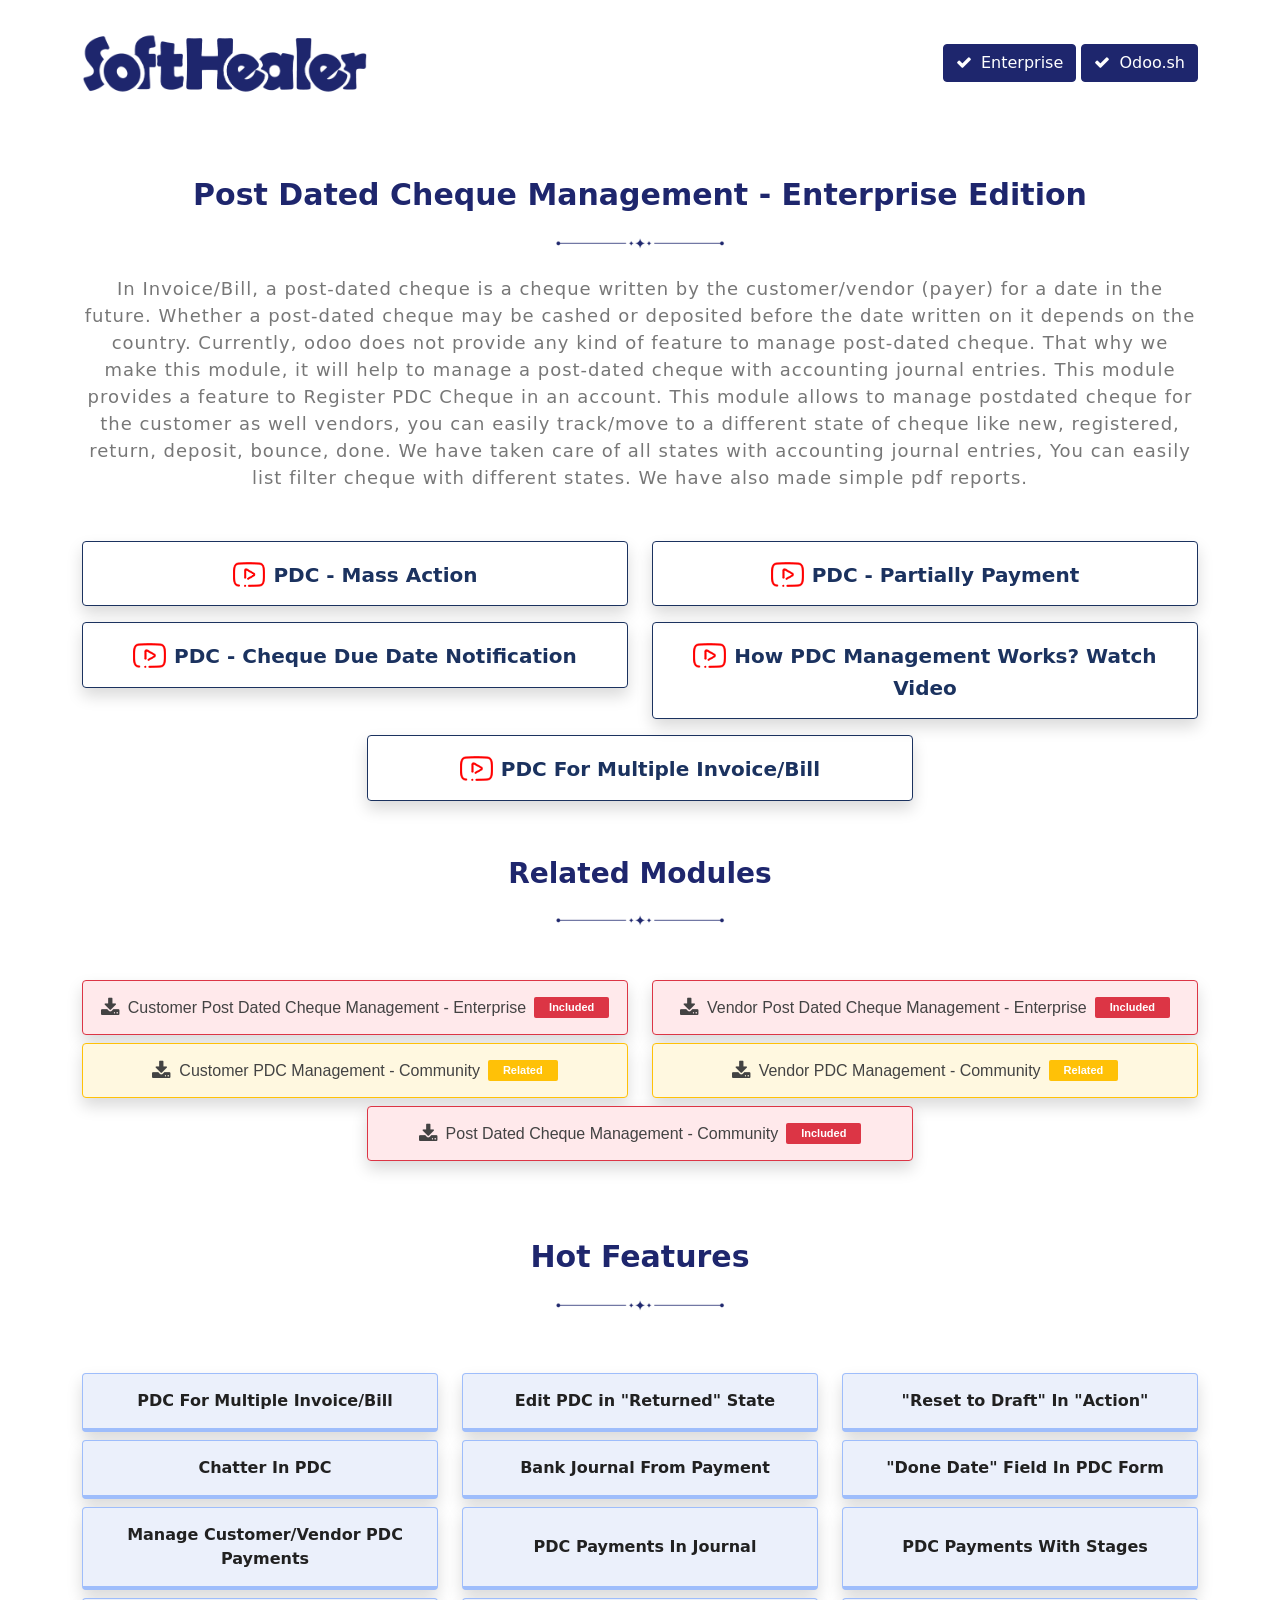
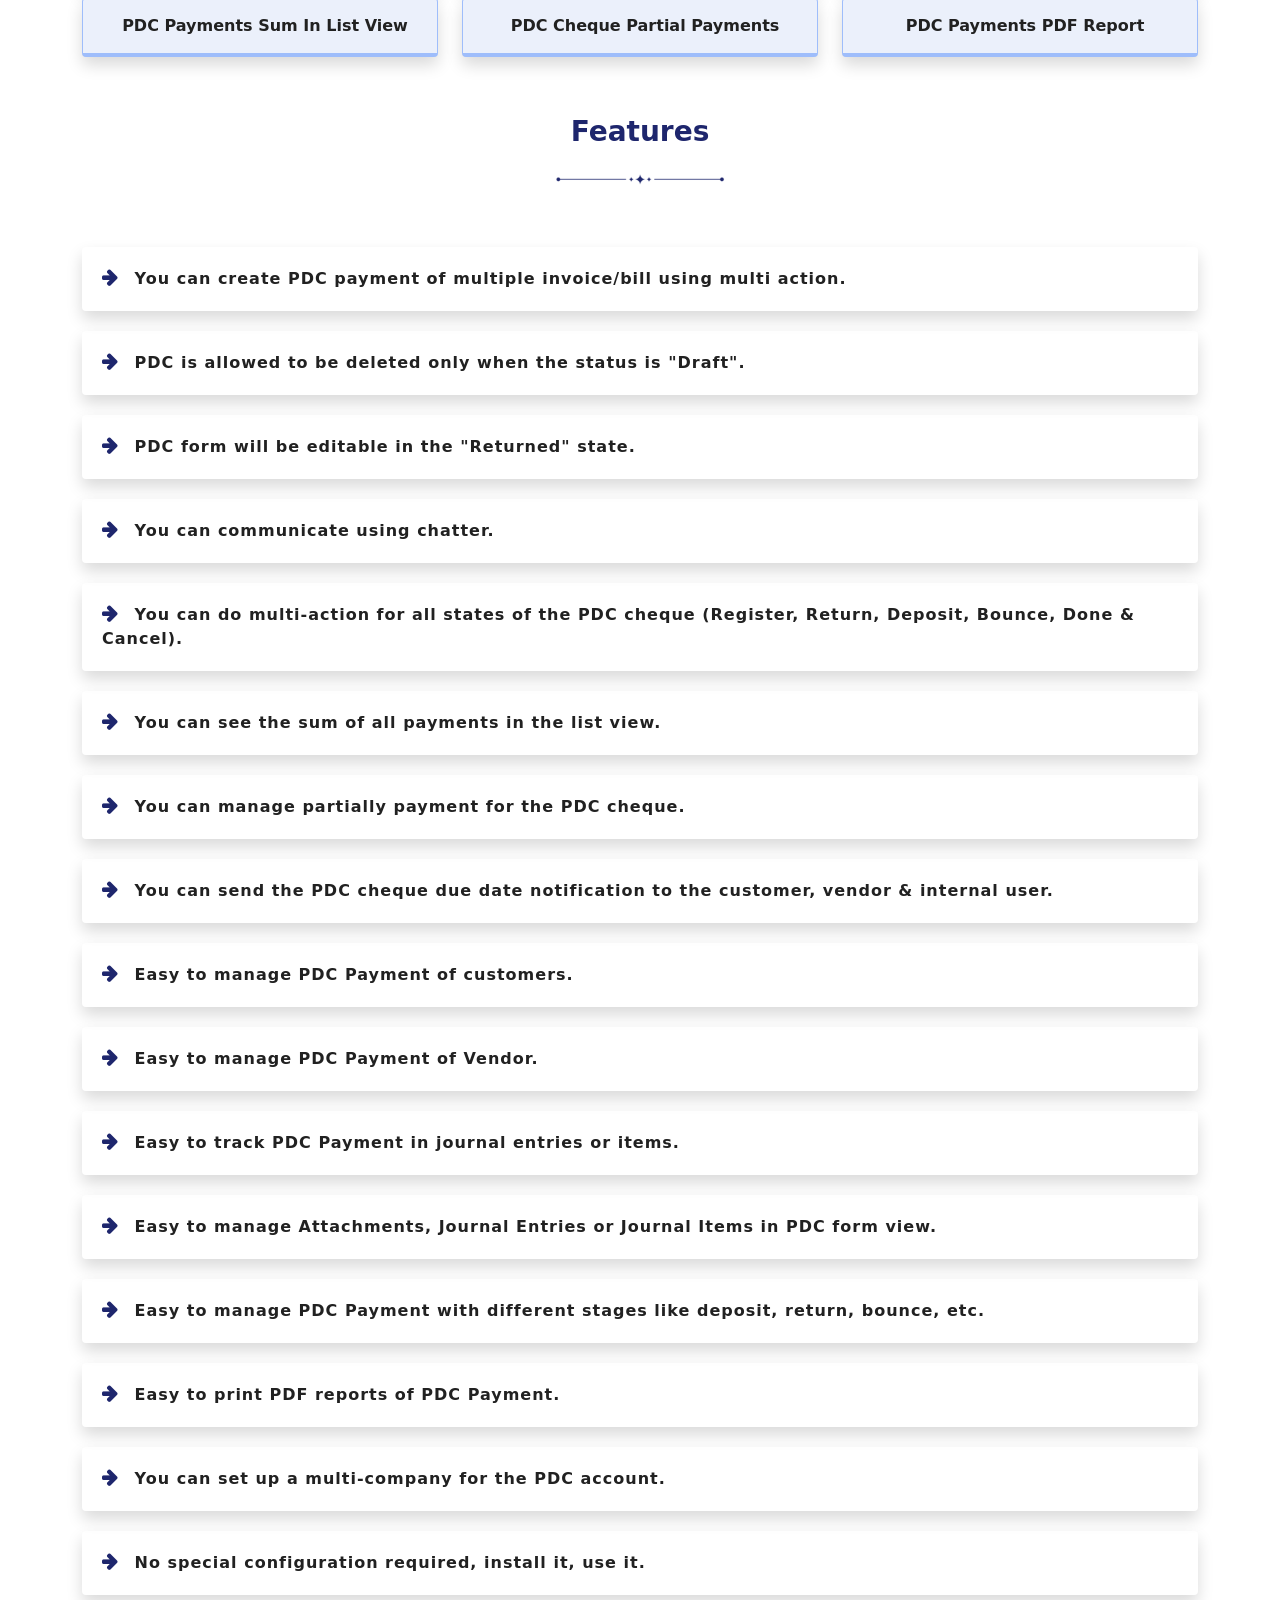
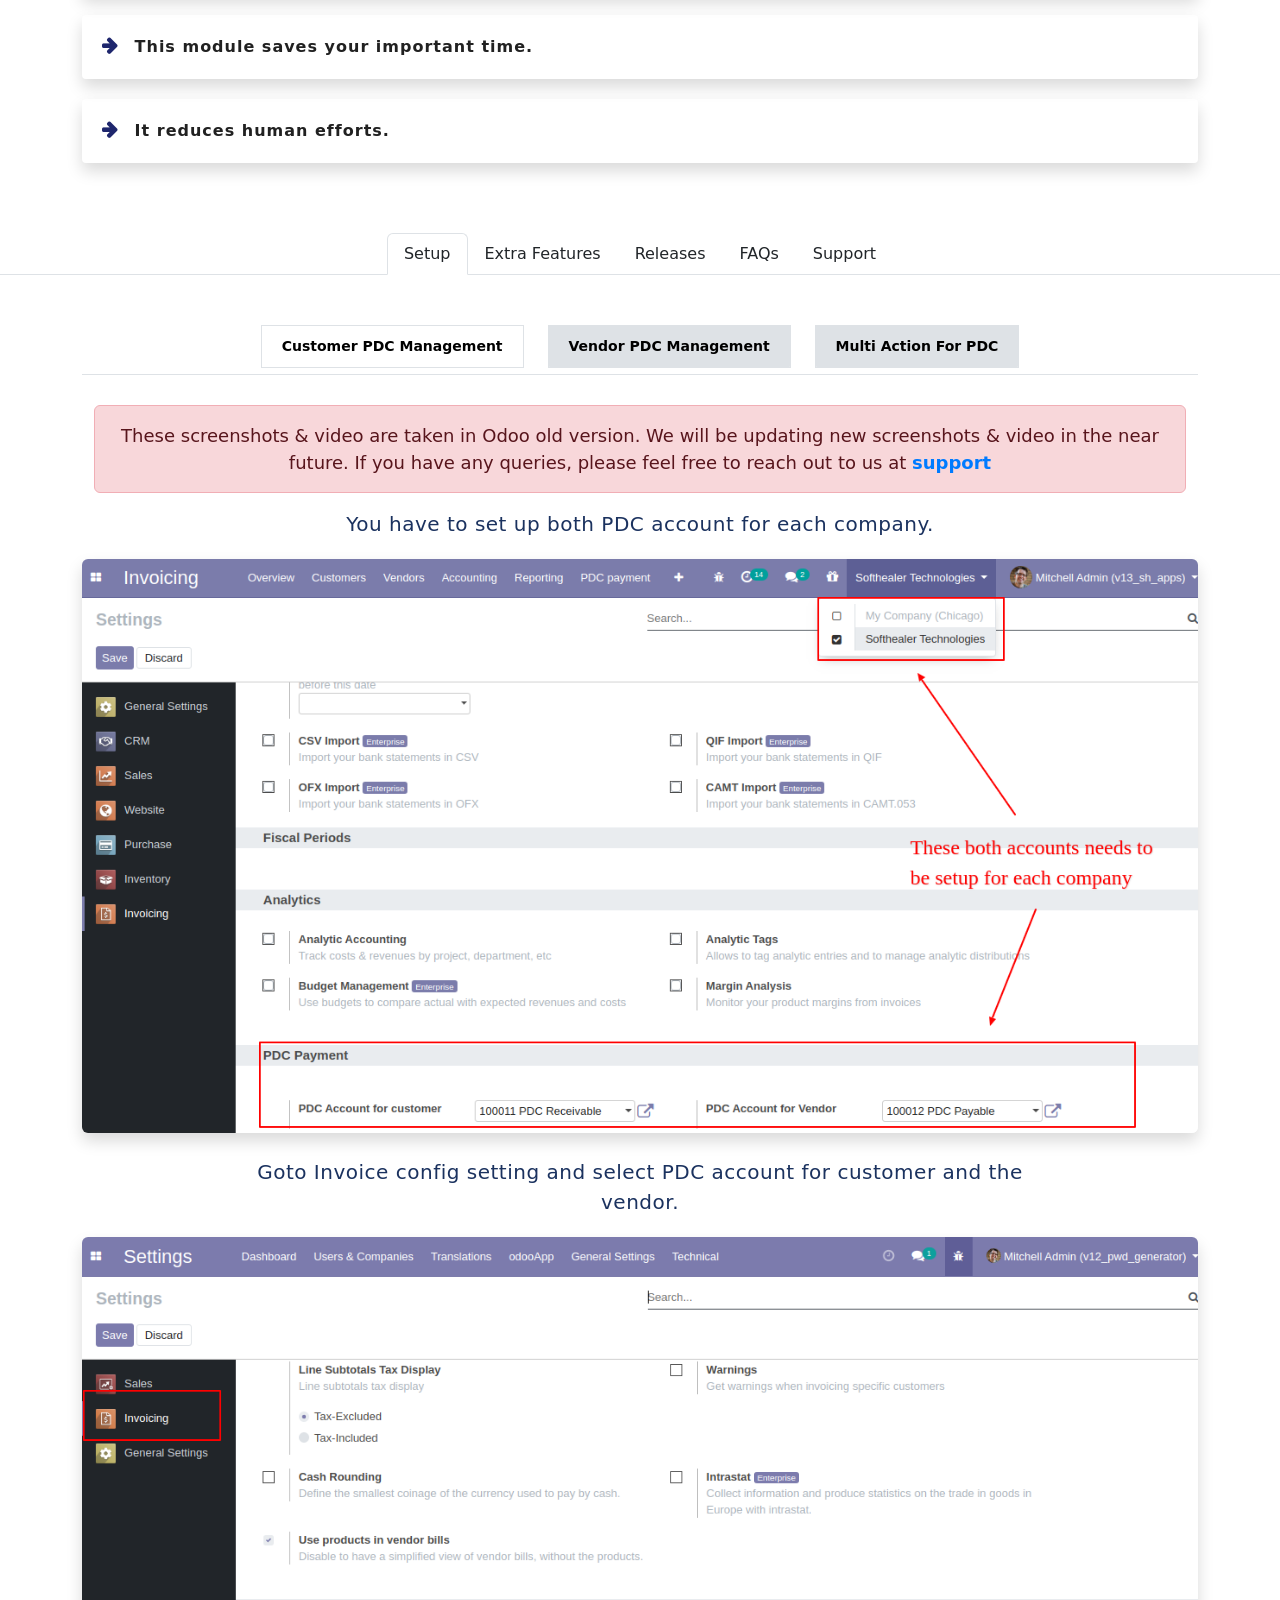
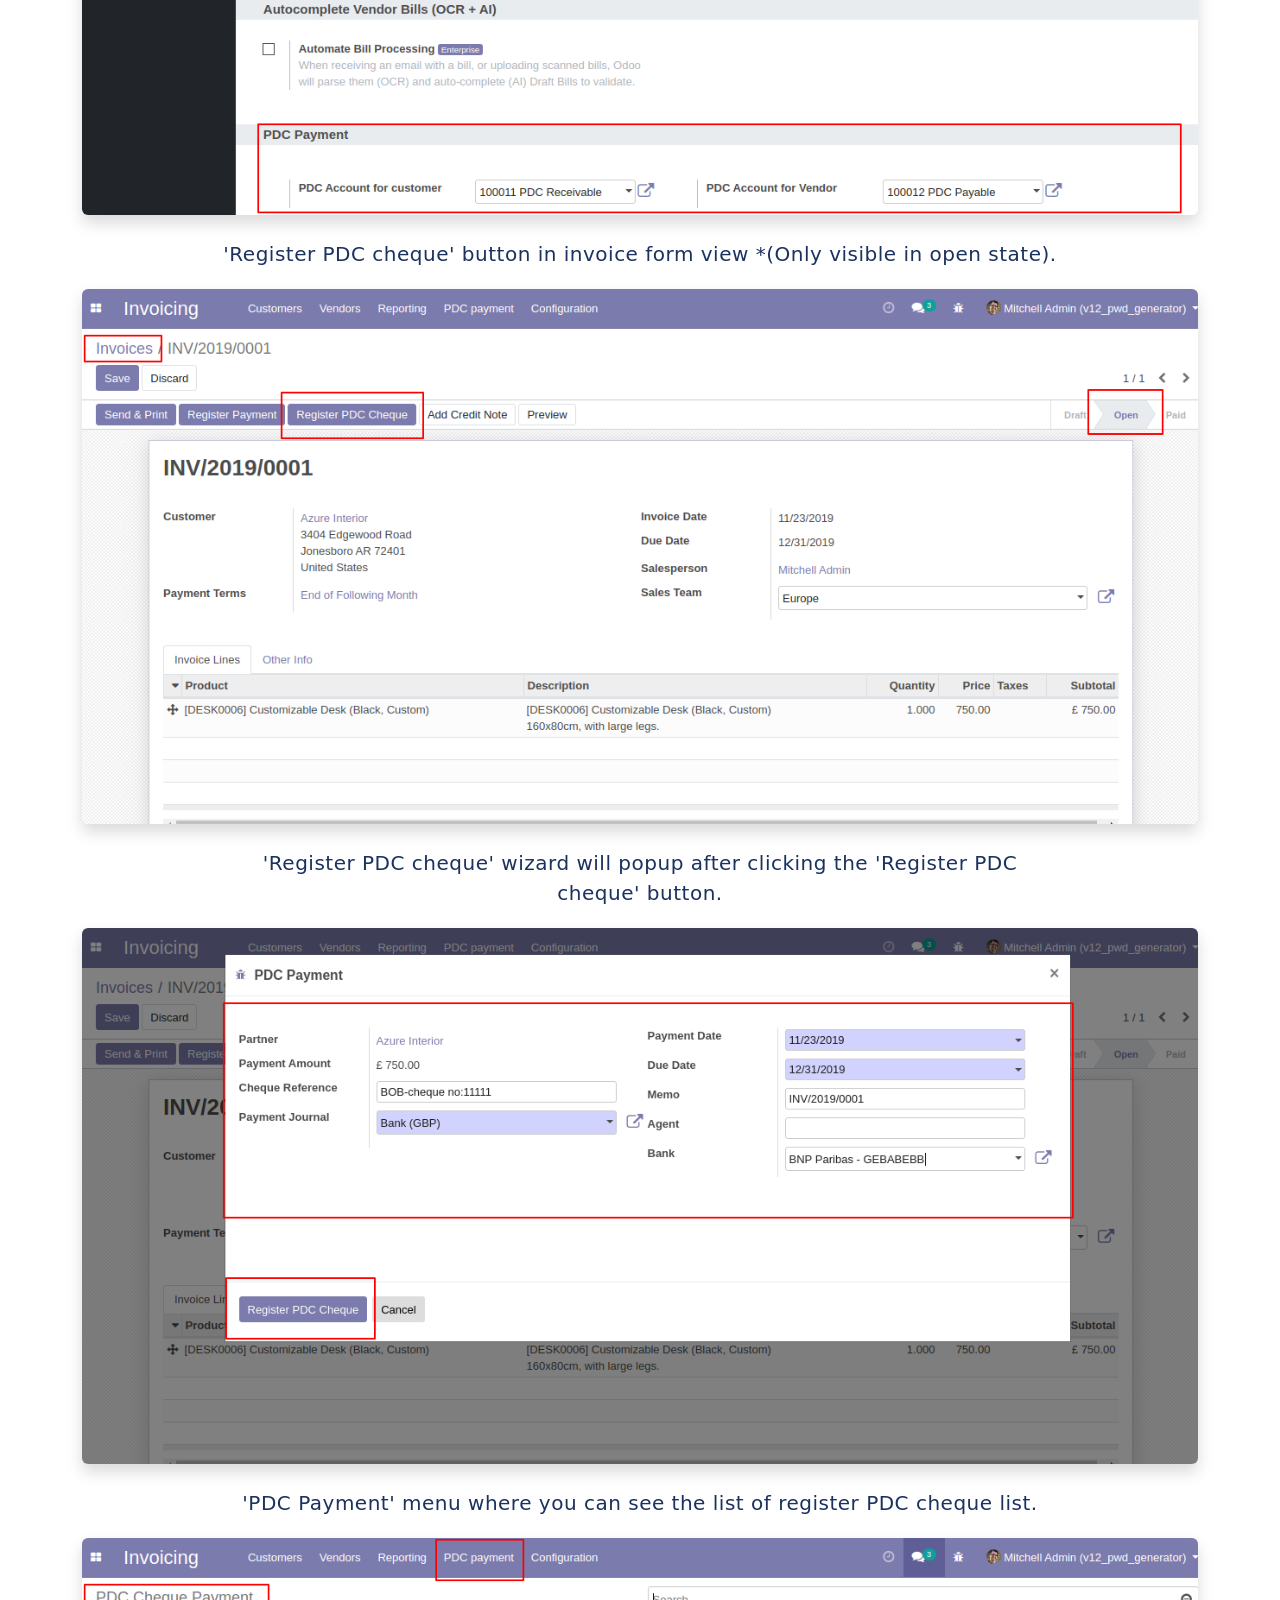
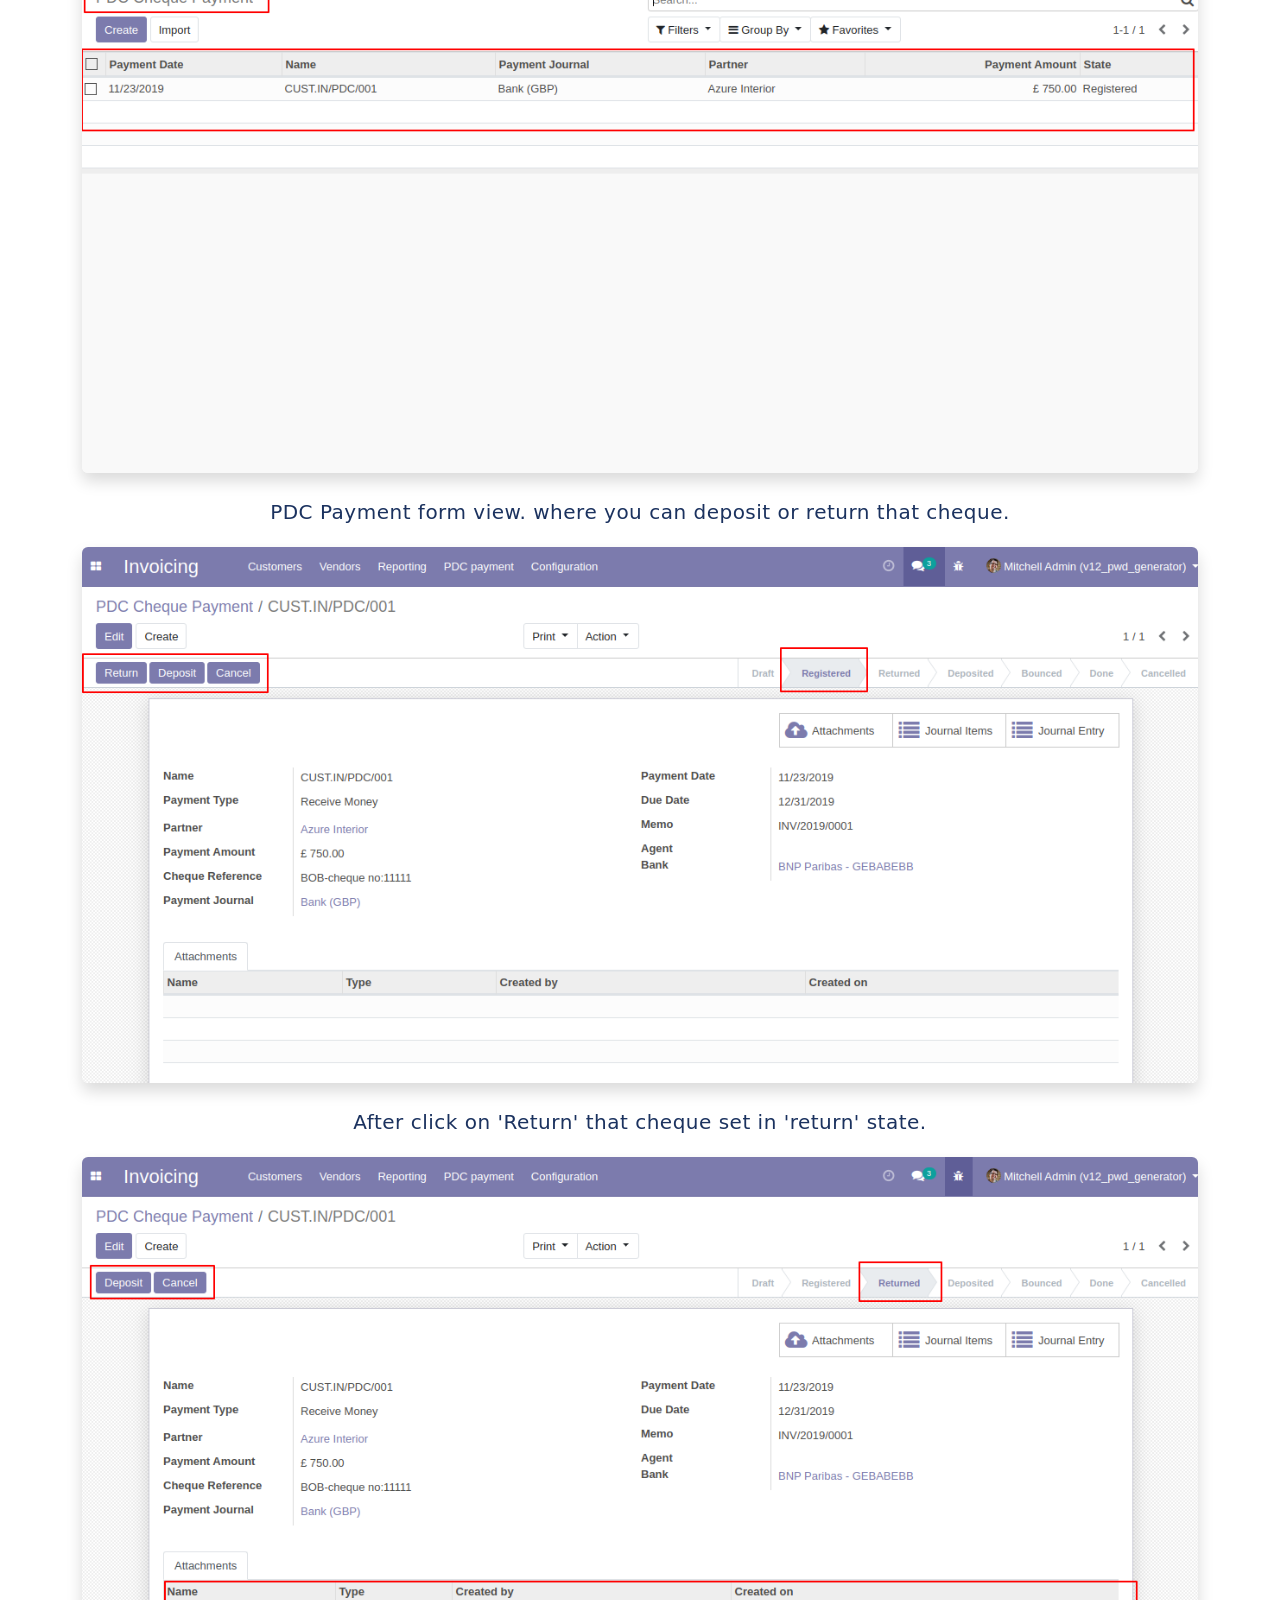
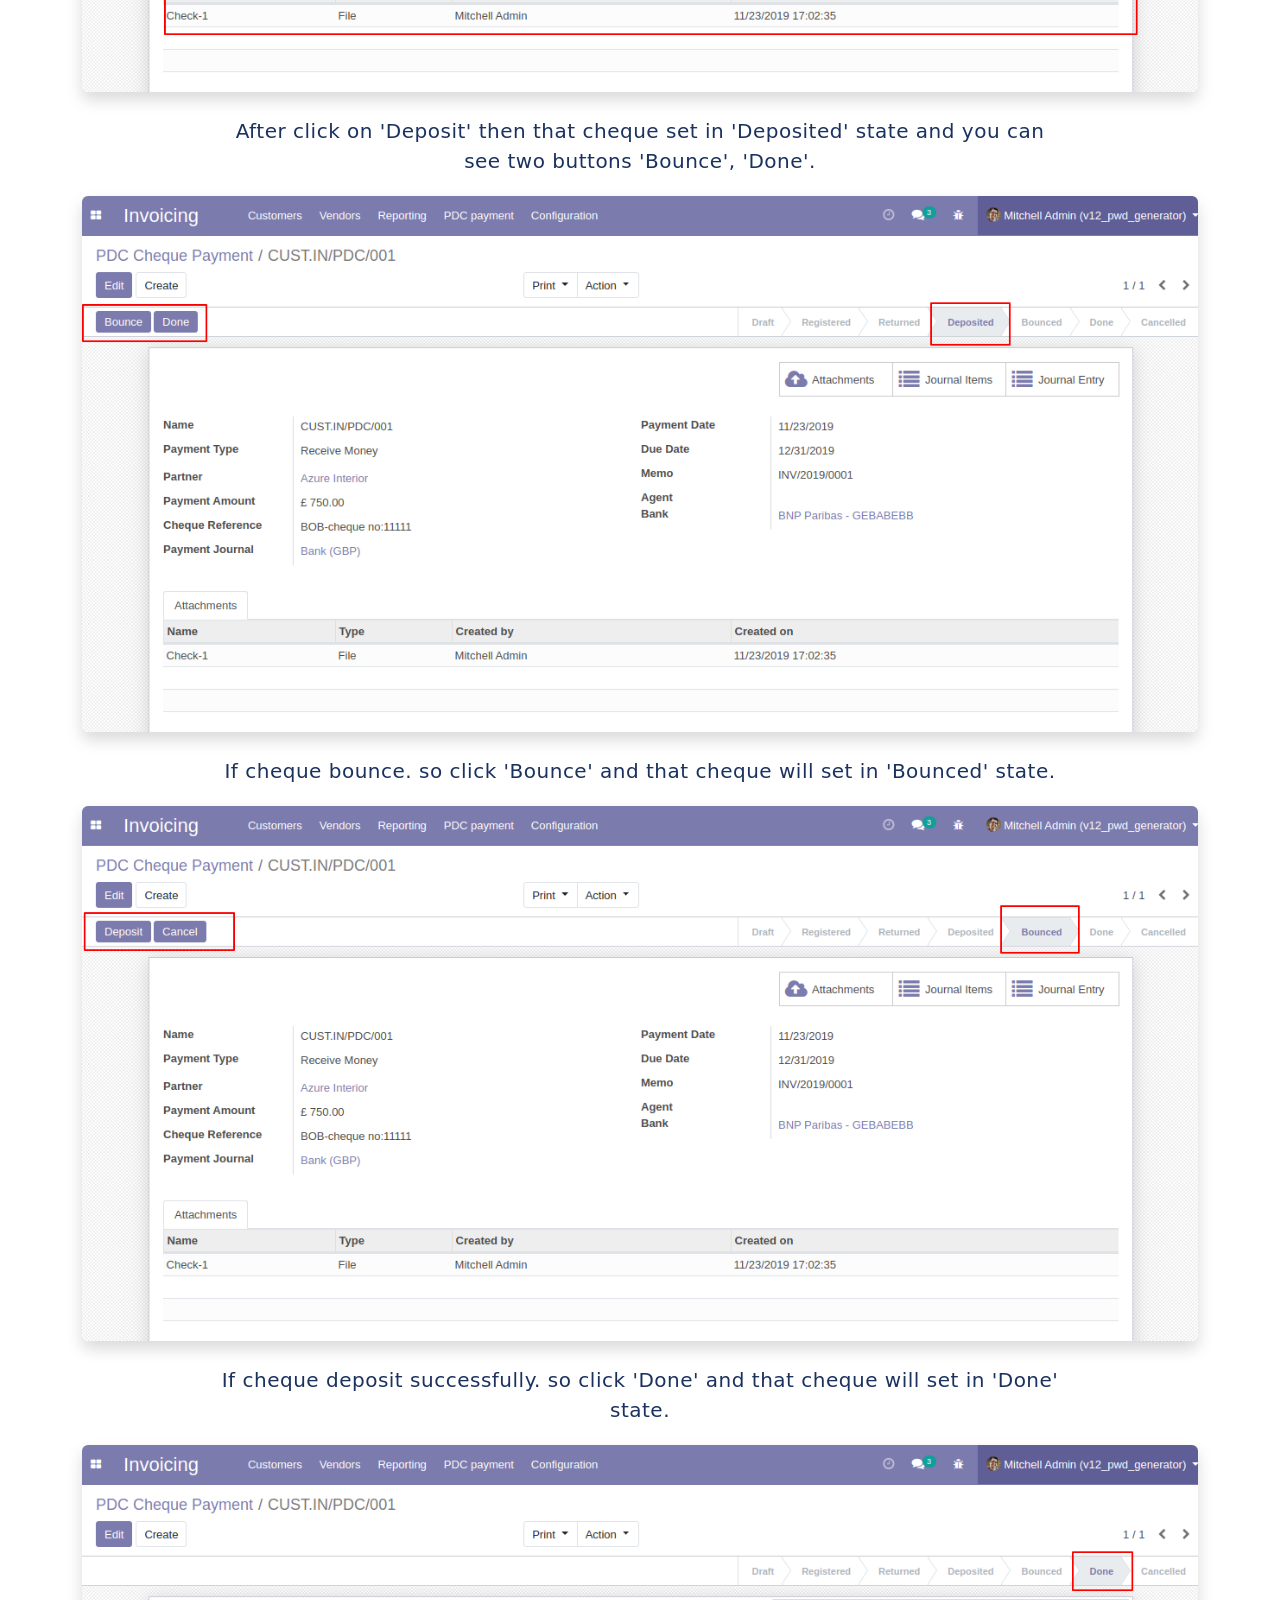
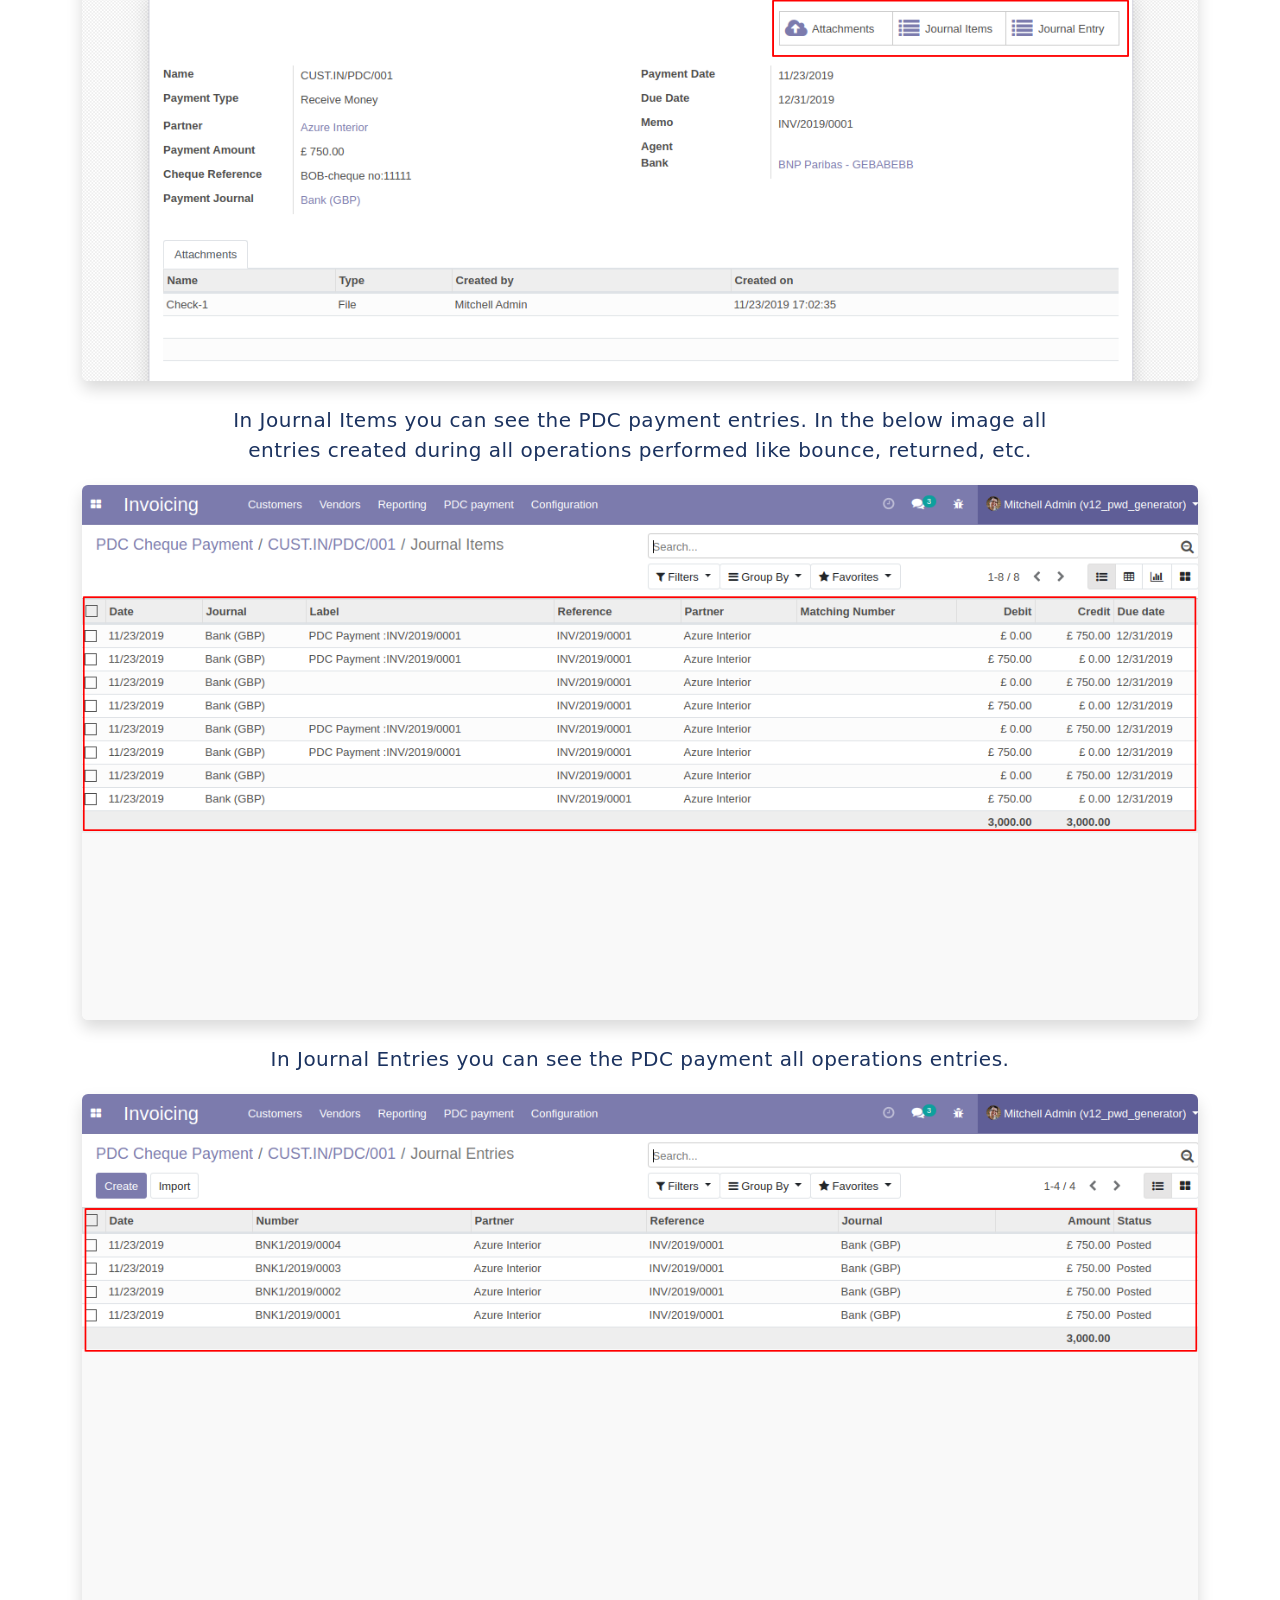
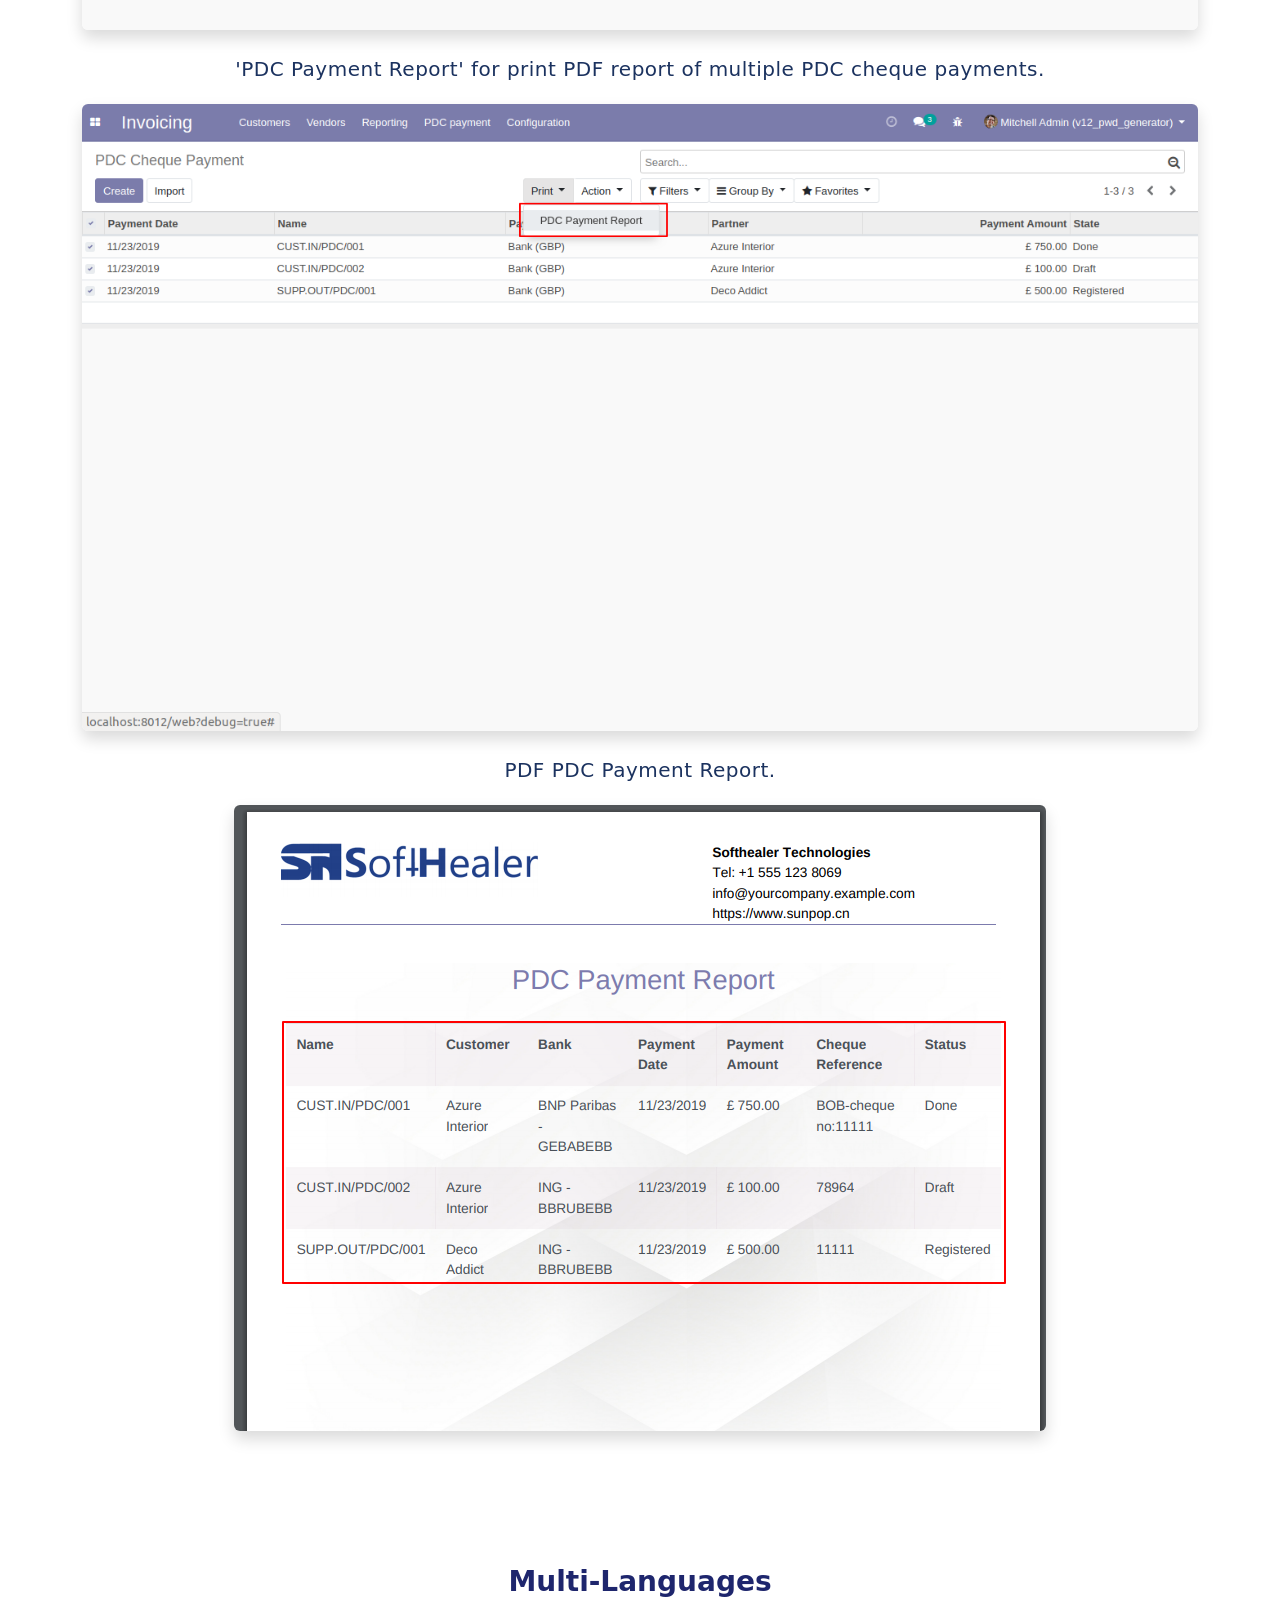
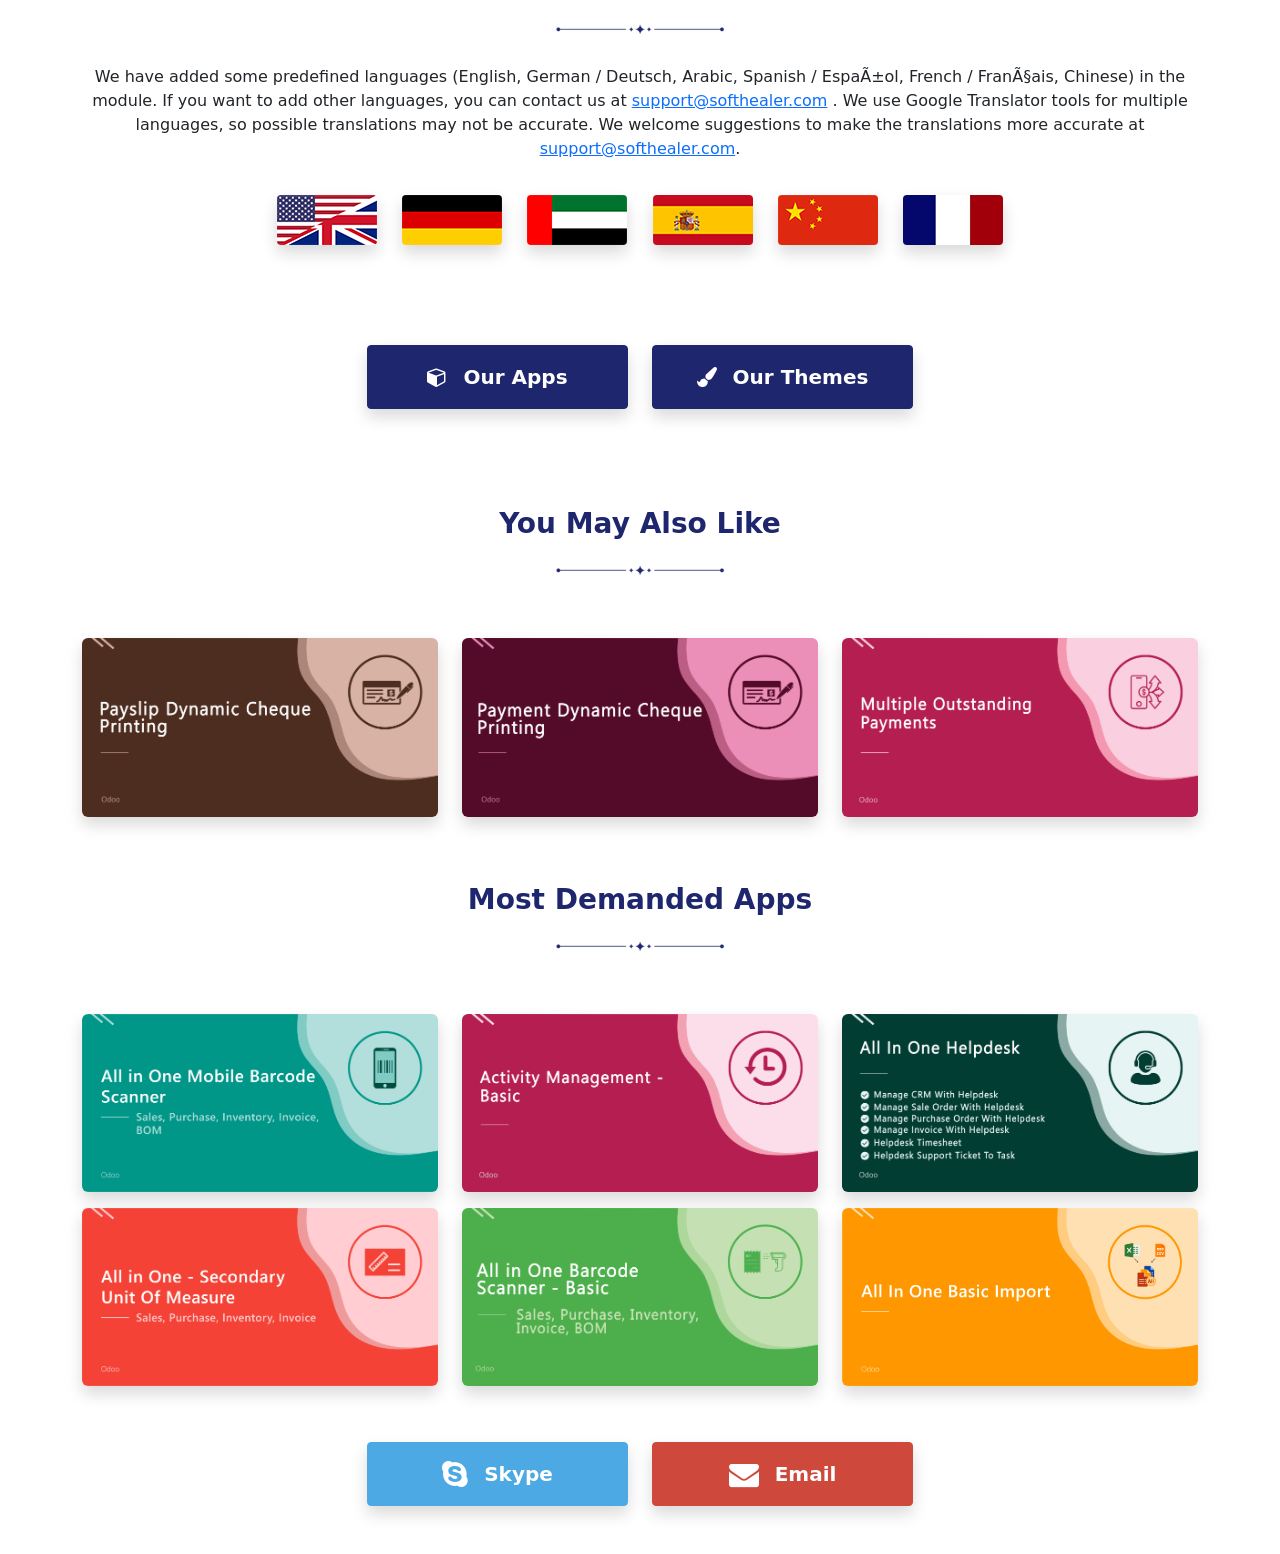
<file: sh_pdc_ent/static/description/index.html>
<!DOCTYPE html>
<html>

<head>
   <title></title>
    <!-- <link rel="stylesheet" href="https://maxcdn.bootstrapcdn.com/bootstrap/4.5.0/css/bootstrap.min.css"> -->
    <link href="https://cdn.jsdelivr.net/npm/bootstrap@5.0.2/dist/css/bootstrap.min.css" rel="stylesheet" integrity="sha384-EVSTQN3/azprG1Anm3QDgpJLIm9Nao0Yz1ztcQTwFspd3yD65VohhpuuCOmLASjC" crossorigin="anonymous">
    <link rel="stylesheet" href="https://cdnjs.cloudflare.com/ajax/libs/font-awesome/4.7.0/css/font-awesome.min.css">
    <!-- <script src="https://ajax.googleapis.com/ajax/libs/jquery/3.5.1/jquery.min.js"></script>
    <script src="https://cdnjs.cloudflare.com/ajax/libs/popper.js/1.16.0/umd/popper.min.js"></script>
    <script src="https://maxcdn.bootstrapcdn.com/bootstrap/4.5.0/js/bootstrap.min.js"></script> -->
    <script src="https://cdn.jsdelivr.net/npm/bootstrap@5.0.2/dist/js/bootstrap.bundle.min.js" integrity="sha384-MrcW6ZMFYlzcLA8Nl+NtUVF0sA7MsXsP1UyJoMp4YLEuNSfAP+JcXn/tWtIaxVXM" crossorigin="anonymous"></script>

</head>

<body>
   <section id="sh_module_heading">
      <div class="container">
         <div
            class="sh_center text-center"
            style='margin: 2rem 0;'>
            <div
               class="row align-items-center"
               style='align-items: center;'>
               <div
                  class="col-lg-4 col-md-4 col-sm-12"
                  style='text-align: left;'>
                  <img
                     src='shapes/softhealer.png'
                     alt='logo'
                     style="width: 80%;">
               </div>
               <div
                  class="col-lg-8 col-md-8 col-sm-12"
                  style='text-align: right;'>
                  
                  <span
                     class='btn btn-primary'
                     style="position: relative; overflow: hidden; border: 1px solid transparent; padding: .375rem .75rem; font-size: 1rem; line-height: 1.5; border-radius: .25rem; background-color: #1e266d;border-color: #1e266d;"><i
                        class='fa fa-check'
                        style="margin-right: 9px;"></i>Enterprise</span>
                  <span
                     class='btn btn-primary'
                     style="position: relative; overflow: hidden; border: 1px solid transparent; padding: .375rem .75rem; font-size: 1rem; line-height: 1.5; border-radius: .25rem; background-color: #1e266d;border-color: #1e266d;"><i
                        class='fa fa-check'
                        style="margin-right: 9px;"></i>Odoo.sh</span>
               </div>
            </div>
         </div>
      </div>
   </section>
   <!-- heading  -->
   <section id="sh_module_heading"
      style="padding-top: 50px;">
      <div class="container">
         <div
            class="sh_center text-center">
            <h4
               style="font-size: 30px;font-weight: 600;color: #1e266d;margin-bottom: 10px;">
               Post Dated Cheque
               Management - Enterprise
               Edition</h4>
            <!-- <img src="shape.png" style="width: 100px;display: block;text-align: center;margin: auto;margin-bottom: 20px;" /> -->
            <img src="shapes/heading.png"
               alt="heading" />
            <p
               style="color: #777;font-size: 18px;margin: 0;letter-spacing: 1px;margin-top: 12px;">
               In Invoice/Bill, a
               post-dated cheque is a
               cheque written by the
               customer/vendor (payer)
               for a date in the future.
               Whether a post-dated
               cheque may be cashed or
               deposited before the date
               written on it depends on
               the country. Currently,
               odoo does not provide any
               kind of feature to manage
               post-dated cheque. That
               why we make this module,
               it will help to manage a
               post-dated cheque with
               accounting journal
               entries. This module
               provides a feature to
               Register PDC Cheque in an
               account. This module
               allows to manage
               postdated cheque for the
               customer as well vendors,
               you can easily track/move
               to a different state of
               cheque like new,
               registered, return,
               deposit, bounce, done. We
               have taken care of all
               states with accounting
               journal entries, You can
               easily list filter cheque
               with different states. We
               have also made simple pdf
               reports.</p>
         </div>
      </div>
   </section>


   <!-- More than one video button / TWO video button-->
   <section id="sh_module_heading"
      style="padding-top: 50px;">
      <div class="container">
         <div class="row">
            <div
               class="col-lg-6 col-md-6 col-sm-12 col-12 mb-2">
               <div>
                  <a href="https://youtu.be/UjqogP4aieM?list=PL-zDV7_rrd2qvvFSV7_nBPkJ_WMPuC2pe"
                     target="_blank"
                     class="shadow rounded py-3 px-4 mb-2 text-center btn"
                     style="border-width: 1px;border-style: solid;border-color: #1b325f;color: #1b325f;position: relative; overflow: hidden;text-decoration: none;border-radius: 0px;display: inline-block;font-size: 20px;font-weight: bold;width: 100%;border-radius: 0.25rem !important;"><span><img
                           class="me-2"
                           src="shapes/vd_btn.png"
                           alt="video_btn"
                           style="height: 25px;" /></span><span
                        class="align-middle">PDC
                        - Mass
                        Action</span></a>
               </div>
            </div>
            <div
               class="col-lg-6 col-md-6 col-sm-12 col-12 mb-2">
               <div class="mx-auto">
                  <a href="https://youtu.be/F7vUDaBfkYs?list=PL-zDV7_rrd2qvvFSV7_nBPkJ_WMPuC2pe"
                     target="_blank"
                     class="shadow rounded py-3 px-4 mb-2 text-center btn"
                     style="border-width: 1px;border-style: solid;border-color: #1b325f;color: #1b325f;position: relative; overflow: hidden;text-decoration: none;border-radius: 0px;display: inline-block;font-size: 20px;font-weight: bold;width: 100%;border-radius: 0.25rem !important;"><span><img
                           class="me-2"
                           src="shapes/vd_btn.png"
                           alt="video_btn"
                           style="height: 25px;" /></span><span
                        class="align-middle">PDC
                        - Partially
                        Payment</span></a>
               </div>
            </div>
            <div
               class="col-lg-6 col-md-6 col-sm-12 col-12 mb-2">
               <div class="mx-auto">
                  <a href="https://youtu.be/uVLuAQtTzEU?list=PL-zDV7_rrd2qvvFSV7_nBPkJ_WMPuC2pe"
                     target="_blank"
                     class="shadow rounded py-3 px-4 mb-2 text-center btn"
                     style="border-width: 1px;border-style: solid;border-color: #1b325f;color: #1b325f;position: relative; overflow: hidden;text-decoration: none;border-radius: 0px;display: inline-block;font-size: 20px;font-weight: bold;width: 100%;border-radius: 0.25rem !important;"><span><img
                           class="me-2"
                           src="shapes/vd_btn.png"
                           alt="video_btn"
                           style="height: 25px;" /></span><span
                        class="align-middle">PDC
                        - Cheque Due
                        Date
                        Notification</span></a>
               </div>
            </div>
            <div
               class="col-lg-6 col-md-6 col-sm-12 col-12 mb-2">
               <div class="mx-auto">
                  <a href="https://youtu.be/HcgpLSMI7Nk?list=PL-zDV7_rrd2qvvFSV7_nBPkJ_WMPuC2pe"
                     target="_blank"
                     class="shadow rounded py-3 px-4 mb-2 text-center btn"
                     style="border-width: 1px;border-style: solid;border-color: #1b325f;color: #1b325f;position: relative; overflow: hidden;text-decoration: none;border-radius: 0px;display: inline-block;font-size: 20px;font-weight: bold;width: 100%;border-radius: 0.25rem !important;"><span><img
                           class="me-2"
                           src="shapes/vd_btn.png"
                           alt="video_btn"
                           style="height: 25px;" /></span><span
                        class="align-middle">How
                        PDC Management
                        Works? Watch
                        Video</span></a>
               </div>
            </div>
         </div>
         <div class="row">
            <div
               class="col-lg-3 hidden-xs"
               style="padding: 2.5rem 1rem !important;">
            </div>
            <div
               class="col-lg-6 col-md-6 col-sm-12 col-12 mb-2">
               <div class="mx-auto">
                  <a href="https://youtu.be/dFkMK5yT1PA?list=PL-zDV7_rrd2qvvFSV7_nBPkJ_WMPuC2pe"
                     target="_blank"
                     class="shadow rounded py-3 px-4 mb-2 text-center btn"
                     style="border-width: 1px;border-style: solid;border-color: #1b325f;color: #1b325f;position: relative; overflow: hidden;text-decoration: none;border-radius: 0px;display: inline-block;font-size: 20px;font-weight: bold;width: 100%;border-radius: 0.25rem !important;"><span><img
                           class="me-2"
                           src="shapes/vd_btn.png"
                           alt="video_btn"
                           style="height: 25px;" /></span><span
                        class="align-middle">PDC
                        For Multiple
                        Invoice/Bill</a>
               </div>
            </div>
            <div
               class="col-lg-3 hidden-xs"
               style="padding: 2.5rem 1rem !important;">
            </div>


         </div>
      </div>
   </section>
   <!-- End More than one video button -->




   <!-- Two button section -->
   <section class="sh_bg_cover"
      style="padding:40px 0px;background-color: transparent;">
      <div class="container">
         <div
            class="sh_center text-center"
            style="margin-bottom: 40px;">
            <h4
               style="font-size: 28px;font-weight: 600;color: #1e266d;margin-bottom: 10px;">
               Related Modules</h4>
            <!-- <hr style="width: 100px;border-width: 2px;border-color: #1e266d;" /> -->
            <img src="shapes/heading.png"
               alt="heading" />
         </div>
         <div class="row">

            <div
               class="col-lg-6 col-md-6 mb-2 col-sm-12 col-12">
               <a href="https://apps.odoo.com/apps/modules/17.0/sh_customer_post_dated_cheque_ent/"
                  target="_blank"
                  style="text-decoration:none;">
                  <div
                     class="box p-3 shadow text-center border border-danger rounded d-flex justify-content-center align-items-center"
                     align="center"
                     style="color: #434343; font-family:sans-serif!important; margin-bottom:0px !important; text-align:justify; text-decoration: none;background-color: #ffe9eb;border-radius: 0.25rem !important;">
                     <!-- <img class="me-2" src="d.png" alt="gif" style="height: 25px;" /> -->
                     <span
                        class="fa fa-download"
                        style="font-size: 20px;color: #434343;margin-right: 8px;"></span>
                     <h6
                        class="mb-0 font-weight-bold me-2">
                        Customer Post
                        Dated Cheque
                        Management - Enterprise</h6>
                     <span
                        class="badge bg-danger"
                        style="padding:5px 15px; border-radius:2px; color:#fff; font-size: 11px;font-weight:bold;vertical-align: text-top;">Included</span>
                  </div>
               </a>
            </div>
            <div
               class="col-lg-6 col-md-6 mb-2 col-sm-12 col-12">
               <a href="https://apps.odoo.com/apps/modules/17.0/sh_vendor_post_dated_cheque_ent/"
                  target="_blank"
                  style="text-decoration:none;">
                  <div
                     class="box p-3 shadow text-center border border-danger rounded d-flex justify-content-center align-items-center"
                     align="center"
                     style="color: #434343; font-family:sans-serif!important; margin-bottom:0px !important; text-align:justify; text-decoration: none;background-color: #ffe9eb;border-radius: 0.25rem !important;">
                     <!-- <img class="me-2" src="d.png" alt="gif" style="height: 25px;" /> -->
                     <span
                        class="fa fa-download"
                        style="font-size: 20px;color: #434343;margin-right: 8px;"></span>
                     <h6
                        class="mb-0 font-weight-bold me-2">
                        Vendor Post
                        Dated Cheque
                        Management - Enterprise</h6>
                     <span
                        class="badge bg-danger"
                        style="padding:5px 15px; border-radius:2px; color:#fff; font-size: 11px;font-weight:bold;vertical-align: text-top;">Included</span>
                  </div>
               </a>
            </div>

         </div>
         <div class="row">
               
               <div class="col-lg-6 col-md-6 mb-2 col-sm-12 col-12">
                  <a href="https://apps.odoo.com/apps/modules/18.0/sh_customer_post_dated_cheque/" target="_blank" style="text-decoration:none;">
                     <div class="box p-3 shadow text-center border border-warning rounded d-flex justify-content-center align-items-center" align="center" style="color:#434343; font-family:sans-serif!important; margin-bottom:0px !important; text-align:justify; text-decoration: none;background-color: #fff8e0;border-radius: 0.25rem !important;">
                        <!-- <img class="me-2" src="d.png" alt="gif" style="height: 25px;" /> -->
                        <span class="fa fa-download" style="font-size: 20px;color: #434343;margin-right: 8px;"></span>
                        <h6 class="mb-0 font-weight-bold me-2">Customer PDC Management - Community</h6> <span class="badge bg-warning" style="padding:5px 15px; border-radius:2px; color:#fff !important; font-size: 11px; font-weight:bold;vertical-align: text-top;">Related</span>
                     </div>
                  </a>
               </div>
               <div class="col-lg-6 col-md-6 mb-2 col-sm-12 col-12">
                 <a href="https://apps.odoo.com/apps/modules/18.0/sh_vendor_post_dated_cheque/" target="_blank" style="text-decoration:none;">
                     <div class="box p-3 shadow text-center border border-warning rounded d-flex justify-content-center align-items-center" align="center" style="color:#434343; font-family:sans-serif!important; margin-bottom:0px !important; text-align:justify; text-decoration: none;background-color: #fff8e0;border-radius: 0.25rem !important;">
                        <!-- <img class="me-2" src="d.png" alt="gif" style="height: 25px;" /> -->
                        <span class="fa fa-download" style="font-size: 20px;color: #434343;margin-right: 8px;"></span>
                        <h6 class="mb-0 font-weight-bold me-2">Vendor PDC Management - Community</h6> <span class="badge bg-warning" style="padding:5px 15px; border-radius:2px; color:#fff !important; font-size: 11px; font-weight:bold;vertical-align: text-top;">Related</span>
                     </div>
                  </a>
               </div>
               
            </div>
            <div class="row">
               
               
               <div class="col-lg-6 col-md-6 mb-2 col-sm-12 col-12 justify-content-center offset-md-3">
                  <a href="https://apps.odoo.com/apps/modules/18.0/sh_pdc/"
                  target="_blank"
                  style="text-decoration:none;">
                 <div
                     class="box p-3 shadow text-center border border-danger rounded d-flex justify-content-center align-items-center"
                     align="center"
                     style="color: #434343; font-family:sans-serif!important; margin-bottom:0px !important; text-align:justify; text-decoration: none;background-color: #ffe9eb;border-radius: 0.25rem !important;">
                     <!-- <img class="me-2" src="d.png" alt="gif" style="height: 25px;" /> -->
                     <span
                        class="fa fa-download"
                        style="font-size: 20px;color: #434343;margin-right: 8px;"></span>
                     <h6
                        class="mb-0 font-weight-bold me-2">
                        Post Dated
                        Cheque
                        Management - Community</h6>
                     <span
                        class="badge bg-danger"
                        style="padding:5px 15px; border-radius:2px; color:#fff; font-size: 11px;font-weight:bold;vertical-align: text-top;">Included</span>
                  </div>
               </a>
               </div>
               
            </div>
      </div>
   </section>
   <!-- end Two button section -->




   <section id="sh_hot_feature"
      style="padding-top: 30px;background-color: transparent;">
      <div class="container">
         <div
            class="sh_center text-center mb-5">
            <h4
               style="font-size: 30px;font-weight: 600;color: #1e266d;margin-bottom: 10px;">
               Hot Features</h4>
            <!-- <hr style="width: 100px;border-width: 2px;border-color: #1e266d;" /> -->
            <img src="shapes/heading.png"
               alt="heading" />
         </div>
         <div class="row">
            <div
               class="col-lg-4 col-md-6 col-sm-12 col-12 mb-2">
               <div
                  class="sh_icon d-flex justify-content-center align-items-center rounded shadow"
                  style="padding: 15px;border: 1px solid #9ebdfb;border-bottom: 4px solid #9ebdfb;background-color: #ebf0fb;border-radius: 0.25rem !important;">

                  <span
                     style="color: #212121;font-weight: 600;vertical-align: middle;padding-left: 10px;">PDC
                     For Multiple
                     Invoice/Bill
                  </span>
               </div>
            </div>
            <div
               class="col-lg-4 col-md-6 col-sm-12 col-12 mb-2">
               <div
                  class="sh_icon d-flex justify-content-center align-items-center rounded shadow"
                  style="padding: 15px;border: 1px solid #9ebdfb;border-bottom: 4px solid #9ebdfb;background-color: #ebf0fb;border-radius: 0.25rem !important;">

                  <span
                     style="color: #212121;font-weight: 600;vertical-align: middle;padding-left: 10px;">Edit
                     PDC in "Returned"
                     State 
                  </span>
               </div>
            </div>
            <div
               class="col-lg-4 col-md-6 col-sm-12 col-12 mb-2">
               <div
                  class="sh_icon d-flex justify-content-center align-items-center rounded shadow"
                  style="padding: 15px;border: 1px solid #9ebdfb;border-bottom: 4px solid #9ebdfb;background-color: #ebf0fb;border-radius: 0.25rem !important;">

                  <span
                     style="color: #212121;font-weight: 600;vertical-align: middle;padding-left: 10px;">"Reset
                     to Draft" In
                     "Action" 
                  </span>
               </div>
            </div>
            <div
               class="col-lg-4 col-md-6 col-sm-12 col-12 mb-2">
               <div
                  class="sh_icon d-flex justify-content-center align-items-center rounded shadow"
                  style="padding: 15px;border: 1px solid #9ebdfb;border-bottom: 4px solid #9ebdfb;background-color: #ebf0fb;border-radius: 0.25rem !important;">

                  <span
                     style="color: #212121;font-weight: 600;vertical-align: middle;padding-left: 10px;">Chatter
                     In PDC
                  </span> 
               </div>
            </div>
            <div
               class="col-lg-4 col-md-6 col-sm-12 col-12 mb-2">
               <div
                  class="sh_icon d-flex justify-content-center align-items-center rounded shadow"
                  style="padding: 15px;border: 1px solid #9ebdfb;border-bottom: 4px solid #9ebdfb;background-color: #ebf0fb;border-radius: 0.25rem !important;">

                  <span
                     style="color: #212121;font-weight: 600;vertical-align: middle;padding-left: 10px;">Bank
                     Journal From
                     Payment
                  </span> 
               </div>
            </div>

            <div
               class="col-lg-4 col-md-6 col-sm-12 col-12 mb-2">
               <div
                  class="sh_icon d-flex justify-content-center align-items-center rounded shadow"
                  style="padding: 15px;border: 1px solid #9ebdfb;border-bottom: 4px solid #9ebdfb;background-color: #ebf0fb;border-radius: 0.25rem !important;">

                  <span
                     style="color: #212121;font-weight: 600;vertical-align: middle;padding-left: 10px;">"Done
                     Date" Field In PDC
                     Form
                  </span>
               </div>
            </div>
            <div
               class="col-lg-4 col-md-6 col-sm-12 col-12 mb-2">
               <div
                  class="sh_icon d-flex justify-content-center align-items-center rounded shadow"
                  style="padding: 15px;border: 1px solid #9ebdfb;border-bottom: 4px solid #9ebdfb;background-color: #ebf0fb;border-radius: 0.25rem !important;">

                  <span
                     style="color: #212121;font-weight: 600;vertical-align: middle;padding-left: 10px;text-align: center;">Manage
                     Customer/Vendor PDC
                     Payments
                  </span>
               </div>
            </div>
            <div
               class="col-lg-4 col-md-6 col-sm-12 col-12 mb-2">
               <div
                  class="sh_icon d-flex justify-content-center align-items-center rounded shadow"
                  style="padding: 15px;border: 1px solid #9ebdfb;border-bottom: 4px solid #9ebdfb;background-color: #ebf0fb;border-radius: 0.25rem !important;min-height: 83px;">
                  <span
                     style="color: #212121;font-weight: 600;vertical-align: middle;padding-left: 10px;text-align: center;">PDC
                     Payments In Journal
                  </span>
               </div>
            </div>
            <div
               class="col-lg-4 col-md-6 col-sm-12 col-12 mb-2">
               <div
                  class="sh_icon d-flex justify-content-center align-items-center rounded shadow"
                  style="padding: 15px;border: 1px solid #9ebdfb;border-bottom: 4px solid #9ebdfb;background-color: #ebf0fb;border-radius: 0.25rem !important;min-height: 83px;">
                  <span
                     style="color: #212121;font-weight: 600;vertical-align: middle;padding-left: 10px;text-align: center;">PDC
                     Payments With
                     Stages
                  </span>
               </div>
            </div>

            <div
               class="col-lg-4 col-md-6 col-sm-12 col-12 mb-2">
               <div
                  class="sh_icon d-flex justify-content-center align-items-center rounded shadow"
                  style="padding: 15px;border: 1px solid #9ebdfb;border-bottom: 4px solid #9ebdfb;background-color: #ebf0fb;border-radius: 0.25rem !important;">

                  <span
                     style="color: #212121;font-weight: 600;vertical-align: middle;padding-left: 10px;text-align: center;">PDC
                     Payments Sum In
                     List View
                  </span>
               </div>
            </div>
            <div
               class="col-lg-4 col-md-6 col-sm-12 col-12 mb-2">
               <div
                  class="sh_icon d-flex justify-content-center align-items-center rounded shadow"
                  style="padding: 15px;border: 1px solid #9ebdfb;border-bottom: 4px solid #9ebdfb;background-color: #ebf0fb;border-radius: 0.25rem !important;">
                  <span
                     style="color: #212121;font-weight: 600;vertical-align: middle;padding-left: 10px;text-align: center;">PDC
                     Cheque Partial
                     Payments
                  </span>
               </div>
            </div>
            <div
               class="col-lg-4 col-md-6 col-sm-12 col-12 mb-2">
               <div
                  class="sh_icon d-flex justify-content-center align-items-center rounded shadow"
                  style="padding: 15px;border: 1px solid #9ebdfb;border-bottom: 4px solid #9ebdfb;background-color: #ebf0fb;border-radius: 0.25rem !important;">
                  <span
                     style="color: #212121;font-weight: 600;vertical-align: middle;padding-left: 10px;text-align: center;">PDC
                     Payments PDF Report
                  </span>
               </div>
            </div>
         </div>
      </div>
      </div>
   </section>

   <section id="sh_feature"
      style="padding-top: 50px;background-color: transparent;">
      <div class="container">
         <div
            class="sh_center text-center mb-5">
            <h4
               style="font-size: 28px;font-weight: 600;color: #1e266d;margin-bottom: 10px;">
               Features</h4>
            <!-- <hr style="width: 100px;border-width: 2px;border-color: #1e266d;" /> -->
            <img src="shapes/heading.png"
               alt="heading" />
         </div>
         <div id="Feature"
            class="tab-pane active">
            <ul
               style="padding: 0;list-style: none;">
               <li class="shadow rounded"
                  style="padding: 20px;margin-bottom: 20px;font-size: 16px;color: #212121;font-weight: 600;letter-spacing: 1px;display: block;border-radius: 0.25rem !important;">
                  <span
                     class="fa fa-arrow-right"
                     style="color: #1e266d;font-weight: 600;font-size: 18px;padding-right: 10px;"></span>
                  You can create PDC
                  payment of multiple
                  invoice/bill using
                  multi action. 
               </li>
               <li class="shadow rounded"
                  style="padding: 20px;margin-bottom: 20px;font-size: 16px;color: #212121;font-weight: 600;letter-spacing: 1px;display: block;border-radius: 0.25rem !important;">
                  <span
                     class="fa fa-arrow-right"
                     style="color: #1e266d;font-weight: 600;font-size: 18px;padding-right: 10px;"></span>
                  PDC is allowed to be
                  deleted only when the
                  status is "Draft".
                  
               </li>
               <li class="shadow rounded"
                  style="padding: 20px;margin-bottom: 20px;font-size: 16px;color: #212121;font-weight: 600;letter-spacing: 1px;display: block;border-radius: 0.25rem !important;">
                  <span
                     class="fa fa-arrow-right"
                     style="color: #1e266d;font-weight: 600;font-size: 18px;padding-right: 10px;"></span>
                  PDC form will be
                  editable in the
                  "Returned" state.
                  
               </li>
               <li class="shadow rounded"
                  style="padding: 20px;margin-bottom: 20px;font-size: 16px;color: #212121;font-weight: 600;letter-spacing: 1px;display: block;border-radius: 0.25rem !important;">
                  <span
                     class="fa fa-arrow-right"
                     style="color: #1e266d;font-weight: 600;font-size: 18px;padding-right: 10px;"></span>
                  You can communicate
                  using chatter. 
               </li>
               <li class="shadow rounded"
                  style="padding: 20px;margin-bottom: 20px;font-size: 16px;color: #212121;font-weight: 600;letter-spacing: 1px;display: block;border-radius: 0.25rem !important;">
                  <span
                     class="fa fa-arrow-right"
                     style="color: #1e266d;font-weight: 600;font-size: 18px;padding-right: 10px;"></span>
                  You can do
                  multi-action for all
                  states of the PDC
                  cheque (Register,
                  Return, Deposit,
                  Bounce, Done &
                  Cancel).
               </li>
               <li class="shadow rounded"
                  style="padding: 20px;margin-bottom: 20px;font-size: 16px;color: #212121;font-weight: 600;letter-spacing: 1px;display: block;border-radius: 0.25rem !important;">
                  <span
                     class="fa fa-arrow-right"
                     style="color: #1e266d;font-weight: 600;font-size: 18px;padding-right: 10px;"></span>
                  You can see the sum of
                  all payments in the
                  list view.
               </li>
               <li class="shadow rounded"
                  style="padding: 20px;margin-bottom: 20px;font-size: 16px;color: #212121;font-weight: 600;letter-spacing: 1px;display: block;border-radius: 0.25rem !important;">
                  <span
                     class="fa fa-arrow-right"
                     style="color: #1e266d;font-weight: 600;font-size: 18px;padding-right: 10px;"></span>
                  You can manage
                  partially payment for
                  the PDC cheque.
               </li>
               <li class="shadow rounded"
                  style="padding: 20px;margin-bottom: 20px;font-size: 16px;color: #212121;font-weight: 600;letter-spacing: 1px;display: block;border-radius: 0.25rem !important;">
                  <span
                     class="fa fa-arrow-right"
                     style="color: #1e266d;font-weight: 600;font-size: 18px;padding-right: 10px;"></span>
                  You can send the PDC
                  cheque due date
                  notification to the
                  customer, vendor &
                  internal user.
               </li>
               <li class="shadow rounded"
                  style="padding: 20px;margin-bottom: 20px;font-size: 16px;color: #212121;font-weight: 600;letter-spacing: 1px;display: block;border-radius: 0.25rem !important;">
                  <span
                     class="fa fa-arrow-right"
                     style="color: #1e266d;font-weight: 600;font-size: 18px;padding-right: 10px;"></span>
                  Easy to manage PDC
                  Payment of customers.
               </li>

               <li class="shadow rounded"
                  style="padding: 20px;margin-bottom: 20px;font-size: 16px;color: #212121;font-weight: 600;letter-spacing: 1px;display: block;border-radius: 0.25rem !important;">
                  <span
                     class="fa fa-arrow-right"
                     style="color: #1e266d;font-weight: 600;font-size: 18px;padding-right: 10px;"></span>
                  Easy to manage PDC
                  Payment of Vendor.
               </li>
               <li class="shadow rounded"
                  style="padding: 20px;margin-bottom: 20px;font-size: 16px;color: #212121;font-weight: 600;letter-spacing: 1px;display: block;border-radius: 0.25rem !important;">
                  <span
                     class="fa fa-arrow-right"
                     style="color: #1e266d;font-weight: 600;font-size: 18px;padding-right: 10px;"></span>
                  Easy to track PDC
                  Payment in journal
                  entries or items.
               </li>
               <li class="shadow rounded"
                  style="padding: 20px;margin-bottom: 20px;font-size: 16px;color: #212121;font-weight: 600;letter-spacing: 1px;display: block;border-radius: 0.25rem !important;">
                  <span
                     class="fa fa-arrow-right"
                     style="color: #1e266d;font-weight: 600;font-size: 18px;padding-right: 10px;"></span>
                  Easy to manage
                  Attachments, Journal
                  Entries or Journal
                  Items in PDC form
                  view.
               </li>
               <li class="shadow rounded"
                  style="padding: 20px;margin-bottom: 20px;font-size: 16px;color: #212121;font-weight: 600;letter-spacing: 1px;display: block;border-radius: 0.25rem !important;">
                  <span
                     class="fa fa-arrow-right"
                     style="color: #1e266d;font-weight: 600;font-size: 18px;padding-right: 10px;"></span>
                  Easy to manage PDC
                  Payment with different
                  stages like deposit,
                  return, bounce, etc.
               </li>
               <li class="shadow rounded"
                  style="padding: 20px;margin-bottom: 20px;font-size: 16px;color: #212121;font-weight: 600;letter-spacing: 1px;display: block;border-radius: 0.25rem !important;">
                  <span
                     class="fa fa-arrow-right"
                     style="color: #1e266d;font-weight: 600;font-size: 18px;padding-right: 10px;"></span>
                  Easy to print PDF
                  reports of PDC
                  Payment.
               </li>
               <li class="shadow rounded"
                  style="padding: 20px;margin-bottom: 20px;font-size: 16px;color: #212121;font-weight: 600;letter-spacing: 1px;display: block;border-radius: 0.25rem !important;">
                  <span
                     class="fa fa-arrow-right"
                     style="color: #1e266d;font-weight: 600;font-size: 18px;padding-right: 10px;"></span>
                  You can set up a
                  multi-company for the
                  PDC account.
               </li>
               <li class="shadow rounded"
                  style="padding: 20px;margin-bottom: 20px;font-size: 16px;color: #212121;font-weight: 600;letter-spacing: 1px;display: block;border-radius: 0.25rem !important;">
                  <span
                     class="fa fa-arrow-right"
                     style="color: #1e266d;font-weight: 600;font-size: 18px;padding-right: 10px;"></span>
                  No special
                  configuration
                  required, install it,
                  use it.
               </li>
               <li class="shadow rounded"
                  style="padding: 20px;margin-bottom: 20px;font-size: 16px;color: #212121;font-weight: 600;letter-spacing: 1px;display: block;border-radius: 0.25rem !important;">
                  <span
                     class="fa fa-arrow-right"
                     style="color: #1e266d;font-weight: 600;font-size: 18px;padding-right: 10px;"></span>
                  This module saves your
                  important time.
               </li>
               <li class="shadow rounded"
                  style="padding: 20px;margin-bottom: 20px;font-size: 16px;color: #212121;font-weight: 600;letter-spacing: 1px;display: block;border-radius: 0.25rem !important;">
                  <span
                     class="fa fa-arrow-right"
                     style="color: #1e266d;font-weight: 600;font-size: 18px;padding-right: 10px;"></span>
                  It reduces human
                  efforts.
               </li>
            </ul>
         </div>
      </div>
   </section>
   <section id="sh_tab" class="sh_tab" style="padding-top: 50px;background-color: transparent;">
      <div class="">
         <ul class="nav nav-tabs justify-content-center bg-transparent" id="nav-tab" role="tablist">
            <li class="nav-item" role="presentation">
              <a class="nav-link text-dark active" id="pills-home-tab-a" data-bs-toggle="pill" data-bs-target="#Configurations" type="button" role="tab" aria-controls="pills-home" aria-selected="false">Setup</a>
            </li>
            <li class="nav-item text-black position-relative" role="presentation">
               <a class="nav-link text-dark" id="pills-profile-tab-b" data-bs-toggle="pill" data-bs-target="#Releases"
                  type="button" role="tab" aria-controls="pills-profile" aria-selected="false">Extra Features
               </a>
            </li>
            <li class="nav-item text-black" role="presentation">
              <a class="nav-link text-dark" id="pills-profile-tab-b" data-bs-toggle="pill" data-bs-target="#Release" type="button" role="tab" aria-controls="pills-profile" aria-selected="false">Releases</a>
            </li>
            <li class="nav-item text-black" role="presentation">
              <a class="nav-link text-dark " id="pills-contact-tab-c" data-bs-toggle="pill" data-bs-target="#FAQ" type="button" role="tab" aria-controls="pills-contact" aria-selected="true">FAQs</a>
            </li>
            <li class="nav-item text-black position-relative" role="presentation">
               <a class="nav-link text-dark " id="pills-contact-tab-c" data-bs-toggle="pill" data-bs-target="#Support" type="button" role="tab" aria-controls="pills-contact" aria-selected="true">Support</a>
             </li>
          </ul>
         <div class="tab-content" style="padding-top: 30px;background-color: transparent;padding-bottom: 30px;">
            
   
            <!-- tab 2 -->
            <div id="Configurations"
               class="tab-pane active">
               
               <section
                  id="sh_configuration">
                  <div
                     class="container">
                     <div
                        class="text-center">

                        <!-- sub TAB -->

                        <section
                           id="sh_setup_sub_tab"
                           style="margin-top: 20px;">
                           <ul class="nav nav-tabs justify-content-center bg-transparent" id="myTab" role="tablist" style="background-color:transparent !important; gap:10px; justify-content: center;">
                              <li class="nav-item position-relative" style="color:black;border-radius:2px;text-align:center;margin-bottom:7px;font-weight:600;font-size:14px;background-color: #dee2e6;margin: 0px 7px 7px;">
                                 <a class="nav-link rounded active" data-bs-toggle="tab" href="#subtab1" style="border: 1px solid #dee2e6;padding:10px 20px;border-top-left-radius:0px;border-top-right-radius:0px;color: black; border-radius: 0 !important;"> Customer PDC Management </a>
                               </li>
                               <li class="nav-item position-relative" style="color:black; border-radius:2px;  text-align:center; margin-bottom:7px; font-weight:600; font-size:14px; background-color:#dee2e6; margin: 0px 7px 7px;">
                                 <a class="nav-link rounded" data-bs-toggle="tab" href="#subtab2" style="border:1px solid #dee2e6; padding:10px 20px; border-top-left-radius:0px; border-top-right-radius:0px;color: black; border-radius: 0 !important;"> Vendor PDC Management </a>
                               </li>
                               <li class="nav-item position-relative" style="color:black; border-radius:2px;  text-align:center; margin-bottom:7px; font-weight:600; font-size:14px; background-color:#dee2e6; margin: 0px 7px 7px;">
                                 <a class="nav-link rounded" data-bs-toggle="tab" href="#subtab3" style="border:1px solid #dee2e6; padding:10px 20px; border-top-left-radius:0px; border-top-right-radius:0px;color: black; border-radius: 0 !important;"> Multi Action For PDC </a>
                               </li>
                           </ul>

                           <div
                              class="tab-content"
                              style="padding-top: 30px;background-color: transparent;padding-bottom: 30px;">
                              <div class="container">
                                 <div class="row">
                                    <div class="class="col-lg-3 col-md-3 col-sm-12 col-12 mb-2"></div>
                                    <div class="class="col-lg-6 col-md-6 col-sm-12 col-12 mb-2">
                                       <div class="alert alert-danger" role="alert" style="font-size: 18px;">
                                          These screenshots & video are taken in Odoo old version. We will be updating new screenshots & video in the near future. If you have any queries, please feel free to reach out to us at <a href='mailto:support@softhealer.com' style="color: #007bff;font-weight: 600;text-decoration: none;">support</a>
                                       </div>
                                    </div>
                                    <div class="class="col-lg-3 col-md-3 col-sm-12 col-12 mb-2"></div>
                                 </div>
                              </div>
                              <div
                                 id="subtab1"
                                 class="tab-pane active">
                                 
                                 <section
                                    id="sh_sub_tab_1">
                                    <div
                                       class="text-center">
                                       <p
                                          style="color: #1b325f;font-size: 20px;max-width: 75%;margin: auto;margin-bottom: 20px;letter-spacing: .5px;">
                                          You
                                          have
                                          to
                                          set
                                          up
                                          both
                                          PDC
                                          account
                                          for
                                          each
                                          company.
                                       </p>
                                       <div
                                          class="col-md-12">
                                           <img class="img-responsive rounded shadow" src="screenshots/s.png"
                                             style="width: 100%;" />
                                       </div>
                                       <br />
                                       <p
                                          style="color: #1b325f;font-size: 20px;max-width: 75%;margin: auto;margin-bottom: 20px;letter-spacing: .5px;">
                                          Goto
                                          Invoice
                                          config
                                          setting
                                          and
                                          select
                                          PDC
                                          account
                                          for
                                          customer
                                          and
                                          the
                                          vendor.
                                       </p>
                                       <div
                                          class="col-md-12">
                                           <img class="img-responsive rounded shadow" src="screenshots/s1.png"
                                             style="width: 100%;" />
                                       </div>
                                       <br />
                                       <p
                                          style="color: #1b325f;font-size: 20px;max-width: 75%;margin: auto;margin-bottom: 20px;letter-spacing: .5px;">
                                          'Register
                                          PDC
                                          cheque'
                                          button
                                          in
                                          invoice
                                          form
                                          view
                                          *(Only
                                          visible
                                          in
                                          open
                                          state).
                                       </p>
                                       <div
                                          class="col-md-12">
                                           <img class="img-responsive rounded shadow" src="screenshots/s3.png"
                                             style="width: 100%;" />
                                       </div>
                                       <br />
                                       <p
                                          style="color: #1b325f;font-size: 20px;max-width: 75%;margin: auto;margin-bottom: 20px;letter-spacing: .5px;">
                                          'Register
                                          PDC
                                          cheque'
                                          wizard
                                          will
                                          popup
                                          after
                                          clicking
                                          the
                                          'Register
                                          PDC
                                          cheque'
                                          button.
                                       </p>
                                       <div
                                          class="col-md-12">
                                           <img class="img-responsive rounded shadow" src="screenshots/s4.png"
                                             style="width: 100%;" />
                                       </div>
                                       <br />
                                       <p
                                          style="color: #1b325f;font-size: 20px;max-width: 75%;margin: auto;margin-bottom: 20px;letter-spacing: .5px;">
                                          'PDC
                                          Payment'
                                          menu
                                          where
                                          you
                                          can
                                          see
                                          the
                                          list
                                          of
                                          register
                                          PDC
                                          cheque
                                          list.
                                       </p>
                                       <div
                                          class="col-md-12">
                                           <img class="img-responsive rounded shadow" src="screenshots/s5.png"
                                             style="width: 100%;" />
                                       </div>
                                       <br />
                                       <p
                                          style="color: #1b325f;font-size: 20px;max-width: 75%;margin: auto;margin-bottom: 20px;letter-spacing: .5px;">
                                          PDC
                                          Payment
                                          form
                                          view.
                                          where
                                          you
                                          can
                                          deposit
                                          or
                                          return
                                          that
                                          cheque.
                                       </p>
                                       <div
                                          class="col-md-12">
                                           <img class="img-responsive rounded shadow" src="screenshots/s6.png"
                                             style="width: 100%;" />
                                       </div>
                                       <br />
                                       <p
                                          style="color: #1b325f;font-size: 20px;max-width: 75%;margin: auto;margin-bottom: 20px;letter-spacing: .5px;">
                                          After
                                          click
                                          on
                                          'Return'
                                          that
                                          cheque
                                          set
                                          in
                                          'return'
                                          state.
                                       </p>
                                       <div
                                          class="col-md-12">
                                           <img class="img-responsive rounded shadow" src="screenshots/s7.png"
                                             style="width: 100%;" />
                                       </div>
                                       <br />
                                       <p
                                          style="color: #1b325f;font-size: 20px;max-width: 75%;margin: auto;margin-bottom: 20px;letter-spacing: .5px;">
                                          After
                                          click
                                          on
                                          'Deposit'
                                          then
                                          that
                                          cheque
                                          set
                                          in
                                          'Deposited'
                                          state
                                          and
                                          you
                                          can
                                          see
                                          two
                                          buttons
                                          'Bounce',
                                          'Done'.
                                       </p>
                                       <div
                                          class="col-md-12">
                                           <img class="img-responsive rounded shadow" src="screenshots/s8.png"
                                             style="width: 100%;" />
                                       </div>
                                       <br />
                                       <p
                                          style="color: #1b325f;font-size: 20px;max-width: 75%;margin: auto;margin-bottom: 20px;letter-spacing: .5px;">
                                          If
                                          cheque
                                          bounce.
                                          so
                                          click
                                          'Bounce'
                                          and
                                          that
                                          cheque
                                          will
                                          set
                                          in
                                          'Bounced'
                                          state.
                                       </p>
                                       <div
                                          class="col-md-12">
                                           <img class="img-responsive rounded shadow" src="screenshots/s9.png"
                                             style="width: 100%;" />
                                       </div>
                                       <br />
                                       <p
                                          style="color: #1b325f;font-size: 20px;max-width: 75%;margin: auto;margin-bottom: 20px;letter-spacing: .5px;">
                                          If
                                          cheque
                                          deposit
                                          successfully.
                                          so
                                          click
                                          'Done'
                                          and
                                          that
                                          cheque
                                          will
                                          set
                                          in
                                          'Done'
                                          state.
                                       </p>
                                       <div
                                          class="col-md-12">
                                           <img class="img-responsive rounded shadow" src="screenshots/s10.png"
                                             style="width: 100%;" />
                                       </div>
                                       <br />
                                       <p
                                          style="color: #1b325f;font-size: 20px;max-width: 75%;margin: auto;margin-bottom: 20px;letter-spacing: .5px;">
                                          In
                                          Journal
                                          Items
                                          you
                                          can
                                          see
                                          the
                                          PDC
                                          payment
                                          entries.
                                          In
                                          the
                                          below
                                          image
                                          all
                                          entries
                                          created
                                          during
                                          all
                                          operations
                                          performed
                                          like
                                          bounce,
                                          returned,
                                          etc.
                                       </p>
                                       <div
                                          class="col-md-12">
                                           <img class="img-responsive rounded shadow" src="screenshots/s11.png"
                                             style="width: 100%;" />
                                       </div>
                                       <br />
                                       <p
                                          style="color: #1b325f;font-size: 20px;max-width: 75%;margin: auto;margin-bottom: 20px;letter-spacing: .5px;">
                                          In
                                          Journal
                                          Entries
                                          you
                                          can
                                          see
                                          the
                                          PDC
                                          payment
                                          all
                                          operations
                                          entries.
                                       </p>
                                       <div
                                          class="col-md-12">
                                           <img class="img-responsive rounded shadow" src="screenshots/s12.png"
                                             style="width: 100%;" />
                                       </div>
                                       <br />
                                       <p
                                          style="color: #1b325f;font-size: 20px;max-width: 75%;margin: auto;margin-bottom: 20px;letter-spacing: .5px;">
                                          'PDC
                                          Payment
                                          Report'
                                          for
                                          print
                                          PDF
                                          report
                                          of
                                          multiple
                                          PDC
                                          cheque
                                          payments.
                                       </p>
                                       <div
                                          class="col-md-12">
                                           <img class="img-responsive rounded shadow" src="screenshots/s13.png"
                                             style="width: 100%;" />
                                       </div>
                                       <br />
                                       <p
                                          style="color: #1b325f;font-size: 20px;max-width: 75%;margin: auto;margin-bottom: 20px;letter-spacing: .5px;">
                                          PDF
                                          PDC
                                          Payment
                                          Report.
                                       </p>
                                       <div
                                          class="col-md-12">
                                           <img class="img-responsive rounded shadow" src="screenshots/s14.png" />
                                       </div>
                                       <br />
                                    </div>
                                 </section>
                              </div>

                              <div
                                 id="subtab2"
                                 class="tab-pane">
                                 <section
                                    id="sh_sub_tab_2">
                                    <div
                                       class="text-center">
                                       <p
                                          style="color: #1b325f;font-size: 20px;max-width: 75%;margin: auto;margin-bottom: 20px;letter-spacing: .5px;">
                                          You
                                          have
                                          to
                                          set
                                          up
                                          both
                                          PDC
                                          account
                                          for
                                          each
                                          company.
                                       </p>
                                       <div
                                          class="col-md-12">
                                           <img class="img-responsive rounded shadow" src="screenshots/s.png"
                                             style="width: 100%;" />
                                       </div>
                                       <br />
                                       <p
                                          style="color: #1b325f;font-size: 20px;max-width: 75%;margin: auto;margin-bottom: 20px;letter-spacing: .5px;">
                                          Goto
                                          Invoice
                                          config
                                          setting
                                          and
                                          select
                                          PDC
                                          account
                                          for
                                          the
                                          vendor.
                                       </p>
                                       <div
                                          class="col-md-12">
                                           <img class="img-responsive rounded shadow" src="screenshots/v1.png"
                                             style="width: 100%;" />
                                       </div>
                                       <br />

                                       <p
                                          style="color: #1b325f;font-size: 20px;max-width: 75%;margin: auto;margin-bottom: 20px;letter-spacing: .5px;">
                                          'Register
                                          PDC
                                          cheque'
                                          button
                                          in
                                          bill
                                          form
                                          view
                                          *(Only
                                          visible
                                          in
                                          open
                                          state).
                                       </p>
                                       <div
                                          class="col-md-12">
                                           <img class="img-responsive rounded shadow" src="screenshots/v3.png"
                                             style="width: 100%;" />
                                       </div>
                                       <br />
                                       <p
                                          style="color: #1b325f;font-size: 20px;max-width: 75%;margin: auto;margin-bottom: 20px;letter-spacing: .5px;">
                                          'Register
                                          PDC
                                          cheque'
                                          wizard
                                          will
                                          popup
                                          after
                                          clicking
                                          the
                                          'Register
                                          PDC
                                          cheque'
                                          button.
                                       </p>
                                       <div
                                          class="col-md-12">
                                           <img class="img-responsive rounded shadow" src="screenshots/v4.png"
                                             style="width: 100%;" />
                                       </div>
                                       <br />
                                       <p
                                          style="color: #1b325f;font-size: 20px;max-width: 75%;margin: auto;margin-bottom: 20px;letter-spacing: .5px;">
                                          'PDC
                                          Payment'
                                          menu
                                          where
                                          you
                                          can
                                          see
                                          the
                                          list
                                          of
                                          register
                                          PDC
                                          cheque
                                          list.
                                       </p>
                                       <div
                                          class="col-md-12">
                                           <img class="img-responsive rounded shadow" src="screenshots/v5.png"
                                             style="width: 100%;" />
                                       </div>
                                       <br />
                                       <p
                                          style="color: #1b325f;font-size: 20px;max-width: 75%;margin: auto;margin-bottom: 20px;letter-spacing: .5px;">
                                          PDC
                                          Payment
                                          form
                                          view.
                                          where
                                          you
                                          can
                                          deposit
                                          or
                                          return
                                          that
                                          cheque.
                                       </p>
                                       <div
                                          class="col-md-12">
                                           <img class="img-responsive rounded shadow" src="screenshots/v6.png"
                                             style="width: 100%;" />
                                       </div>
                                       <br />
                                       <p
                                          style="color: #1b325f;font-size: 20px;max-width: 75%;margin: auto;margin-bottom: 20px;letter-spacing: .5px;">
                                          After
                                          click
                                          on
                                          'Return'
                                          that
                                          cheque
                                          set
                                          in
                                          'return'
                                          state.
                                       </p>
                                       <div
                                          class="col-md-12">
                                           <img class="img-responsive rounded shadow" src="screenshots/v7.png"
                                             style="width: 100%;" />
                                       </div>
                                       <br />
                                       <p
                                          style="color: #1b325f;font-size: 20px;max-width: 75%;margin: auto;margin-bottom: 20px;letter-spacing: .5px;">
                                          After
                                          click
                                          on
                                          'Deposit'
                                          then
                                          that
                                          cheque
                                          set
                                          in
                                          'Deposited'
                                          state
                                          and
                                          you
                                          can
                                          see
                                          two
                                          buttons
                                          'Bounce',
                                          'Done'.
                                       </p>
                                       <div
                                          class="col-md-12">
                                           <img class="img-responsive rounded shadow" src="screenshots/v8.png"
                                             style="width: 100%;" />
                                       </div>
                                       <br />
                                       <p
                                          style="color: #1b325f;font-size: 20px;max-width: 75%;margin: auto;margin-bottom: 20px;letter-spacing: .5px;">
                                          If
                                          cheque
                                          bounce.
                                          so
                                          click
                                          'Bounce'
                                          and
                                          that
                                          cheque
                                          will
                                          set
                                          in
                                          'Bounced'
                                          state.
                                       </p>
                                       <div
                                          class="col-md-12">
                                           <img class="img-responsive rounded shadow" src="screenshots/v9.png"
                                             style="width: 100%;" />
                                       </div>
                                       <br />
                                       <p
                                          style="color: #1b325f;font-size: 20px;max-width: 75%;margin: auto;margin-bottom: 20px;letter-spacing: .5px;">
                                          If
                                          cheque
                                          deposit
                                          successfully.
                                          so
                                          click
                                          'Done'
                                          and
                                          that
                                          cheque
                                          will
                                          set
                                          in
                                          'Done'
                                          state.
                                          In
                                          the
                                          form
                                          view,
                                          as
                                          you
                                          see
                                          there
                                          are
                                          three
                                          smart
                                          buttons
                                          where
                                          you
                                          can
                                          see
                                          the
                                          'Attachment',
                                          'Journal
                                          Items',
                                          'Journal
                                          Entries'.
                                       </p>
                                       <div
                                          class="col-md-12">
                                           <img class="img-responsive rounded shadow" src="screenshots/v10.png"
                                             style="width: 100%;" />
                                       </div>
                                       <br />
                                       <p
                                          style="color: #1b325f;font-size: 20px;max-width: 75%;margin: auto;margin-bottom: 20px;letter-spacing: .5px;">
                                          In
                                          Journal
                                          Items
                                          you
                                          can
                                          see
                                          the
                                          PDC
                                          payment
                                          entries.
                                          In
                                          the
                                          below
                                          image
                                          all
                                          entries
                                          created
                                          during
                                          all
                                          operations
                                          performed
                                          like
                                          bounce,
                                          returned
                                          etc.
                                       </p>
                                       <div
                                          class="col-md-12">
                                           <img class="img-responsive rounded shadow" src="screenshots/v11.png"
                                             style="width: 100%;" />
                                       </div>
                                       <br />
                                       <p
                                          style="color: #1b325f;font-size: 20px;max-width: 75%;margin: auto;margin-bottom: 20px;letter-spacing: .5px;">
                                          In
                                          Journal
                                          Entries
                                          you
                                          can
                                          see
                                          the
                                          PDC
                                          payment
                                          all
                                          operations
                                          entries.
                                       </p>
                                       <div
                                          class="col-md-12">
                                           <img class="img-responsive rounded shadow" src="screenshots/v12.png"
                                             style="width: 100%;" />
                                       </div>
                                       <br />
                                       <p
                                          style="color: #1b325f;font-size: 20px;max-width: 75%;margin: auto;margin-bottom: 20px;letter-spacing: .5px;">
                                          'PDC
                                          Payment
                                          Report'
                                          for
                                          print
                                          PDF
                                          report
                                          of
                                          multiple
                                          PDC
                                          cheque
                                          payment.
                                       </p>
                                       <div
                                          class="col-md-12">
                                           <img class="img-responsive rounded shadow" src="screenshots/v13.png"
                                             style="width: 100%;" />
                                       </div>
                                       <br />
                                       <p
                                          style="color: #1b325f;font-size: 20px;max-width: 75%;margin: auto;margin-bottom: 20px;letter-spacing: .5px;">
                                          PDF
                                          PDC
                                          Payment
                                          Report.
                                       </p>
                                       <div
                                          class="col-md-12">
                                           <img class="img-responsive rounded shadow" src="screenshots/v14.png"
                                             style="width: 100%;" />
                                       </div>
                                       <br />
                                    </div>
                                 </section>
                              </div>


                              <div
                                 id="subtab3"
                                 class="tab-pane">
                                 <section
                                    id="sh_sub_tab_3">
                                    <div
                                       class="text-center">
                                       <p
                                          style="color: #1b325f;font-size: 20px;max-width: 75%;margin: auto;margin-bottom: 20px;letter-spacing: .5px;">
                                          You
                                          can
                                          do
                                          multi-action
                                          for
                                          all
                                          states
                                          using
                                          the
                                          "Action"
                                          button.
                                          Select
                                          the
                                          PDC
                                          cheque
                                          from
                                          the
                                          list
                                          view
                                          and
                                          then
                                          from
                                          the
                                          "Action"
                                          menu
                                          select
                                          option
                                          as
                                          per
                                          need.
                                          <br />You
                                          can
                                          see
                                          the
                                          sum
                                          of
                                          all
                                          payments
                                          in
                                          the
                                          list
                                          view.
                                       </p>
                                       <div
                                          class="col-md-12">
                                           <img class="img-responsive rounded shadow" src="screenshots/0.png"
                                             style="width: 100%;" />
                                       </div>
                                       <br />
                                       <p
                                          style="color: #1b325f;font-size: 20px;max-width: 75%;margin: auto;margin-bottom: 20px;letter-spacing: .5px;">
                                          Now
                                          we
                                          change
                                          multiple
                                          cheque
                                          states
                                          to
                                          the
                                          "Register".
                                       </p>
                                       <div
                                          class="col-md-12">
                                           <img class="img-responsive rounded shadow" src="screenshots/1.png"
                                             style="width: 100%;" />
                                       </div>
                                       <br />

                                       <p
                                          style="color: #1b325f;font-size: 20px;max-width: 75%;margin: auto;margin-bottom: 20px;letter-spacing: .5px;">
                                          It
                                          shows
                                          an
                                          alert
                                          if
                                          you
                                          try
                                          to
                                          change
                                          the
                                          wrong
                                          states.
                                       </p>
                                       <div
                                          class="col-md-12">
                                           <img class="img-responsive rounded shadow" src="screenshots/2.png"
                                             style="width: 100%;" />
                                       </div>
                                       <br />
                                       <p
                                          style="color: #1b325f;font-size: 20px;max-width: 75%;margin: auto;margin-bottom: 20px;letter-spacing: .5px;">
                                          Now
                                          we
                                          change
                                          multiple
                                          cheque
                                          states
                                          to
                                          the
                                          "Return".
                                       </p>
                                       <div
                                          class="col-md-12">
                                           <img class="img-responsive rounded shadow" src="screenshots/3.png"
                                             style="width: 100%;" />
                                       </div>
                                       <br />
                                       <p
                                          style="color: #1b325f;font-size: 20px;max-width: 75%;margin: auto;margin-bottom: 20px;letter-spacing: .5px;">
                                          It
                                          shows
                                          an
                                          alert
                                          if
                                          you
                                          try
                                          to
                                          change
                                          the
                                          wrong
                                          states.
                                       </p>
                                       <div
                                          class="col-md-12">
                                           <img class="img-responsive rounded shadow" src="screenshots/4.png"
                                             style="width: 100%;" />
                                       </div>
                                       <br />
                                       <p
                                          style="color: #1b325f;font-size: 20px;max-width: 75%;margin: auto;margin-bottom: 20px;letter-spacing: .5px;">
                                          Now
                                          we
                                          change
                                          multiple
                                          cheque
                                          states
                                          to
                                          the
                                          "Deposit".
                                       </p>
                                       <div
                                          class="col-md-12">
                                           <img class="img-responsive rounded shadow" src="screenshots/5.png"
                                             style="width: 100%;" />
                                       </div>
                                       <br />
                                       <p
                                          style="color: #1b325f;font-size: 20px;max-width: 75%;margin: auto;margin-bottom: 20px;letter-spacing: .5px;">
                                          It
                                          shows
                                          an
                                          alert
                                          if
                                          you
                                          try
                                          to
                                          change
                                          the
                                          wrong
                                          states.
                                       </p>
                                       <div
                                          class="col-md-12">
                                           <img class="img-responsive rounded shadow" src="screenshots/6.png"
                                             style="width: 100%;" />
                                       </div>
                                       <br />
                                       <p
                                          style="color: #1b325f;font-size: 20px;max-width: 75%;margin: auto;margin-bottom: 20px;letter-spacing: .5px;">
                                          Now
                                          we
                                          change
                                          multiple
                                          cheque
                                          states
                                          to
                                          the
                                          "Bounce".
                                       </p>
                                       <div
                                          class="col-md-12">
                                           <img class="img-responsive rounded shadow" src="screenshots/7.png"
                                             style="width: 100%;" />
                                       </div>
                                       <br />
                                       <p
                                          style="color: #1b325f;font-size: 20px;max-width: 75%;margin: auto;margin-bottom: 20px;letter-spacing: .5px;">
                                          It
                                          shows
                                          an
                                          alert
                                          if
                                          you
                                          try
                                          to
                                          change
                                          the
                                          wrong
                                          states.
                                       </p>
                                       <div
                                          class="col-md-12">
                                           <img class="img-responsive rounded shadow" src="screenshots/8.png"
                                             style="width: 100%;" />
                                       </div>
                                       <br />
                                       <p
                                          style="color: #1b325f;font-size: 20px;max-width: 75%;margin: auto;margin-bottom: 20px;letter-spacing: .5px;">
                                          Now
                                          we
                                          change
                                          multiple
                                          cheque
                                          states
                                          to
                                          the
                                          "Done".
                                       </p>
                                       <div
                                          class="col-md-12">
                                           <img class="img-responsive rounded shadow" src="screenshots/9.png"
                                             style="width: 100%;" />
                                       </div>
                                       <br />
                                       <p
                                          style="color: #1b325f;font-size: 20px;max-width: 75%;margin: auto;margin-bottom: 20px;letter-spacing: .5px;">
                                          It
                                          shows
                                          an
                                          alert
                                          if
                                          you
                                          try
                                          to
                                          change
                                          the
                                          wrong
                                          states.
                                       </p>
                                       <div
                                          class="col-md-12">
                                           <img class="img-responsive rounded shadow" src="screenshots/10.png"
                                             style="width: 100%;" />
                                       </div>
                                       <br />
                                       <p
                                          style="color: #1b325f;font-size: 20px;max-width: 75%;margin: auto;margin-bottom: 20px;letter-spacing: .5px;">
                                          Now
                                          we
                                          change
                                          multiple
                                          cheque
                                          states
                                          to
                                          the
                                          "Cancel".
                                       </p>
                                       <div
                                          class="col-md-12">
                                           <img class="img-responsive rounded shadow" src="screenshots/11.png"
                                             style="width: 100%;" />
                                       </div>
                                       <br />
                                       <p
                                          style="color: #1b325f;font-size: 20px;max-width: 75%;margin: auto;margin-bottom: 20px;letter-spacing: .5px;">
                                          It
                                          shows
                                          an
                                          alert
                                          if
                                          you
                                          try
                                          to
                                          change
                                          the
                                          wrong
                                          states.
                                       </p>
                                       <div
                                          class="col-md-12">
                                           <img class="img-responsive rounded shadow" src="screenshots/12.png"
                                             style="width: 100%;" />
                                       </div>
                                       <br />
                                    </div>
                                 </section>
                              </div>
                           </div>
                        </section>
                     </div>
                  </div>
               </section>
            </div>
            <!-- tab 2 -->
            <div id="Releases"
               class="tab-pane fade container">
               <div class="container">
                  <div class="row">
                     <div class="class="col-lg-3 col-md-3 col-sm-12 col-12 mb-2"></div>
                     <div class="class="col-lg-6 col-md-6 col-sm-12 col-12 mb-2">
                        <div class="alert alert-danger" role="alert" style="font-size: 18px;">
                           These screenshots & video are taken in Odoo old version. We will be updating new screenshots & video in the near future. If you have any queries, please feel free to reach out to us at <a href='mailto:support@softhealer.com' style="color: #007bff;font-weight: 600;text-decoration: none;">support</a>
                        </div>
                     </div>
                     <div class="class="col-lg-3 col-md-3 col-sm-12 col-12 mb-2"></div>
                  </div>
               </div>
               <section
                  id="sh_configuration">
                  <div
                     class="container">
                     <div
                        class="text-center">
                        <p
                           style="color: #1b325f;font-size: 20px;max-width: 75%;margin: auto;margin-bottom: 20px;letter-spacing: .5px;">
                           Invoice with
                           the "in
                           payment"
                           state.
                        </p>
                        <div
                           class="col-md-12">
                            <img class="img-responsive rounded shadow" src="screenshots/nn.png"
                              style="width: 100%;" />
                        </div>
                        <br />
                        <hr
                           style="border: 2px solid #96969a;position:relative;width:80px;top:0px;padding:0px;margin-bottom: 2em;">

                        <p
                           style="color: #1b325f;font-size: 20px;max-width: 75%;margin: auto;margin-bottom: 20px;letter-spacing: .5px;">
                           Select
                           invoice from
                           list view,
                           and click
                           'Register PDC
                           cheque'.
                        </p>
                        <div
                           class="col-md-12">
                            <img class="img-responsive rounded shadow" src="screenshots/n1.png"
                              style="width: 100%;" />
                        </div>
                        <br />
                        <p
                           style="color: #1b325f;font-size: 20px;max-width: 75%;margin: auto;margin-bottom: 20px;letter-spacing: .5px;">
                           'Register PDC
                           cheque'
                           wizard will
                           popup after
                           clicking the
                           'Register PDC
                           cheque'
                           button.
                        </p>
                        <div
                           class="col-md-12">
                            <img class="img-responsive rounded shadow" src="screenshots/n2.png"
                              style="width: 100%;" />
                        </div>
                        <br />
                        <p
                           style="color: #1b325f;font-size: 20px;max-width: 75%;margin: auto;margin-bottom: 20px;letter-spacing: .5px;">
                           Now we change
                           stage
                           "Registered"
                           by clicking
                           on "Register"
                           button.
                        </p>
                        <div
                           class="col-md-12">
                            <img class="img-responsive rounded shadow" src="screenshots/n3.png"
                              style="width: 100%;" />
                        </div>
                        <br />
                        <p
                           style="color: #1b325f;font-size: 20px;max-width: 75%;margin: auto;margin-bottom: 20px;letter-spacing: .5px;">
                           Now we change
                           stage
                           "Deposited"
                           by clicking
                           on "Deposit"
                           button.
                        </p>
                        <div
                           class="col-md-12">
                            <img class="img-responsive rounded shadow" src="screenshots/n4.png"
                              style="width: 100%;" />
                        </div>
                        <br />
                        <p
                           style="color: #1b325f;font-size: 20px;max-width: 75%;margin: auto;margin-bottom: 20px;letter-spacing: .5px;">
                           Now we change
                           stage "Done"
                           by clicking
                           on "Done"
                           button.
                        </p>
                        <div
                           class="col-md-12">
                            <img class="img-responsive rounded shadow" src="screenshots/n5.png"
                              style="width: 100%;" />
                        </div>
                        <br />
                        <p
                           style="color: #1b325f;font-size: 20px;max-width: 75%;margin: auto;margin-bottom: 20px;letter-spacing: .5px;">
                           So our stage
                           is changes,
                           you can see
                           done date
                           with payment
                           status.
                        </p>
                        <div
                           class="col-md-12">
                            <img class="img-responsive rounded shadow" src="screenshots/n6.png"
                              style="width: 100%;" />
                        </div>
                        <br />


                        <p
                           style="color: #1b325f;font-size: 20px;max-width: 75%;margin: auto;margin-bottom: 20px;letter-spacing: .5px;">
                           Now we try to
                           delete PDC.
                        </p>
                        <div
                           class="col-md-12">
                            <img class="img-responsive rounded shadow" src="screenshots/n9.png"
                              style="width: 100%;" />
                        </div>
                        <br />
                        <p
                           style="color: #1b325f;font-size: 20px;max-width: 75%;margin: auto;margin-bottom: 20px;letter-spacing: .5px;">
                           So it
                           generates
                           alert because
                           PDC is
                           allowed to be
                           deleted only
                           when the
                           status is
                           "Draft".
                        </p>
                        <div
                           class="col-md-12">
                            <img class="img-responsive rounded shadow" src="screenshots/n10.png"
                              style="width: 100%;" />
                        </div>
                        <br />
                        <p
                           style="color: #1b325f;font-size: 20px;max-width: 75%;margin: auto;margin-bottom: 20px;letter-spacing: .5px;">
                           Now we set
                           "Reset To
                           Draft".
                        </p>
                        <div
                           class="col-md-12">
                            <img class="img-responsive rounded shadow" src="screenshots/n7.png"
                              style="width: 100%;" />
                        </div>
                        <br />
                        <p
                           style="color: #1b325f;font-size: 20px;max-width: 75%;margin: auto;margin-bottom: 20px;letter-spacing: .5px;">
                           So our stage
                           is "Draft".
                        </p>
                        <div
                           class="col-md-12">
                            <img class="img-responsive rounded shadow" src="screenshots/n8.png"
                              style="width: 100%;" />
                        </div>
                        <br />
                        <p
                           style="color: #1b325f;font-size: 20px;max-width: 75%;margin: auto;margin-bottom: 20px;letter-spacing: .5px;">
                           You can
                           communicate
                           using
                           chatter.
                        </p>
                        <div
                           class="col-md-12">
                            <img class="img-responsive rounded shadow" src="screenshots/n11.png"
                              style="width: 100%;" />
                        </div>
                        <br />
                        <p
                           style="color: #1b325f;font-size: 20px;max-width: 75%;margin: auto;margin-bottom: 20px;letter-spacing: .5px;">
                           PDC form will
                           be editable
                           in the
                           "Returned"
                           state.
                        </p>
                        <div
                           class="col-md-12">
                            <img class="img-responsive rounded shadow" src="screenshots/n12.png"
                              style="width: 100%;" />
                        </div>
                        <br />

                     </div>
                  </div>
               </section>
            </div>
            <!-- tab 3 -->
            <div id="Release"
               class="tab-pane fade container">
                <div class="sh_content shadow rounded bg-white" style="padding: 20px;margin-bottom: 15px;">
               <h4 style="font-size: 16px;margin: 0;color: #212121;text-decoration: none;font-weight: 600;letter-spacing: 1px;display: block;"><span class="fa fa-hand-o-right" style="color: #1e266d;font-weight: 600;font-size: 18px;padding-right: 10px;"></span> <span>Version 18.0.1</span> | <span style="color: #1e266d;">Released on : 25<sup>th</sup> November 2024</span></h4>
               <div style="font-size: 16px;padding-left: 32px;color: #555;margin: 0;padding-top: 15px;">
                  <div style="font-weight: normal;" class="d-flex align-items-center">
                  <span
                                class="badge me-2"
                                style="
                                    background-color: #1e266d !important;
                                    padding: 5px 15px;
                                    border-radius: 3px;
                                    color: #fff !important;
                                    font-size: 9px;
                                    text-transform: uppercase;
                                    font-weight: bold;
                                    box-shadow: 0 1px 3px rgba(0, 0, 0, 0.12), 0 1px 2px rgba(0, 0, 0, 0.24);
                                "
                            >
                                Initial
                            </span>
                         <span style="vertical-align: middle;font-size: 15px;">Initial Release.</div>
               </div>
            </div>


            </div>
            <!-- tab 3 -->
            <!-- tab 4 -->
            <div id="FAQ"
               class="tab-pane fade container">
               <div class="demo">
                  <div
                     class="panel-group"
                     id="accordion"
                     role="tablist">
                     <div
                        class="panel panel-default shadow rounded bg-white"
                        style="padding: 20px;margin-bottom: 20px;">
                        <div
                           class="panel-heading"
                           role="tab"
                           id="headingOne"
                           style="border: 0;padding: 0;">
                           <h4 class="panel-title"
                              style="margin: 0;">
                              <a role="button"
                                 data-bs-toggle="collapse"
                                 data-bs-parent="#accordion"
                                 href="#collapseOne"
                                 aria-expanded="true"
                                 aria-controls="collapseOne"
                                 style="font-size: 16px;margin: 0;color: #212121;text-decoration: none;font-weight: 600;letter-spacing: 1px;display: flex;">
                                 <span
                                    class="fa fa-hand-o-right"
                                    style="color: #1e266d;font-weight: 600;font-size: 18px;padding-right: 10px;"></span>
                                 Is this
                                 app
                                 compatible
                                 with
                                 Odoo
                                 Community
                                 as well
                                 as
                                 Enterprise?
                                 <!--  <span class="fa fa-plus" style="float: right;background-color: #1e266d;width: 35px;height: 35px;text-align: center;line-height: 35px;color: #fff;border-radius: 50%;margin-top: -8px;"></span> -->
                              </a>
                           </h4>
                        </div>
                        <div
                           id="collapseOne1"
                           class="panel-collapse collapse show"
                           role="tabpanel"
                           aria-labelledby="headingOne">
                           <div
                              class="panel-body"
                              style="padding-top: 20px;">
                              <ul
                                 style="list-style-type: disc;font-size: 16px;padding-left: 30px;color: #555;margin: 0;">
                                 <li
                                    style="margin-bottom: 0px;">
                                    No,
                                    this
                                    app
                                    works
                                    perfectly
                                    with
                                    Odoo
                                    Enterprise
                                    (Odoo.sh
                                    &
                                    Premise)
                                    only.
                                 </li>
                              </ul>
                           </div>
                        </div>
                     </div>
                     
                     <div
                        class="panel panel-default shadow rounded bg-white"
                        style="padding: 20px;margin-bottom: 20px;">
                        <div
                           class="panel-heading"
                           role="tab"
                           id="headingThree"
                           style="border: 0;padding: 0;">
                           <h4 class="panel-title"
                              style="margin: 0;">
                              <a class="collapsed"
                                 role="button"
                                 data-bs-toggle="collapse"
                                 data-bs-parent="#accordion"
                                 href="#collapseThree"
                                 aria-expanded="false"
                                 aria-controls="collapseThree"
                                 style="font-size: 16px;margin: 0;color: #212121;text-decoration: none;font-weight: 600;letter-spacing: 1px;display: flex;">
                                 <span
                                    class="fa fa-hand-o-right"
                                    style="color: #1e266d;font-weight: 600;font-size: 18px;padding-right: 10px;"></span>
                                 I want
                                 some
                                 customization
                                 in this
                                 app.
                                 How can
                                 I
                                 request
                                 it?
                              </a>
                           </h4>
                        </div>
                        <div
                           id="collapseThree3"
                           class="panel-collapse collapse show"
                           role="tabpanel"
                           aria-labelledby="headingThree">
                           <div
                              class="panel-body"
                              style="padding-top: 20px;">
                              <ul
                                 style="list-style-type: disc;font-size: 16px;padding-left: 30px;color: #555;margin: 0;">
                                 <li
                                    style="margin-bottom: 0px;">
                                    Please
                                    Contact
                                    Us
                                    at
                                    <a href='mailto:sales@softhealer.com'
                                       style="color: #007bff;font-weight: 600;text-decoration: none;">sales@softhealer.com</a>to
                                    request
                                    customization.
                                 </li>
                              </ul>
                           </div>
                        </div>
                     </div>
                     <div
                        class="panel panel-default shadow rounded bg-white"
                        style="padding: 20px;margin-bottom: 20px;">
                        <div
                           class="panel-heading"
                           role="tab"
                           id="headingThree"
                           style="border: 0;padding: 0;">
                           <h4 class="panel-title"
                              style="margin: 0;">
                              <a class="collapsed"
                                 role="button"
                                 data-bs-toggle="collapse"
                                 data-bs-parent="#accordion"
                                 href="#collapseThree"
                                 aria-expanded="false"
                                 aria-controls="collapseThree"
                                 style="font-size: 16px;margin: 0;color: #212121;text-decoration: none;font-weight: 600;letter-spacing: 1px;display: flex;">
                                 <span
                                    class="fa fa-hand-o-right"
                                    style="color: #1e266d;font-weight: 600;font-size: 18px;padding-right: 10px;"></span>
                                 Do i
                                 get
                                 free
                                 support?
                              </a>
                           </h4>
                        </div>
                        <div
                           id="collapseThree3"
                           class="panel-collapse collapse show"
                           role="tabpanel"
                           aria-labelledby="headingThree">
                           <div
                              class="panel-body"
                              style="padding-top: 20px;">
                              <ul
                                 style="list-style-type: disc;font-size: 16px;padding-left: 30px;color: #555;margin: 0;">
                                 <li
                                    style="margin-bottom: 0px;">
                                    Yes,
                                    we
                                    provide
                                    free
                                    support
                                    for
                                    100
                                    days.
                                 </li>
                              </ul>
                           </div>
                        </div>
                     </div>


                     <div
                        class="panel panel-default shadow rounded bg-white"
                        style="padding: 20px;margin-bottom: 20px;">
                        <div
                           class="panel-heading"
                           role="tab"
                           id="headingThree"
                           style="border: 0;padding: 0;">
                           <h4 class="panel-title"
                              style="margin: 0;">
                              <a class="collapsed"
                                 role="button"
                                 data-bs-toggle="collapse"
                                 data-bs-parent="#accordion"
                                 href="#collapseThree"
                                 aria-expanded="false"
                                 aria-controls="collapseThree"
                                 style="font-size: 16px;margin: 0;color: #212121;text-decoration: none;font-weight: 600;letter-spacing: 1px;display: flex;">
                                 <span
                                    class="fa fa-hand-o-right"
                                    style="color: #1e266d;font-weight: 600;font-size: 18px;padding-right: 10px;"></span>
                                 Do i
                                 get
                                 free
                                 updates?
                              </a>
                           </h4>
                        </div>
                        <div
                           id="collapseThree3"
                           class="panel-collapse collapse show"
                           role="tabpanel"
                           aria-labelledby="headingThree">
                           <div
                              class="panel-body"
                              style="padding-top: 20px;">
                              <ul
                                 style="list-style-type: disc;font-size: 16px;padding-left: 30px;color: #555;margin: 0;">
                                 <li
                                    style="margin-bottom: 0px;">
                                    Yes,
                                    you
                                    will
                                    get
                                    free
                                    update
                                    for
                                    lifetime.
                                 </li>
                              </ul>
                           </div>
                        </div>
                     </div>

                     <div
                        class="panel panel-default shadow rounded bg-white"
                        style="padding: 20px;margin-bottom: 20px;">
                        <div
                           class="panel-heading"
                           role="tab"
                           id="headingThree"
                           style="border: 0;padding: 0;">
                           <h4 class="panel-title"
                              style="margin: 0;">
                              <a class="collapsed"
                                 role="button"
                                 data-bs-toggle="collapse"
                                 data-bs-parent="#accordion"
                                 href="#collapseThree"
                                 aria-expanded="false"
                                 aria-controls="collapseThree"
                                 style="font-size: 16px;margin: 0;color: #212121;text-decoration: none;font-weight: 600;letter-spacing: 1px;display: flex;">
                                 <span
                                    class="fa fa-hand-o-right"
                                    style="color: #1e266d;font-weight: 600;font-size: 18px;padding-right: 10px;"></span>
                                 Do we
                                 need to
                                 install
                                 any
                                 additional
                                 libraries/modules
                                 for
                                 using
                                 this
                                 module?
                              </a>
                           </h4>
                        </div>
                        <div
                           id="collapseThree3"
                           class="panel-collapse collapse show"
                           role="tabpanel"
                           aria-labelledby="headingThree">
                           <div
                              class="panel-body"
                              style="padding-top: 20px;">
                              <ul
                                 style="list-style-type: disc;font-size: 16px;padding-left: 30px;color: #555;margin: 0;">
                                 <li
                                    style="margin-bottom: 0px;">
                                    No,
                                    you
                                    don't
                                    need
                                    to
                                    install
                                    addition
                                    libraries.
                                 </li>
                              </ul>
                           </div>
                        </div>
                     </div>

                     <div
                        class="panel panel-default shadow rounded bg-white"
                        style="padding: 20px;margin-bottom: 20px;">
                        <div
                           class="panel-heading"
                           role="tab"
                           id="headingThree"
                           style="border: 0;padding: 0;">
                           <h4 class="panel-title"
                              style="margin: 0;">
                              <a class="collapsed"
                                 role="button"
                                 data-bs-toggle="collapse"
                                 data-bs-parent="#accordion"
                                 href="#collapseThree"
                                 aria-expanded="false"
                                 aria-controls="collapseThree"
                                 style="font-size: 16px;margin: 0;color: #212121;text-decoration: none;font-weight: 600;letter-spacing: 1px;display: flex;">
                                 <span
                                    class="fa fa-hand-o-right"
                                    style="color: #1e266d;font-weight: 600;font-size: 18px;padding-right: 10px;"></span>
                                 Do I
                                 have to
                                 buy my
                                 module
                                 for
                                 each
                                 version?
                              </a>
                           </h4>
                        </div>
                        <div
                           id="collapseThree3"
                           class="panel-collapse collapse show"
                           role="tabpanel"
                           aria-labelledby="headingThree">
                           <div
                              class="panel-body"
                              style="padding-top: 20px;">
                              <ul
                                 style="list-style-type: disc;font-size: 16px;padding-left: 30px;color: #555;margin: 0;">
                                 <li
                                    style="margin-bottom: 0px;">
                                    Yes,
                                    You
                                    have
                                    to
                                    download
                                    module
                                    for
                                    each
                                    version
                                    (13,14,15)
                                    except
                                    in
                                    version
                                    12
                                    or
                                    lower.
                                 </li>
                              </ul>
                           </div>
                        </div>
                     </div>
                          <div class="panel panel-default shadow rounded bg-white" style="padding: 20px;margin-bottom: 20px;">
                     <div class="panel-heading" role="tab" id="headingTwo"  style="border: 0;padding: 0;">
                        <h4 class="panel-title" style="margin: 0;">
                           <a class="collapsed" role="button" data-bs-toggle="collapse" data-bs-parent="#accordion" href="#collapseTwo" aria-expanded="false" aria-controls="collapseTwo" style="font-size: 16px;margin: 0;color: #212121;text-decoration: none;font-weight: 600;letter-spacing: 1px;display: flex;">
                              <span class="fa fa-hand-o-right" style="color: #1e266d;font-weight: 600;font-size: 18px;padding-right: 10px;"></span>
                              Is this application compatible with odoo.com(odoo saas)?
                              <!--   <span class="fa fa-plus" style="float: right;background-color: #1e266d;width: 35px;height: 35px;text-align: center;line-height: 35px;color: #fff;border-radius: 50%;margin-top: -8px;"></span> -->
                           </a>
                        </h4>
                     </div>
                     <div id="collapseTwo2" class="panel-collapse collapse show" role="tabpanel" aria-labelledby="headingTwo">
                        <div class="panel-body" style="padding-top: 20px;">
                           <ul style="list-style-type: disc;font-size: 16px;padding-left: 30px;color: #555;margin: 0;">
                              <li style="margin-bottom: 0px;">No, this application is not compatible with odoo.com(odoo saas).</li>
                           </ul>
                        </div>
                     </div>
                  </div>

                     <div
                        class="panel panel-default shadow rounded bg-white"
                        style="padding: 20px;margin-bottom: 20px;">
                        <div
                           class="panel-heading"
                           role="tab"
                           id="headingThree"
                           style="border: 0;padding: 0;">
                           <h4 class="panel-title"
                              style="margin: 0;">
                              <a class="collapsed"
                                 role="button"
                                 data-bs-toggle="collapse"
                                 data-bs-parent="#accordion"
                                 href="#collapseThree"
                                 aria-expanded="false"
                                 aria-controls="collapseThree"
                                 style="font-size: 16px;margin: 0;color: #212121;text-decoration: none;font-weight: 600;letter-spacing: 1px;display: flex;">
                                 <span
                                    class="fa fa-hand-o-right"
                                    style="color: #1e266d;font-weight: 600;font-size: 18px;padding-right: 10px;"></span>
                                 What If
                                 I
                                 purchase
                                 Module
                                 In
                                 Wrong
                                 Version
                                 Can I
                                 exchange
                                 Module
                                 With
                                 Other
                                 Versions?
                              </a>
                           </h4>
                        </div>
                        <div
                           id="collapseThree3"
                           class="panel-collapse collapse show"
                           role="tabpanel"
                           aria-labelledby="headingThree">
                           <div
                              class="panel-body"
                              style="padding-top: 20px;">
                              <ul
                                 style="list-style-type: disc;font-size: 16px;padding-left: 30px;color: #555;margin: 0;">
                                 <li
                                    style="margin-bottom: 0px;">
                                    No,
                                    We
                                    do
                                    not
                                    provide
                                    any
                                    kind
                                    of
                                    exchange.
                                 </li>
                              </ul>
                           </div>
                        </div>
                     </div>
                  </div>
               </div>
            </div>
            <!-- tab 4 -->
            <!-- tab 5 -->
            <div id="Support" class="tab-pane fade container sh_support">
               <div class="row">
                  <div class="col-md">
                     <div class="sh_content shadow rounded bg-white" style="padding: 20px;margin-bottom: 0px;">
                        <h4 class="mb-0"><a href="mailto:support@softhealer.com" style="text-decoration: none;color: #212121;font-size: 18px;font-weight: 600;letter-spacing: 1px;"><span class="fa fa-envelope" style="color: #1e266d;padding-right: 10px;font-size: 20px;"></span> Please email us for support at <b style="color: #1e266d">support@softhealer.com</b></a></h4>
                     </div>
                  </div>
               </div>
            </div>
            <!-- tab 5 -->
         </div>
      </div>
   </section>

   <section id="sh_multi_language" class="sh_multi_language" style="margin: 50px 0;background-color: transparent;">
      <div class="container">
         <div class="sh_center text-center">
         <div class="sh_center text-center mb-3">
               <h4 style="font-size: 28px;font-weight: 600;color: #1e266d;margin-bottom: 10px;">Multi-Languages</h4>
               <img src="shapes/heading.png" alt="heading">
            </div>
            <div class="content">

               We have added some predefined languages (English, German / Deutsch, Arabic, Spanish / Español, French / Français, Chinese) in the module. If you want to add other languages, you can contact us at <a href="support@softhealer.com">support@softhealer.com</a> . We use Google Translator tools for multiple languages, so possible translations may not be accurate. We welcome suggestions to make the translations more accurate at <a href="mailto:support@softhealer.com">support@softhealer.com</a>.
               <br/><br/>
            </div>
         </div>
         <div class="row">
            <div class="col-lg-12 col-md-12 col-sm-12 col-12">
               <div class="img" style="text-align: center;">
                  <img class="shadow rounded" src="language/eng.png" title="English" alt="english" style="object-fit: cover;margin: 10px 10px;border-radius: 0.25rem !important;" />
                  <img class="shadow rounded" src="language/german.png" title="Germany" alt="germany" style="object-fit: cover;margin: 10px 10px;border-radius: 0.25rem !important;" />
                  <img class="shadow rounded" src="language/aarab.png" title="Arab" alt="arab" style="object-fit: cover;margin: 10px 10px;border-radius: 0.25rem !important;" />
                  <img class="shadow rounded" src="language/spanish.jpg" title="Spanish" alt="spanish" style="object-fit: cover;margin: 10px 10px;border-radius: 0.25rem !important;" />
                  <img class="shadow rounded" src="language/chinese.png" title="Chinese" alt="Chinese" style="object-fit: cover;margin: 10px 10px;border-radius: 0.25rem !important;" />
                  <img class="shadow rounded" src="language/french.png" title="French" alt="French" style="object-fit: cover;margin: 10px 10px;border-radius: 0.25rem !important;" />
               </div>
            </div>
         </div>
      </div>
   </section>
   <section class="sh_apps_buttons" style="padding:40px 0px; margin-top:2em;background-color: transparent;">
      <div class="container">
         <div class="sh_center text-center row">
            <div class="col-lg-3 col-md-3 col-sm-12 col-12"></div>
            <div class="col-lg-3 col-md-3 col-sm-12 col-12">
               <a class="shadow rounded py-3 px-4 mb-2 d-flex align-items-center justify-content-center" style="border-width: 1px;border-style: solid;border-color: #1e266d;color: #fff;position: relative; overflow: hidden;text-decoration: none;border-radius: 0px;display: inline-block;font-size: 20px;font-weight: bold;width: 100%;background-color: #1e266d;border-radius: 0.25rem !important;" href="https://apps.odoo.com/apps/modules/browse?author=Softhealer%20Technologies" target="_blank"><span class="fa fa-cube me-3" style="font-size: 20px;color: #fff;"></span><span class="align-middle">Our Apps</span></a>
            </div>
            <div class="col-lg-3 col-md-3 col-sm-12 col-12">
               <a class="shadow rounded py-3 px-4 mb-2 d-flex align-items-center justify-content-center" style="border-width: 1px;border-style: solid;border-color: #1e266d;color: #fff;position: relative; overflow: hidden;text-decoration: none;border-radius: 0px;display: inline-block;font-size: 20px;font-weight: bold;width: 100%;background-color: #1e266d;border-radius: 0.25rem !important;" href="https://apps.odoo.com/apps/themes/browse?author=Softhealer%20Technologies" target="_blank"><span class="fa fa-paint-brush me-3" style="font-size: 20px;color: #fff;"></span><span class="align-middle">Our Themes</span></a>
            </div>
            <div class="col-lg-3 col-md-3 col-sm-12 col-12"></div> 
         </div>
      </div>
   </section> 

   <section id="sh_like_module" class="sh_like_module" style="margin: 50px 0;background-color: transparent;">
      <div class="container">
         <div class="sh_center text-center mb-5">
            <h4 style="font-size: 28px;font-weight: 600;color: #1e266d;margin-bottom: 10px;">You May Also Like</h4>
            <img src="shapes/heading.png" alt="heading" />
         </div>
         <div class="row" style="margin-top: 1rem;">
         <div class="col-md-4 mb-3">
            <div class="sh_content shadow rounded" style="text-align: center;">
               <div class="sh_img">
                  <a href="https://apps.odoo.com/apps/modules/18.0/sh_payslip_dynamic_cheque/">
                  <img class="rounded" src="youmaylike/image1.png" width="100%">
                  </a>
               </div>
            </div>
         </div>
         <div class="col-md-4 mb-3">
            <div class="sh_content shadow rounded" style="text-align: center;">
               <div class="sh_img">
                  <a href="https://apps.odoo.com/apps/modules/18.0/sh_dynamic_cheque/">
                  <img class="rounded" src="youmaylike/image2.png" width="100%">
                  </a>
               </div>
            </div>
         </div>
      
         <div class="col-md-4 mb-3">
            <div class="sh_content shadow rounded" style="text-align: center;">
               <div class="sh_img"> 
                  <a href="https://apps.odoo.com/apps/modules/18.0/sh_multi_outstanding_payment/">
                  <img class="rounded" src="youmaylike/image6.png" style="width: 100%">
                  </a>
               </div>
            </div>
         </div>
      </div>
   </div>
</section>
    <!-- Most Demanded Apps -->
    <section id="sh_most_demanded_apps" class="sh_most_demanded_apps" style="margin: 50px 0 0px 0px;background-color: transparent;">
      <div class="container">
         <div class="sh_center text-center mb-5">
            <h4 style="font-size: 28px;font-weight: 600;color: #1e266d;margin-bottom: 10px;">Most Demanded Apps</h4>
            <img src="shapes/heading.png" alt="heading" />
         </div>
         <div class="row" style="margin-top: 1rem;">
            <div class="col-md-4 mb-3">
               <div class="sh_content shadow rounded" style="text-align: center;">
                  <div class="sh_img"> 
                     <a href="https://apps.odoo.com/apps/modules/18.0/sh_all_in_one_mbs/">
                     <img class="rounded" src="most_demanded/d1.png" alt="sh_all_in_one_mbs" width="100%">
                     </a>
                  </div>
               </div>
            </div>
            <div class="col-md-4 mb-3">
               <div class="sh_content shadow rounded" style="text-align: center;">
                  <div class="sh_img"> 
                     <a href="https://apps.odoo.com/apps/modules/18.0/sh_activities_management/">
                     <img class="rounded" src="most_demanded/d3.png" alt="sh_activities_management" width="100%">
                     </a>
                  </div>
               </div>
            </div>
            <div class="col-md-4 mb-3">
               <div class="sh_content shadow rounded" style="text-align: center;">
                  <div class="sh_img"> 
                     <a href="https://apps.odoo.com/apps/modules/18.0/sh_all_in_one_helpdesk/">
                     <img class="rounded" src="most_demanded/d2.png" alt="sh_all_in_one_helpdesk" style="width: 100%">
                     </a>
                  </div>
               </div>
            </div>
            <div class="col-md-4 mb-3">
               <div class="sh_content shadow rounded" style="text-align: center;">
                  <div class="sh_img"> 
                     <a href="https://apps.odoo.com/apps/modules/18.0/sh_secondary_unit/">
                     <img class="rounded" src="most_demanded/d4.png" alt="sh_secondary_unit" width="100%">
                     </a>
                  </div>
               </div>
            </div>
            <div class="col-md-4 mb-3">
               <div class="sh_content shadow rounded" style="text-align: center;">
                  <div class="sh_img"> 
                     <a href="https://apps.odoo.com/apps/modules/18.0/sh_barcode_scanner/">
                     <img class="rounded" src="most_demanded/d5.png" alt="sh_barcode_scanner" width="100%">
                     </a>
                  </div>
               </div>
            </div>
            
            <div class="col-md-4 mb-3">
               <div class="sh_content shadow rounded" style="text-align: center;">
                  <div class="sh_img"> 
                     <a href="https://apps.odoo.com/apps/modules/18.0/sh_all_in_one_basic_import/">
                     <img class="rounded" src="most_demanded/d6.png" alt="sh_all_in_one_basic_import" style="width: 100%">
                     </a>
                  </div>
               </div>
            </div>
         </div>
      </div>
   </section>
   <section class="sh_our_contacts" style="padding:40px 0px;background-color: transparent;">
   <div class="container"> 
         <div class="sh_center text-center row">
            <div class="col-lg-3 col-md-3 col-sm-12 col-12"></div>
            <div class="col-lg-3 col-md-3 col-sm-12 col-12">
               <a class="shadow rounded py-3 px-4 d-flex justify-content-center align-items-center mb-2" style="border-width: 1px;border-style: solid;border-color: #4ca9e3;color: #fff;position: relative; overflow: hidden;text-decoration: none;border-radius: 0px;font-size: 20px;font-weight: bold;width: 100%;background-color: #4ca9e3;border-radius: 0.25rem !important;" href="skype:live:softhealertechnologies?chat" target="_blank"><span class="fa fa-skype me-3" style="font-size: 30px;color: #fff;"></span><span class="align-middle">Skype</span></a>
            </div>
            <div class="col-lg-3 col-md-3 col-sm-12 col-12">
               <a class="shadow rounded py-3 px-4 d-flex justify-content-center align-items-center mb-2" style="border-width: 1px;border-style: solid;border-color: #ce493b;color: #fff;position: relative; overflow: hidden;text-decoration: none;border-radius: 0px;font-size: 20px;font-weight: bold;width: 100%;background-color: #ce493b;border-radius: 0.25rem !important;" href="mailto:sales@softhealer.com" target="_blank"><span class="fa fa-envelope me-3" style="font-size: 30px;color: #fff;"></span><span class="align-middle">Email</span></a>
            </div>
            <div class="col-lg-3 col-md-3 col-sm-12 col-12"></div> 
         </div>
      </div>
   </section>
</body>
</html>
</file>
